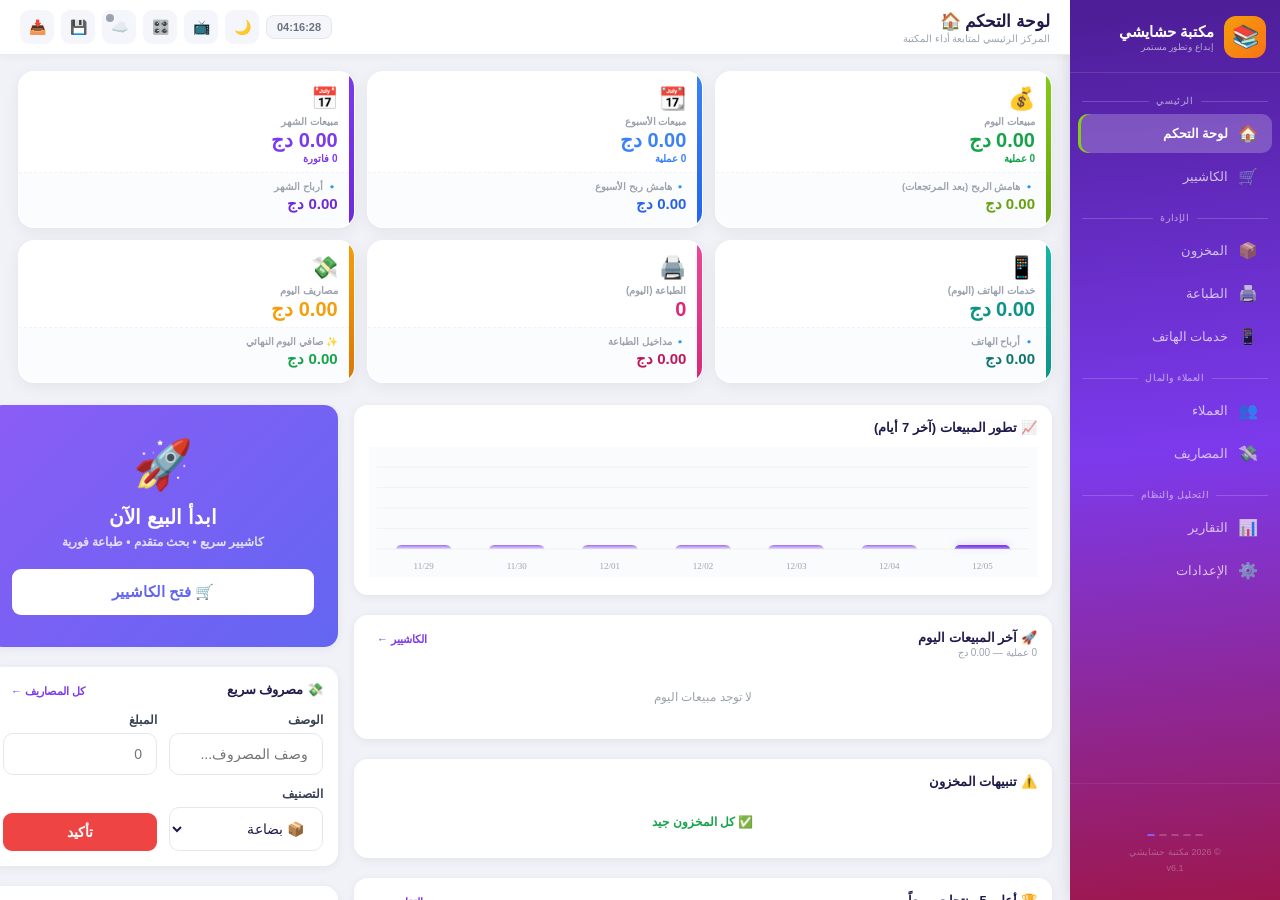
<file: index.html>
<!DOCTYPE html>
<html lang="ar" dir="rtl">
<head>
<meta charset="UTF-8">
<meta name="viewport" content="width=device-width, initial-scale=1.0, maximum-scale=1.0, user-scalable=no">
<title>مكتبة حشايشي - v6.1</title>
<style>
*,*::before,*::after{margin:0;padding:0;box-sizing:border-box;}
body{font-family:'Segoe UI',Tahoma,Arial,sans-serif;background:#f0f2f8;display:flex;height:100vh;overflow:hidden;direction:rtl;font-size:14px;color:#1e1b4b;}
body.dark-mode{background:#0f172a;color:#f8fafc;}
body.dark-mode .card,body.dark-mode .stat-card,body.dark-mode .inv-toolbar{background:#1e293b;border-color:#334155;}
body.dark-mode .input,body.dark-mode select,body.dark-mode .search-drop,body.dark-mode .modal{background:#1e293b;border-color:#334155;color:#f8fafc;}
body.dark-mode .input:focus{background:#0f172a;border-color:#7c3aed;}
body.dark-mode th{background:#0f172a;color:#94a3b8;border-color:#334155;}
body.dark-mode td{color:#cbd5e1;border-color:#1e293b;}
body.dark-mode tr:hover td{background:rgba(255,255,255,0.02);}
body.dark-mode .btn-gray{background:#334155;color:#f8fafc;border-color:#475569;}
body.dark-mode .topbar{background:#1e293b;border-color:#334155;}
body.dark-mode .topbar h1{color:#f8fafc;}
body.dark-mode .icon-btn,body.dark-mode .time-badge{background:rgba(30,41,59,0.8);color:#cbd5e1;}
body.dark-mode .sale-row,body.dark-mode .exp-row,body.dark-mode .cli-card{background:rgba(15,23,42,0.5);}
body.dark-mode .pt-btn,body.dark-mode .op-btn,body.dark-mode .ct-btn,body.dark-mode .pay-chip{background:#1e293b;border-color:#334155;color:#cbd5e1;}
body.dark-mode .pt-btn.sel,body.dark-mode .op-btn.sel,body.dark-mode .ct-btn.sel,body.dark-mode .pay-chip.sel{background:rgba(124,58,237,0.15);border-color:#7c3aed;}
body.dark-mode .cart-sum{background:rgba(124,58,237,0.05);}
body.dark-mode .qty-ctrl,body.dark-mode .qty-btn,body.dark-mode .tabs{background:#0f172a;border-color:#334155;color:#f8fafc;}
body.dark-mode .danger-zone{background:rgba(69,10,10,0.3);border-color:#7f1d1d;}
body.dark-mode .cat-chip{background:#334155;color:#e2e8f0;}
body.dark-mode .sidebar{background:linear-gradient(175deg,#1e1b4b,#312e81);}
body.dark-mode .inv-stat-card{background:#1e293b;border-color:#334155;}
body.dark-mode .modern-table-wrap{background:#1e293b;border-color:#334155;}
body.dark-mode .stock-bar-bg{background:#334155;}
body.dark-mode .cashier-top-bar{background:#1e293b;}
body.dark-mode .inv-prod-card{background:#1e293b;border-color:#334155;}
body.dark-mode .inv-detail-box{background:#0f172a;}
body.dark-mode .dash-combo-card{background:#1e293b;box-shadow:0 4px 16px rgba(0,0,0,.2);}
body.dark-mode .dcc-bottom{background:rgba(15,23,42,0.5);}
body.dark-mode .dcc-top{border-bottom-color:#334155;}
body.dark-mode .pt-name,body.dark-mode .on,body.dark-mode .ct-name{color:#f8fafc;}
body.dark-mode #cash-change-wrap{background:rgba(5,46,22,0.4)!important;border-color:#166534!important;}
body.dark-mode #change-display{background:#0f172a!important;border-color:#166534!important;}
body.dark-mode #cash-change-wrap .label{color:#86efac!important;}
body.dark-mode .summary-box{background:#1e293b;border-color:#334155;}
body.dark-mode .summary-box-purple{background:#1e293b;border-color:#334155;color:#cbd5e1;}
body.dark-mode .summary-box-purple .summary-row{color:#94a3b8;}
body.dark-mode .summary-box-purple .summary-val{color:#a78bfa;}
body.dark-mode #pc-result{background:#0f172a;border-color:#334155;}
body.dark-mode #pc-name{color:#f8fafc;}
body.dark-mode .cli-name{color:#f1f5f9 !important;}
body.dark-mode .cli-card{background:rgba(30,41,59,0.8);border:1px solid rgba(148,163,184,.15);}
body.dark-mode .cli-av{background:rgba(124,58,237,.25);color:#c4b5fd;}
body.dark-mode .cashier-stat-box{background:#1e293b;border-color:#334155;}

.sidebar{width:210px;flex-shrink:0;background:linear-gradient(175deg,#4c1d95,#7c3aed,#9d174d);display:flex;flex-direction:column;padding:16px 0 10px;height:100vh;overflow-y:auto;overflow-x:hidden;box-shadow:4px 0 20px rgba(0,0,0,.2);}
.logo{display:flex;align-items:center;gap:10px;color:#fff;font-weight:800;font-size:15px;margin-bottom:8px;padding:0 14px 14px;border-bottom:1px solid rgba(255,255,255,.12);flex-shrink:0;}
.logo-icon{background:linear-gradient(135deg,#f59e0b,#f97316);border-radius:12px;width:42px;height:42px;display:flex;align-items:center;justify-content:center;font-size:22px;flex-shrink:0;}
.logo-text{display:flex;flex-direction:column;}
.logo-text span:first-child{font-size:15px;font-weight:800;}
.logo-text span:last-child{font-size:9px;opacity:.6;font-weight:400;margin-top:1px;}
.nav-divider{display:flex;align-items:center;gap:7px;padding:10px 12px 4px;margin:5px 0 2px;flex-shrink:0;}
.nav-divider::before,.nav-divider::after{content:'';flex:1;height:1px;background:rgba(255,255,255,.18);border-radius:1px;}
.nav-divider span{font-size:8.5px;color:rgba(255,255,255,.45);font-weight:700;letter-spacing:.6px;white-space:nowrap;}
.nav-item{display:flex;align-items:center;gap:10px;padding:10px 14px;border-radius:10px;cursor:pointer;color:rgba(255,255,255,.7);margin:2px 8px;transition:.2s;font-weight:500;font-size:12.5px;flex-shrink:0;}
.nav-item:hover{background:rgba(255,255,255,.15);color:#fff;}
.nav-item.active{background:rgba(255,255,255,.22);color:#fff;font-weight:700;box-shadow:inset 3px 0 0 #84cc16;}
.nav-icon{font-size:16px;width:20px;text-align:center;}
.sidebar-sparkline{display:flex;align-items:flex-end;justify-content:center;gap:4px;height:30px;margin:8px 0;flex-shrink:0;}
.spark-bar{width:8px;background:rgba(255,255,255,0.2);border-radius:4px 4px 0 0;transition:.3s;}
.spark-bar.today{background:#8b5cf6;}
.sidebar-footer{margin-top:auto;text-align:center;color:rgba(255,255,255,.3);font-size:9px;padding:14px;border-top:1px solid rgba(255,255,255,.08);line-height:1.8;flex-shrink:0;}
.mobile-close-sidebar{display:none;}

.dash-combo-card{background:rgba(255,255,255,0.72);backdrop-filter:blur(16px) saturate(180%);-webkit-backdrop-filter:blur(16px) saturate(180%);border:1px solid rgba(255,255,255,0.45);border-radius:18px;padding:0;box-shadow:0 8px 32px rgba(31,38,135,.08),0 1.5px 4px rgba(255,255,255,.7) inset;overflow:hidden;position:relative;cursor:default;display:flex;flex-direction:column;transition:transform .2s,box-shadow .2s;}
.dash-combo-card:hover{transform:translateY(-3px);box-shadow:0 16px 40px rgba(31,38,135,.13);}

.prod-thumb{width:38px;height:38px;border-radius:9px;object-fit:cover;border:1.5px solid #e5e7eb;flex-shrink:0;background:#f8fafc;}
.img-upload-wrap{border:2px dashed #c4b5fd;border-radius:14px;padding:16px;text-align:center;cursor:pointer;transition:.2s;background:#faf5ff;position:relative;overflow:hidden;}
.img-upload-wrap:hover{border-color:#7c3aed;background:#ede9fe;}
.img-preview{width:100%;max-height:100px;object-fit:contain;border-radius:10px;display:none;margin-top:8px;}
#video-wrapper video{max-height:140px;object-fit:cover;}
#c-cam{transition:.3s;}
#bc-gen-canvas{display:block;margin:14px auto 0;border-radius:10px;border:1px solid #e5e7eb;max-width:100%;}
.search-drop-item .sdi-img{width:30px;height:30px;border-radius:7px;object-fit:cover;border:1px solid #e5e7eb;flex-shrink:0;}
.search-drop-item .sdi-placeholder{width:30px;height:30px;border-radius:7px;background:#ede9fe;display:flex;align-items:center;justify-content:center;font-size:16px;flex-shrink:0;}

/* ── Expiry badges ── */
.expiry-ok{background:#dcfce7;color:#16a34a;display:inline-flex;align-items:center;padding:2px 7px;border-radius:12px;font-size:10px;font-weight:800;}
.expiry-soon{background:#fef3c7;color:#d97706;display:inline-flex;align-items:center;padding:2px 7px;border-radius:12px;font-size:10px;font-weight:800;}
.expiry-expired{background:#fee2e2;color:#dc2626;display:inline-flex;align-items:center;padding:2px 7px;border-radius:12px;font-size:10px;font-weight:800;}

/* ── F2 shortcut hint ── */
.f2-hint{font-size:10px;color:#9ca3af;text-align:center;margin-top:6px;font-weight:600;}

.main{flex:1;display:flex;flex-direction:column;overflow:hidden;min-width:0;}
.topbar{background:#fff;padding:10px 20px;display:flex;align-items:center;justify-content:space-between;border-bottom:1px solid #e8eaf0;flex-shrink:0;box-shadow:0 2px 8px rgba(0,0,0,.04);}
.topbar h1{font-size:17px;font-weight:800;color:#1e1b4b;}
.topbar p{font-size:10px;color:#9ca3af;margin-top:1px;}
.topbar-r{display:flex;gap:7px;align-items:center;}
.icon-btn{width:34px;height:34px;border-radius:9px;background:#f4f6fb;border:none;cursor:pointer;font-size:14px;display:flex;align-items:center;justify-content:center;transition:.2s;color:#374151;position:relative;}
.icon-btn:hover{background:#ede9fe;color:#7c3aed;}
.time-badge{font-size:11px;font-weight:600;color:#6b7280;background:#f4f6fb;padding:5px 10px;border-radius:8px;border:1px solid #e5e7eb;}
.sync-dot{width:8px;height:8px;border-radius:50%;background:#9ca3af;display:inline-block;position:absolute;top:4px;left:4px;transition:.4s;}
.sync-dot.ok{background:#16a34a;}
.sync-dot.busy{background:#f59e0b;animation:sdp .7s infinite;}
.sync-dot.err{background:#dc2626;}
@keyframes sdp{0%,100%{opacity:1}50%{opacity:.3}}
.page{display:none;flex:1;overflow-y:auto;overflow-x:hidden;padding:16px 18px;flex-direction:column;gap:12px;}
.page.active{display:flex;animation:fadeIn .3s ease;}
@keyframes fadeIn{from{opacity:0;transform:translateY(5px)}to{opacity:1;transform:translateY(0)}}
.card{background:#fff;border-radius:14px;padding:15px;box-shadow:0 2px 10px rgba(0,0,0,.06);}
.card-head{display:flex;justify-content:space-between;align-items:flex-start;margin-bottom:12px;}
.card-title{font-size:13px;font-weight:700;color:inherit;}
.card-sub{font-size:10px;color:#9ca3af;margin-top:2px;}
.see-all{font-size:11px;color:#7c3aed;cursor:pointer;font-weight:600;padding:3px 8px;border-radius:6px;transition:.2s;}
.see-all:hover{background:#ede9fe;}

.dash-grid{display:grid;grid-template-columns:repeat(3,1fr);gap:12px;margin-bottom:10px;}
.dash-combo-card{background:#fff;border-radius:16px;padding:0;box-shadow:0 4px 16px rgba(0,0,0,.06);overflow:hidden;position:relative;cursor:default;display:flex;flex-direction:column;}
.dash-combo-card::before{content:'';position:absolute;top:0;right:0;width:5px;height:100%;border-radius:0 16px 16px 0;}
.dcc-green::before{background:linear-gradient(180deg,#84cc16,#65a30d);}
.dcc-blue::before{background:linear-gradient(180deg,#3b82f6,#2563eb);}
.dcc-purple::before{background:linear-gradient(180deg,#7c3aed,#6d28d9);}
.dcc-orange::before{background:linear-gradient(180deg,#f59e0b,#d97706);}
.dcc-teal::before{background:linear-gradient(180deg,#14b8a6,#0d9488);}
.dcc-pink::before{background:linear-gradient(180deg,#ec4899,#db2777);}
.dcc-red::before{background:linear-gradient(180deg,#ef4444,#dc2626);}
.dcc-top{padding:14px 16px 8px;border-bottom:1px dashed #f0f2f8;flex:1;}
.dcc-bottom{padding:8px 16px 14px;background:rgba(248,250,252,0.6);}
.dcc-label{font-size:10px;color:#9ca3af;font-weight:600;margin-bottom:3px;}
.dcc-val{font-size:20px;font-weight:900;color:inherit;line-height:1;}
.dcc-sub{font-size:10px;font-weight:700;margin-top:3px;}
.dcc-profit-label{font-size:9.5px;color:#9ca3af;font-weight:600;margin-bottom:3px;}
.dcc-profit-val{font-size:15px;font-weight:800;}
.dcc-icon{font-size:22px;margin-bottom:4px;}

.btn{padding:10px 16px;border-radius:9px;border:none;font-size:13px;font-weight:700;cursor:pointer;transition:all .2s;display:inline-flex;align-items:center;gap:5px;font-family:inherit;white-space:nowrap;justify-content:center;}
.btn:active{transform:scale(0.95);}
.btn-p{background:#7c3aed;color:#fff;}.btn-p:hover{background:#6d28d9;}
.btn-g{background:#84cc16;color:#fff;}.btn-g:hover{background:#65a30d;}
.btn-r{background:#ef4444;color:#fff;}.btn-r:hover{background:#dc2626;}
.btn-blue{background:#3b82f6;color:#fff;}.btn-blue:hover{background:#2563eb;}
.btn-out{background:#fff;color:#7c3aed;border:1.5px solid #7c3aed;}.btn-out:hover{background:#ede9fe;}
.btn-gray{background:#f4f6fb;color:#374151;border:1px solid #e5e7eb;}.btn-gray:hover{background:#e5e7eb;}
.btn-sm{padding:6px 12px;font-size:12px;}
.btn-full{width:100%;}

.label{display:block;font-size:12px;font-weight:600;color:#374151;margin-bottom:6px;}
.input{width:100%;padding:12px 14px;border:1.5px solid #e5e7eb;border-radius:10px;font-size:14px;font-family:inherit;outline:none;transition:.2s;direction:rtl;background:#fff;color:inherit;}
.input:focus{border-color:#7c3aed;box-shadow:0 0 0 3px rgba(124,58,237,.1);}
.fg{margin-bottom:14px;}
.frow{display:grid;grid-template-columns:1fr 1fr;gap:12px;}
.frow3{display:grid;grid-template-columns:1fr 1fr 1fr;gap:12px;}
.two-col{display:grid;grid-template-columns:1fr 350px;gap:16px;align-items:start;}

.inv-stats-grid{display:grid;grid-template-columns:repeat(5,1fr);gap:12px;margin-bottom:14px;}
.inv-stat-card{background:#fff;border-radius:16px;padding:18px;box-shadow:0 4px 16px rgba(0,0,0,.05);border:2px solid transparent;cursor:pointer;transition:all .25s;position:relative;overflow:hidden;}
.inv-stat-card::before{content:'';position:absolute;top:0;right:0;width:5px;height:100%;}
.inv-stat-all::before{background:#7c3aed;}
.inv-stat-ok::before{background:#16a34a;}
.inv-stat-low::before{background:#f59e0b;}
.inv-stat-out::before{background:#ef4444;}
.inv-stat-card:hover,.inv-stat-card.active-filter{transform:translateY(-3px);box-shadow:0 8px 24px rgba(0,0,0,.1);}
.inv-stat-card.active-filter{border-width:2px;}
.inv-stat-all.active-filter{border-color:#7c3aed;background:#faf5ff;}
.inv-stat-ok.active-filter{border-color:#16a34a;background:#f0fdf4;}
.inv-stat-low.active-filter{border-color:#f59e0b;background:#fffbeb;}
.inv-stat-out.active-filter{border-color:#ef4444;background:#fff5f5;}
.inv-stat-val{font-size:28px;font-weight:900;line-height:1;margin-bottom:6px;}
.inv-stat-lbl{font-size:11px;color:#64748b;font-weight:700;}
.inv-stat-all .inv-stat-val{color:#7c3aed;}
.inv-stat-ok .inv-stat-val{color:#16a34a;}
.inv-stat-low .inv-stat-val{color:#f59e0b;}
.inv-stat-out .inv-stat-val{color:#ef4444;}
.inv-toolbar{display:flex;gap:12px;align-items:center;flex-wrap:wrap;background:#fff;padding:14px;border-radius:14px;box-shadow:0 2px 10px rgba(0,0,0,.04);margin-bottom:12px;}

.modern-table-wrap{overflow-x:auto;overflow-y:auto;max-height:calc(100vh - 280px);border-radius:14px;box-shadow:0 4px 15px rgba(0,0,0,.03);background:#fff;border:1px solid #e5e7eb;}
.modern-table{width:100%;border-collapse:separate;border-spacing:0;min-width:860px;}
.modern-table th{position:sticky;top:0;z-index:10;background:#f8fafc;padding:12px 16px;font-size:11px;font-weight:800;color:#475569;letter-spacing:0.5px;border-bottom:2px solid #e2e8f0;text-align:right;}
.modern-table td{padding:12px 16px;font-size:12.5px;border-bottom:1px solid #f1f5f9;vertical-align:middle;transition:background .2s;}
.modern-table tr:hover td{background:#f8fafc;}
.modern-table tr:last-child td{border-bottom:none;}
.action-btn-circle{width:30px;height:30px;border-radius:50%;display:flex;align-items:center;justify-content:center;border:none;cursor:pointer;transition:.2s;font-size:13px;}
.action-btn-circle.cart{background:#f0fdf4;color:#16a34a;}
.action-btn-circle.cart:hover{background:#16a34a;color:#fff;transform:scale(1.1);}
.action-btn-circle.edit{background:#f4f6fb;color:#3b82f6;}
.action-btn-circle.edit:hover{background:#3b82f6;color:#fff;transform:scale(1.1);}
.action-btn-circle.del{background:#fef2f2;color:#ef4444;}
.action-btn-circle.del:hover{background:#ef4444;color:#fff;transform:scale(1.1);}
.action-btn-circle.bc{background:#fff8e1;color:#d97706;}
.action-btn-circle.bc:hover{background:#d97706;color:#fff;transform:scale(1.1);}
.stock-bar-bg{width:70px;height:5px;background:#e2e8f0;border-radius:3px;overflow:hidden;margin-top:5px;}
.stock-bar-fill{height:100%;border-radius:3px;transition:width .3s ease;}
.stock-fill-ok{background:#16a34a;}
.stock-fill-low{background:#f59e0b;}
.stock-fill-out{background:#ef4444;}
.badge-pro{display:inline-flex;align-items:center;padding:3px 8px;border-radius:20px;font-size:10.5px;font-weight:800;}
.badge-ok{background:#dcfce7;color:#16a34a;}
.badge-low{background:#fef3c7;color:#d97706;}
.badge-out{background:#fee2e2;color:#dc2626;}
.inv-mobile-card{display:none;flex-direction:column;gap:10px;}
.inv-prod-card{background:#fff;border-radius:14px;padding:14px;box-shadow:0 2px 10px rgba(0,0,0,.06);border:1.5px solid #f0f2f8;}
.inv-prod-card-header{display:flex;align-items:center;justify-content:space-between;margin-bottom:10px;}
.inv-prod-name{font-size:14px;font-weight:800;color:inherit;}
.inv-prod-cat{font-size:10px;color:#9ca3af;margin-top:2px;}
.inv-prod-price{font-size:18px;font-weight:900;color:#7c3aed;}
.inv-prod-details{display:grid;grid-template-columns:1fr 1fr;gap:8px;margin-bottom:10px;}
.inv-detail-box{background:#f8fafc;border-radius:10px;padding:8px 10px;}
.inv-detail-lbl{font-size:9px;color:#9ca3af;font-weight:600;margin-bottom:2px;}
.inv-detail-val{font-size:14px;font-weight:800;color:inherit;}
.inv-qty-edit-btn{width:100%;background:#f4f6fb;border:1px solid #e5e7eb;border-radius:12px;padding:10px;text-align:center;font-size:16px;font-weight:900;color:#374151;cursor:pointer;transition:.2s;}
.inv-qty-edit-btn:hover{background:#ede9fe;border-color:#7c3aed;color:#7c3aed;}
.inv-card-actions{display:flex;gap:8px;margin-top:10px;}

.set-content{display:none;}
.set-content.active{display:grid;grid-template-columns:1fr 350px;gap:16px;align-items:start;}

.cashier-top-bar{display:flex;gap:12px;align-items:center;background:#fff;padding:12px 16px;border-radius:14px;box-shadow:0 2px 10px rgba(0,0,0,.04);margin-bottom:12px;flex-wrap:wrap;}
.cashier-search-wrap{flex:1;min-width:250px;display:flex;gap:8px;position:relative;}
.cart-wrap-desktop{display:flex;flex-direction:column;height:calc(100vh - 170px);position:sticky;top:0;}
#cart-list-desktop{overflow-y:auto;flex:1;min-height:0;display:flex;flex-direction:column;}
.cart-item{display:flex;align-items:center;gap:8px;padding:10px 0;border-bottom:1px solid #f0f2f8;}
.cart-item:first-child{border-bottom:none;}
.ci-info{flex:1;min-width:0;}
.ci-name{font-size:13px;font-weight:700;color:inherit;white-space:nowrap;overflow:hidden;text-overflow:ellipsis;}
.ci-unit{font-size:11px;color:#9ca3af;}
.ci-price{font-size:14px;font-weight:800;color:#7c3aed;white-space:nowrap;}
.qty-ctrl{display:flex;align-items:center;gap:4px;flex-shrink:0;background:#f8fafc;padding:4px;border-radius:10px;border:1px solid #e5e7eb;}
.qty-btn{width:28px;height:28px;border-radius:8px;border:none;background:#fff;cursor:pointer;font-size:14px;font-weight:700;display:flex;align-items:center;justify-content:center;transition:.15s;box-shadow:0 1px 3px rgba(0,0,0,.06);}
.qty-btn:hover{color:#7c3aed;}
.qty-n{width:28px;text-align:center;font-size:14px;font-weight:800;}
.cart-total-big{background:linear-gradient(135deg,#7c3aed,#6366f1);border-radius:16px;padding:20px;margin:10px 0;text-align:center;color:#fff;}
.cart-total-big-label{font-size:12px;opacity:.8;font-weight:600;margin-bottom:4px;}
.cart-total-big-num{font-size:42px;font-weight:900;letter-spacing:-1px;line-height:1;}
.cart-total-big-sub{font-size:11px;opacity:.7;margin-top:6px;}
.cashier-stats-bottom{display:grid;grid-template-columns:repeat(4,1fr);gap:10px;margin-top:10px;}
.cashier-stat-box{background:#f8fafc;border-radius:12px;padding:12px;text-align:center;border:1px solid #e5e7eb;}
.csb-val{font-size:20px;font-weight:900;color:#7c3aed;}
.csb-lbl{font-size:10px;color:#9ca3af;font-weight:600;margin-top:3px;}

.pay-chips{display:flex;gap:8px;margin-bottom:12px;}
.pay-chip{flex:1;padding:14px;border-radius:12px;border:2px solid #e5e7eb;background:#fff;cursor:pointer;text-align:center;transition:.2s;font-size:13px;font-weight:800;color:#374151;}
.pay-chip:hover{border-color:#c4b5fd;background:#faf5ff;}
.pay-chip.sel{border-color:#7c3aed;background:#ede9fe;color:#7c3aed;}

.tag{display:inline-flex;align-items:center;gap:3px;padding:4px 10px;border-radius:20px;font-size:11px;font-weight:700;}
.tg{background:#dcfce7;color:#16a34a;}
.tr{background:#fee2e2;color:#dc2626;}
.tb{background:#dbeafe;color:#2563eb;}
.to{background:#ffedd5;color:#ea580c;}
.tp{background:#ede9fe;color:#7c3aed;}
.tgr{background:#f3f4f6;color:#6b7280;}
.search-drop{position:absolute;z-index:100;background:#fff;border:1.5px solid #e5e7eb;border-radius:10px;overflow:hidden;box-shadow:0 8px 24px rgba(0,0,0,.1);width:100%;top:100%;margin-top:4px;max-height:260px;overflow-y:auto;}
.search-drop-item{padding:12px;cursor:pointer;display:flex;justify-content:space-between;align-items:center;border-bottom:1px solid #f0f2f8;transition:.15s;}
.search-drop-item:hover{background:#faf5ff;padding-right:16px;}
.tabs{display:flex;gap:6px;margin-bottom:16px;background:#f4f6fb;padding:6px;border-radius:12px;}
.tab-btn{flex:1;padding:12px;border-radius:10px;border:none;font-size:13px;font-weight:700;cursor:pointer;color:#6b7280;transition:.2s;font-family:inherit;background:transparent;}
.tab-btn.active{background:#fff;color:#7c3aed;box-shadow:0 2px 8px rgba(0,0,0,.08);}

.print-grid{display:grid;grid-template-columns:repeat(3,1fr);gap:12px;margin-bottom:20px;}
.pt-btn{padding:20px 10px;border-radius:16px;border:1.5px solid #e5e7eb;background:#fff;cursor:pointer;text-align:center;transition:.2s;}
.pt-btn:hover{border-color:#c4b5fd;background:#faf5ff;transform:translateY(-2px);}
.pt-btn.sel{border-color:#7c3aed;background:#faf5ff;box-shadow:0 0 0 3px rgba(124,58,237,.1);}
.pt-icon{font-size:32px;margin-bottom:10px;display:block;}
.pt-name{font-size:12px;font-weight:800;color:#1e1b4b;line-height:1.4;}
.pt-price{font-size:13px;color:#7c3aed;font-weight:800;margin-top:6px;}
.op-grid{display:grid;grid-template-columns:repeat(3,1fr);gap:12px;margin-bottom:20px;}
.op-btn{padding:20px 10px;border-radius:16px;border:1.5px solid #e5e7eb;background:#fff;cursor:pointer;text-align:center;transition:.2s;}
.op-btn:hover{border-color:#84cc16;background:#f0fdf4;transform:translateY(-2px);}
.op-btn.sel{border-color:#84cc16;background:#f0fdf4;box-shadow:0 0 0 3px rgba(132,204,22,.1);}
.oi-dot{width:36px;height:36px;border-radius:50%;margin:0 auto 10px;box-shadow:0 4px 10px rgba(0,0,0,0.1);}
.oi-djezzy{background:linear-gradient(135deg,#ef4444,#dc2626);}
.oi-mobilis{background:linear-gradient(135deg,#84cc16,#65a30d);}
.oi-ooredoo{background:linear-gradient(135deg,#3b82f6,#2563eb);}
.on{font-size:13px;font-weight:800;color:#1e1b4b;}
.card-grid{display:grid;grid-template-columns:repeat(2,1fr);gap:12px;margin-bottom:20px;}
.ct-btn{padding:16px;border-radius:16px;border:1.5px solid #e5e7eb;background:#fff;cursor:pointer;text-align:center;transition:.2s;}
.ct-btn:hover,.ct-btn.sel{border-color:#84cc16;background:#f0fdf4;transform:translateY(-2px);}
.ct-name{font-size:13px;font-weight:800;color:#1e1b4b;}
.ct-price{font-size:20px;font-weight:900;color:#7c3aed;margin:6px 0;}
.ct-profit{font-size:11px;color:#16a34a;font-weight:700;background:#dcfce7;display:inline-block;padding:4px 10px;border-radius:20px;}
.summary-box{background:linear-gradient(135deg,#f0fdf4,#dcfce7);border-radius:16px;padding:20px;margin:20px 0;border:1px solid #bbf7d0;display:flex;flex-direction:column;gap:10px;}
.summary-row{display:flex;justify-content:space-between;align-items:center;font-size:14px;font-weight:700;color:#065f46;}
.summary-val{font-size:24px;font-weight:900;color:#10b981;}
.summary-box-purple{background:linear-gradient(135deg,#faf5ff,#f3e8ff);border-color:#e9d5ff;color:#4c1d95;}
.summary-box-purple .summary-row{color:#5b21b6;}
.summary-box-purple .summary-val{color:#7c3aed;}

.cli-header-bar{display:flex;justify-content:space-between;align-items:center;margin-bottom:16px;padding:0 8px;}
.cli-total-debt{text-align:left;}
.cli-total-debt-lbl{font-size:11px;color:#64748b;font-weight:700;}
.cli-total-debt-val{font-size:18px;font-weight:900;color:#dc2626;}
.cli-card{display:flex;align-items:center;justify-content:space-between;padding:16px;border:1.5px solid #f0f2f8;border-radius:16px;cursor:pointer;transition:.2s;margin-bottom:10px;background:#fff;box-shadow:0 2px 8px rgba(0,0,0,0.02);}
.cli-card:hover{border-color:#d8b4fe;background:#faf5ff;transform:translateY(-2px);box-shadow:0 4px 12px rgba(124,58,237,0.08);}
.cli-card-right{display:flex;align-items:center;gap:14px;}
.cli-av{width:48px;height:48px;border-radius:50%;background:linear-gradient(135deg,#c084fc,#db2777);color:#fff;display:flex;align-items:center;justify-content:center;font-weight:800;font-size:20px;flex-shrink:0;box-shadow:0 4px 10px rgba(219,39,119,0.2);}
.cli-name{font-size:15px;font-weight:800;color:#1e1b4b;}
.cli-phone{font-size:11px;color:#94a3b8;margin-top:4px;}
.cli-card-left{text-align:left;}

.modal-ov{display:none;position:fixed;inset:0;background:rgba(15,10,40,.6);z-index:9999;align-items:center;justify-content:center;backdrop-filter:blur(4px);padding:20px;}
.modal-ov.show{display:flex;animation:fadeInModal .2s ease;}
@keyframes fadeInModal{from{opacity:0;transform:scale(0.95)}to{opacity:1;transform:scale(1)}}
.modal{background:#fff;border-radius:20px;padding:24px;width:94%;max-width:440px;box-shadow:0 24px 64px rgba(0,0,0,.3);max-height:90vh;overflow-y:auto;}
.modal-title{font-size:17px;font-weight:800;color:inherit;margin-bottom:18px;display:flex;align-items:center;gap:8px;}
.modal-foot{display:flex;gap:10px;margin-top:20px;}
.toast{position:fixed;bottom:24px;left:50%;transform:translateX(-50%) translateY(80px);background:#1e1b4b;color:#fff;padding:12px 20px;border-radius:12px;font-size:13px;font-weight:600;z-index:99999;transition:.4s cubic-bezier(0.175,0.885,0.32,1.275);opacity:0;pointer-events:none;display:flex;align-items:center;gap:8px;box-shadow:0 8px 24px rgba(0,0,0,.3);}
.toast.show{transform:translateX(-50%) translateY(0);opacity:1;}
.toast.success{background:linear-gradient(135deg,#16a34a,#15803d);}
.toast.error{background:linear-gradient(135deg,#dc2626,#b91c1c);}
.toast.info{background:linear-gradient(135deg,#2563eb,#1d4ed8);}

.cat-chip{display:inline-flex;align-items:center;gap:6px;background:#e2e8f0;color:#334155;padding:8px 14px;border-radius:20px;font-size:13px;font-weight:700;transition:.2s;border:1px solid transparent;}
.cat-chip:hover{background:#cbd5e1;}
.cat-chip .rm-btn{cursor:pointer;color:#ef4444;font-size:12px;padding:2px;border-radius:50%;transition:.2s;}
.danger-zone{background:#fff5f5;border:1.5px dashed #fca5a5;border-radius:12px;padding:14px;margin-top:8px;}
#receipt-print-area{display:none;}

/* ── Print styles ── */
@media print{
  body>*{display:none!important;}
  #receipt-print-area,#report-print-area{display:block!important;width:80mm;font-family:monospace;font-size:12px;padding:10px;}
}

::-webkit-scrollbar{width:5px;height:5px;}
::-webkit-scrollbar-thumb{background:#cbd5e1;border-radius:10px;}
body.dark-mode ::-webkit-scrollbar-thumb{background:#475569;}
::-webkit-scrollbar-track{background:transparent;}

#sidebar-overlay{display:none;position:fixed;inset:0;background:rgba(15,23,42,0.5);backdrop-filter:blur(4px);z-index:900;transition:.3s;opacity:0;}
#sidebar-overlay.show{display:block;opacity:1;}
#menu-btn{display:none;}

@media (min-width:769px){
  #c-cam{display:none!important;}
  #btn-inv-cam{display:none!important;}
}
@media(max-width:768px){
  body{font-size:13px;overflow:auto;height:auto;min-height:100vh;}
  .sidebar{position:fixed!important;right:-270px;top:0;height:100vh;width:260px;z-index:1000;border-radius:24px 0 0 24px;display:flex!important;padding-bottom:30px;}
  .sidebar.open{right:0;box-shadow:-5px 0 30px rgba(0,0,0,.2);}
  .mobile-close-sidebar{display:flex;align-items:center;justify-content:center;position:absolute;left:15px;top:15px;width:30px;height:30px;background:rgba(255,255,255,0.15);border-radius:50%;color:#fff;font-size:12px;font-weight:bold;cursor:pointer;border:none;}
  #menu-btn{display:flex!important;}
  .main{width:100%;min-height:100vh;}
  .topbar{padding:12px;position:sticky;top:0;z-index:500;}
  .page{padding:12px 10px 80px;gap:16px;overflow:visible;flex:none;}
  .dash-grid{grid-template-columns:repeat(2,1fr)!important;gap:10px;}
  .two-col{display:flex!important;flex-direction:column!important;gap:16px!important;}
  .two-col>div{width:100%!important;}
  .set-content.active{display:flex!important;flex-direction:column!important;}
  .modern-table-wrap{display:none!important;}
  .inv-mobile-card{display:flex!important;}
  .inv-stats-grid{grid-template-columns:repeat(2,1fr);gap:10px;}
  .cashier-top-bar{flex-direction:column;align-items:stretch;gap:10px;padding:12px;}
  .cashier-search-wrap{width:100%;min-width:unset;}
  .desktop-cashier-left{order:999;}
  .cart-wrap-desktop{order:1;position:static!important;height:auto!important;max-height:none!important;width:100%;}
  .cashier-stats-bottom{grid-template-columns:repeat(2,1fr);gap:8px;order:2;}
  #c-cam{order:0;width:100%;}
  #cart-list-desktop{max-height:35vh;min-height:180px;}
  .cart-total-big-num{font-size:36px;}
  .cli-header-bar{flex-direction:column;align-items:flex-start;gap:10px;}
  .cli-total-debt{align-self:flex-end;}
}
@media(max-width:400px){
  .dash-grid{grid-template-columns:1fr 1fr!important;}
  .inv-stats-grid{grid-template-columns:1fr 1fr!important;}
  .print-grid{grid-template-columns:repeat(2,1fr);}
  .op-grid{grid-template-columns:repeat(3,1fr);gap:6px;}
  .op-btn{padding:12px 6px;}
}
@keyframes pulse2{0%,100%{transform:scale(1)}50%{transform:scale(1.15);box-shadow:0 0 0 4px rgba(124,58,237,0.2)}}
</style>
<link rel="manifest" href="manifest.json">
<meta name="apple-mobile-web-app-capable" content="yes">
<meta name="apple-mobile-web-app-status-bar-style" content="black-translucent">
<meta name="apple-mobile-web-app-title" content="حشايشي">
<link rel="apple-touch-icon" href="icons/icon-192.png">
<meta name="theme-color" content="#7c3aed">
</head>
<body>
<div id="sidebar-overlay" onclick="closeSidebar()"></div>
<aside class="sidebar" id="sidebar">
  <button class="mobile-close-sidebar" onclick="closeSidebar()">✕</button>
  <div class="logo">
    <div class="logo-icon">📚</div>
    <div class="logo-text"><span>مكتبة حشايشي</span><span>إبداع وتطور مستمر</span></div>
  </div>
  <div class="nav-divider"><span>الرئيسي</span></div>
  <div class="nav-item active" data-page="dashboard"><span class="nav-icon">🏠</span> لوحة التحكم</div>
  <div class="nav-item" data-page="cashier"><span class="nav-icon">🛒</span> الكاشيير</div>
  <div class="nav-divider"><span>الإدارة</span></div>
  <div class="nav-item" data-page="inventory"><span class="nav-icon">📦</span> المخزون</div>
  <div class="nav-item" data-page="print"><span class="nav-icon">🖨️</span> الطباعة</div>
  <div class="nav-item" data-page="telecom"><span class="nav-icon">📱</span> خدمات الهاتف</div>
  <div class="nav-divider"><span>العملاء والمال</span></div>
  <div class="nav-item" data-page="clients"><span class="nav-icon">👥</span> العملاء</div>
  <div class="nav-item" data-page="expenses"><span class="nav-icon">💸</span> المصاريف</div>
  <div class="nav-divider"><span>التحليل والنظام</span></div>
  <div class="nav-item" data-page="reports"><span class="nav-icon">📊</span> التقارير</div>
  <div class="nav-item" data-page="settings"><span class="nav-icon">⚙️</span> الإعدادات</div>
  <div class="sidebar-footer">
    <div class="sidebar-sparkline" id="sidebar-spark"></div>
    © 2026 مكتبة حشايشي<br>v6.1
  </div>
</aside>

<div class="main">
  <div class="topbar">
    <div style="display:flex;align-items:center;gap:12px">
      <button id="menu-btn" onclick="toggleSidebar()" style="background:#f4f6fb;border:1px solid #e5e7eb;font-size:18px;cursor:pointer;width:36px;height:36px;border-radius:10px;color:#374151;display:none;align-items:center;justify-content:center;">☰</button>
      <div><h1 id="pg-title">لوحة التحكم</h1><p id="pg-sub">المركز الرئيسي لمتابعة أداء المكتبة</p></div>
    </div>
    <div class="topbar-r">
      <div class="time-badge" id="clock-badge">--:--:--</div>
      <button class="icon-btn" onclick="toggleTheme()" id="theme-btn" title="تبديل المظهر">🌙</button>
      <button class="icon-btn" onclick="window.open('./display.html','_blank')" title="شاشة الزبون">📺</button>
      <button class="icon-btn" onclick="window.open('./display-admin.html','_blank')" title="لوحة تحكم الشاشة">🎛️</button>
      <button class="icon-btn" onclick="openModal('m-cloud')" title="المزامنة السحابية">☁️<span class="sync-dot" id="sync-dot"></span></button>
      <button class="icon-btn" onclick="exportBackup()" title="نسخة احتياطية">💾</button>
      <button class="icon-btn" onclick="document.getElementById('import-file').click()" title="استيراد">📥</button>
      <input id="import-file" type="file" accept=".json" style="display:none" onchange="importBackup(event)">
    </div>
  </div>

  <!-- DASHBOARD -->
  <div id="pg-dashboard" class="page active">
    <div class="dash-grid" id="dash-stats" data-layout="stats"></div>
    <div class="two-col">
      <div style="display:flex;flex-direction:column;gap:20px">
        <div class="card" id="dash-card-chart" data-layout="chart">
          <div class="card-head"><div class="card-title">📈 تطور المبيعات (آخر 7 أيام)</div></div>
          <canvas id="dash-mini-chart" height="130"></canvas>
        </div>
        <div class="card" id="dash-card-recent" data-layout="sales">
          <div class="card-head">
            <div><div class="card-title">🚀 آخر المبيعات اليوم</div><div id="dash-sales-sub" class="card-sub"></div></div>
            <span class="see-all" onclick="showPage('cashier')">الكاشيير ←</span>
          </div>
          <div id="dash-recent"></div>
        </div>
        <div class="card" id="dash-card-lowstock" data-layout="lowStock">
          <div class="card-head"><div class="card-title">⚠️ تنبيهات المخزون</div></div>
          <div id="dash-low"></div>
        </div>
        <div class="card" id="dash-card-topprods" data-layout="stats">
          <div class="card-head"><div class="card-title">🏆 أعلى 5 منتجات مبيعاً</div><span class="see-all" onclick="showPage('reports')">التقارير ←</span></div>
          <div id="dash-top-prods"></div>
        </div>
      </div>
      <div style="display:flex;flex-direction:column;gap:20px">
        <div class="card" style="background:linear-gradient(135deg,#8b5cf6,#6366f1);color:#fff;text-align:center;padding:32px 24px;border:none">
          <div style="font-size:48px;margin-bottom:12px">🚀</div>
          <div style="font-size:20px;font-weight:900;margin-bottom:6px">ابدأ البيع الآن</div>
          <div style="font-size:12px;opacity:.8;margin-bottom:20px;font-weight:600">كاشيير سريع • بحث متقدم • طباعة فورية</div>
          <button class="btn btn-full" onclick="showPage('cashier')" style="background:#fff;color:#6366f1;font-size:15px;padding:14px">🛒 فتح الكاشيير</button>
        </div>
        <div class="card" id="dash-card-quickexp" data-layout="quickExp">
          <div class="card-head"><div class="card-title">💸 مصروف سريع</div><span class="see-all" onclick="showPage('expenses')">كل المصاريف ←</span></div>
          <div style="display:flex;flex-direction:column;gap:12px">
            <div class="frow">
              <div><div class="label">الوصف</div><input id="qdesc" class="input" placeholder="وصف المصروف..."></div>
              <div><div class="label">المبلغ</div><input id="qamt" type="number" class="input" placeholder="0"></div>
            </div>
            <div class="frow" style="align-items:flex-end">
              <div><div class="label">التصنيف</div>
                <select id="qcat" class="input">
                  <option value="supply">📦 بضاعة</option><option value="rent">🏠 إيجار</option>
                  <option value="electricity">⚡ كهرباء</option><option value="transport">🚗 مواصلات</option>
                  <option value="salary">👷 رواتب</option><option value="other">🗂️ متنوع</option>
                </select>
              </div>
              <button class="btn btn-r" onclick="quickAddExpense()" style="padding:11px;font-size:14px">تأكيد</button>
            </div>
          </div>
        </div>
        <div class="card" id="dash-card-categories" data-layout="categories">
          <div class="card-head"><div class="card-title">📂 إحصائيات الأقسام</div></div>
          <div id="dash-cats"></div>
        </div>
      </div>
    </div>
  </div>

  <!-- CASHIER -->
  <div id="pg-cashier" class="page">
    <div class="cashier-top-bar">
      <div class="cashier-search-wrap">
        <input id="man-search" class="input" placeholder="ابحث باسم المنتج أو الباركود..." oninput="onSearch(this.value)" autocomplete="off">
        <button class="btn btn-p" onclick="addBySearch()">إضافة للسلة</button>
        <div id="search-drop" class="search-drop" style="display:none"></div>
      </div>
      <div style="display:flex;gap:8px;align-items:center;flex-wrap:wrap">
        <button class="btn btn-blue" onclick="openPriceCheck()" style="padding:10px 14px">🔍 كاشف السعر</button>
        <button class="btn btn-out" onclick="openReturnModal()" style="border-color:#ea580c;color:#ea580c;padding:10px 14px">🔄 مرتجع</button>
        <div id="held-carts-wrap" style="display:none;gap:8px;"></div>
      </div>
    </div>
    <div class="card" id="c-cam" style="margin-bottom:0">
      <div class="card-head" style="margin-bottom:8px">
        <div><div class="card-title" style="font-size:12px">📷 الكاميرا</div><div class="card-sub" id="scan-status-text" style="font-size:10px">اضغط للبيع عبر الهاتف</div></div>
        <button class="btn btn-p btn-sm" id="cam-btn" onclick="toggleCamera()" style="font-size:11px;padding:6px 10px">تشغيل</button>
      </div>
      <div id="scan-area" onclick="toggleCamera()" style="cursor:pointer;text-align:center;padding:14px;background:#f8fafc;border-radius:10px;border:2px dashed #c4b5fd;">
        <div style="font-size:26px;margin-bottom:4px">📷</div>
        <div style="font-size:11px;font-weight:800;color:#8b5cf6">انقر لتشغيل الكاميرا</div>
      </div>
      <div id="video-wrapper" style="display:none;position:relative;width:100%;border-radius:10px;overflow:hidden;border:2px solid #7c3aed;margin-top:8px;">
        <video id="scan-video" autoplay playsinline muted style="width:100%;display:block;max-height:140px;object-fit:cover;"></video>
        <div style="position:absolute;top:50%;left:5%;right:5%;height:2px;background:#ef4444;box-shadow:0 0 10px #ef4444,0 0 20px #ef4444;"></div>
      </div>
    </div>
    <div class="two-col cashier-layout">
      <div class="card cart-wrap-desktop">
        <div style="display:flex;justify-content:space-between;align-items:center;margin-bottom:16px">
          <div style="display:flex;align-items:center;gap:8px">
            <div style="font-size:22px;font-weight:900">🛒 السلة</div>
            <span id="cart-badge" style="display:none;background:#ef4444;color:#fff;font-size:12px;padding:4px 12px;border-radius:20px;font-weight:800"></span>
          </div>
          <div style="display:flex;gap:8px">
            <button class="btn btn-out" onclick="holdCart()">⏱️ تعليق</button>
            <button class="btn btn-gray" onclick="clearCart()">🗑️ مسح</button>
          </div>
        </div>
        <div id="cart-list-desktop"></div>
        <div id="cart-empty" style="text-align:center;color:#94a3b8;padding:60px 20px">
          <div style="font-size:64px;opacity:.4">🛒</div>
          <div style="margin-top:16px;font-size:18px;font-weight:800;color:#64748b">السلة فارغة</div>
          <div style="font-size:13px;margin-top:8px;font-weight:600">مرر الباركود أو ابحث عن منتج</div>
        </div>
      </div>
      <div class="desktop-cashier-left" style="display:flex;flex-direction:column;gap:0">
        <div class="card" style="height:100%;display:flex;flex-direction:column;gap:0">
          <div id="cart-sum-section" style="display:none">
            <div style="display:flex;justify-content:space-between;font-size:13px;margin-bottom:8px;align-items:center">
              <span style="color:#64748b;font-weight:600">الأصناف:</span>
              <span id="cart-cnt" style="font-weight:800">0</span>
            </div>
            <div style="display:flex;justify-content:space-between;font-size:13px;margin-bottom:8px;align-items:center">
              <span style="color:#64748b;font-weight:600">المجموع الفرعي:</span>
              <span id="cart-sub" style="font-weight:800">0.00 دج</span>
            </div>
            <div style="display:flex;justify-content:space-between;font-size:13px;margin-bottom:12px;align-items:center">
              <span style="color:#64748b;font-weight:600">تخفيض:</span>
              <input id="disc-in" type="number" class="input" style="width:110px;padding:7px 10px;font-size:13px;text-align:center;font-weight:700" value="0" min="0" oninput="updateCartTotals()">
            </div>
            <div class="cart-total-big" style="margin-bottom:16px">
              <div class="cart-total-big-label">💰 الإجمالي</div>
              <div class="cart-total-big-num" id="cart-tot">0.00 دج</div>
              <div class="cart-total-big-sub" id="cart-tot-sub">0 صنف</div>
            </div>
            <div class="pay-chips">
              <div class="pay-chip sel" onclick="selPay('cash',this)">💵<br><span style="margin-top:6px;display:block">نقداً</span></div>
              <div class="pay-chip" onclick="selPay('card',this)">💳<br><span style="margin-top:6px;display:block">بطاقة</span></div>
              <div class="pay-chip" onclick="selPay('debt',this)">📝<br><span style="margin-top:6px;display:block">دين</span></div>
            </div>
            <input type="hidden" id="pay-method" value="cash">
            <div id="cash-change-wrap" style="background:linear-gradient(135deg,#f0fdf4,#dcfce7);border:1.5px solid #bbf7d0;border-radius:14px;padding:14px;margin-bottom:14px;">
              <div class="label" style="color:#065f46;margin-bottom:8px">💵 المبلغ المُسلَّم</div>
              <input type="number" id="cash-given" class="input" placeholder="0.00" min="0" oninput="calcChange()" style="font-size:18px;font-weight:800;text-align:center;border-color:#86efac;margin-bottom:10px;">
              <div style="display:flex;gap:6px;flex-wrap:wrap;margin-bottom:4px;">
                <button type="button" onclick="setGiven(200)" class="btn btn-gray btn-sm" style="flex:1;min-width:56px">200</button>
                <button type="button" onclick="setGiven(500)" class="btn btn-gray btn-sm" style="flex:1;min-width:56px">500</button>
                <button type="button" onclick="setGiven(1000)" class="btn btn-gray btn-sm" style="flex:1;min-width:56px">1000</button>
                <button type="button" onclick="setGiven(2000)" class="btn btn-gray btn-sm" style="flex:1;min-width:56px">2000</button>
              </div>
              <div id="change-display" style="display:none;margin-top:10px;text-align:center;background:#fff;border-radius:10px;padding:12px;border:2px solid #bbf7d0;">
                <div style="font-size:11px;color:#6b7280;font-weight:700;margin-bottom:4px">الباقي للزبون</div>
                <div id="change-amount" style="font-size:28px;font-weight:900;color:#16a34a">0.00 دج</div>
              </div>
              <div id="change-warn" style="display:none;margin-top:8px;text-align:center;background:#fff7ed;border-radius:10px;padding:10px;border:1.5px solid #fed7aa;">
                <span style="font-size:12px;font-weight:800;color:#ea580c">⚠️ المبلغ غير كافٍ!</span>
              </div>
            </div>
            <div id="cli-sel-wrap" style="display:none" class="fg">
              <div class="label">اختر العميل</div>
              <select id="sale-client" class="input"></select>
              <button class="btn btn-out" style="margin-top:10px;width:100%;padding:12px" onclick="openModal('m-add-client')">+ إضافة عميل جديد</button>
            </div>
            <button class="btn btn-g btn-full" style="font-size:18px;padding:18px;font-weight:900;margin-top:12px" onclick="checkout()">✅ تأكيد البيع</button>
            <div class="f2-hint">اضغط F2 لتأكيد البيع بسرعة</div>
          </div>
          <div id="pay-empty-msg" style="text-align:center;color:#94a3b8;padding:40px 20px;flex:1">
            <div style="font-size:48px;opacity:.3;margin-bottom:12px">💳</div>
            <div style="font-size:15px;font-weight:800;color:#64748b">أضف منتجات للسلة</div>
            <div style="font-size:12px;margin-top:6px;font-weight:600">سيظهر هنا ملخص الدفع</div>
          </div>
        </div>
      </div>
    </div>
    <!-- ✅ إحصائيات اليوم -->
    <div class="cashier-stats-bottom" id="today-sum"></div>
  </div>

  <!-- INVENTORY -->
  <div id="pg-inventory" class="page">
    <div class="inv-stats-grid" id="inv-stats-row"></div>
    <div class="inv-toolbar">
      <div style="flex:1;min-width:200px;display:flex;gap:8px;align-items:center">
        <span style="font-size:20px;color:#9ca3af;">🔍</span>
        <input id="inv-s" class="input" style="flex:1;border:none;box-shadow:none;padding:10px 0;font-size:15px" placeholder="ابحث باسم المنتج أو الباركود..." oninput="renderInv()">
      </div>
      <div style="width:1px;height:30px;background:#e2e8f0;margin:0 8px"></div>
      <select id="inv-cat" class="input" style="width:160px" onchange="renderInv()"></select>
      <button class="btn btn-g" onclick="openAddProd()">➕ إضافة يدوية</button>
      <button class="btn btn-p" id="btn-inv-cam" onclick="startInventoryCamera()">📷 مسح وإضافة</button>
      <button class="btn btn-gray" onclick="exportInvCSV()">📥 CSV</button>
    </div>
    <div class="modern-table-wrap">
      <table class="modern-table">
        <thead><tr><th style="width:120px">الباركود</th><th>المنتج</th><th>القسم</th><th>السعر</th><th>الربح</th><th>الصلاحية</th><th style="width:160px">المخزون</th><th style="text-align:center">إجراءات</th></tr></thead>
        <tbody id="inv-body"></tbody>
      </table>
    </div>
    <div class="inv-mobile-card" id="inv-mobile-cards"></div>
  </div>

  <!-- PRINT -->
  <div id="pg-print" class="page">
    <div class="two-col">
      <div class="card">
        <div class="card-title" style="margin-bottom:20px;font-size:16px">🖨️ نوع الخدمة</div>
        <div class="print-grid" id="print-btns"></div>
        <div class="fg"><div class="label">عدد الصفحات / النسخ</div><input id="pr-qty" type="number" class="input" value="1" min="1" oninput="calcPrint()"></div>
        <div class="fg"><div class="label">ملاحظة (اختياري)</div><input id="pr-note" class="input" placeholder="مثال: ورق مقوى، A3..."></div>
        <div class="summary-box summary-box-purple">
          <div class="summary-row"><span>المجموع المطلوب:</span><span class="summary-val" id="pr-total">0 دج</span></div>
        </div>
        <button class="btn btn-g btn-full" style="font-size:16px;padding:16px;font-weight:900" onclick="recordPrint()">✅ تسجيل العملية</button>
      </div>
      <div style="display:flex;flex-direction:column;gap:16px">
        <div class="card" style="text-align:center;padding:30px">
          <div style="font-size:14px;color:#64748b;font-weight:800;margin-bottom:10px">مداخيل الطباعة والتصوير (اليوم)</div>
          <div id="pr-day-tot" style="font-size:42px;font-weight:900;color:#8b5cf6">0 دج</div>
          <div style="font-size:13px;color:#94a3b8;margin-top:12px;font-weight:700;background:rgba(124,58,237,0.05);display:inline-block;padding:6px 16px;border-radius:20px">إجمالي العمليات: <span id="pr-ops" style="color:#7c3aed;font-weight:900">0</span></div>
        </div>
        <div class="card">
          <div class="card-head"><div class="card-title" style="font-size:15px">📋 سجل اليوم</div></div>
          <div id="pr-list" style="max-height:350px;overflow-y:auto"></div>
        </div>
      </div>
    </div>
  </div>

  <!-- TELECOM -->
  <div id="pg-telecom" class="page">
    <div class="two-col">
      <div class="card" style="padding:20px">
        <div class="tabs" style="margin-bottom:24px">
          <button class="tab-btn active" style="font-size:14px;padding:14px" onclick="switchTel('recharge',this)">📶 شحن الرصيد</button>
          <button class="tab-btn" style="font-size:14px;padding:14px" onclick="switchTel('cards',this)">🃏 بطاقات الإنترنت</button>
        </div>
        <div id="tel-recharge">
          <div class="card-title" style="margin-bottom:16px;font-size:15px">📱 شبكة المتعامل</div>
          <div class="op-grid">
            <div class="op-btn" onclick="selOp('ooredoo',this)"><div class="oi-dot oi-ooredoo"></div><div class="on">Ooredoo</div></div>
            <div class="op-btn" onclick="selOp('mobilis',this)"><div class="oi-dot oi-mobilis"></div><div class="on">Mobilis</div></div>
            <div class="op-btn" onclick="selOp('djezzy',this)"><div class="oi-dot oi-djezzy"></div><div class="on">Djezzy</div></div>
          </div>
          <div class="fg" style="margin-bottom:20px"><div class="label">المبلغ (دج)</div><input id="rch-amt" type="number" class="input" placeholder="مثال: 500" min="0" oninput="calcRch()"></div>
          <div class="summary-box">
            <div class="summary-row"><span>المبلغ:</span><span id="rch-amt-d" style="color:#0f766e;font-size:18px">0 دج</span></div>
            <div class="summary-row"><span>ربحك:</span><span class="summary-val" id="rch-prof-d">0 دج</span></div>
          </div>
          <div style="background:#fffbeb;border-radius:12px;padding:14px;margin-bottom:20px;font-size:13px;color:#92400e;font-weight:700;text-align:center;border:1px solid #fde68a">💡 أقل من 1000 ← 10 دج | 1000 فأكثر ← 20 دج</div>
          <button class="btn btn-g btn-full" style="font-size:16px;padding:16px;font-weight:900" onclick="recordRch()">✅ تأكيد الشحن</button>
        </div>
        <div id="tel-cards" style="display:none">
          <div class="card-title" style="margin-bottom:16px;font-size:15px">🃏 نوع البطاقة</div>
          <div class="card-grid" id="card-btns"></div>
          <div class="fg" style="margin-bottom:20px"><div class="label">عدد البطاقات</div><input id="card-qty" type="number" class="input" value="1" min="1"></div>
          <div style="background:#dcfce7;border-radius:12px;padding:14px;margin-bottom:20px;font-size:14px;color:#065f46;font-weight:800;text-align:center;border:1px solid #bbf7d0">✅ ربح ثابت للبطاقة الواحدة</div>
          <button class="btn btn-g btn-full" style="font-size:16px;padding:16px;font-weight:900" onclick="recordCard()">✅ تسجيل البيع</button>
        </div>
      </div>
      <div style="display:flex;flex-direction:column;gap:16px">
        <div class="card" style="text-align:center;padding:30px">
          <div style="font-size:14px;color:#64748b;font-weight:800;margin-bottom:10px">أرباح الهاتف (اليوم)</div>
          <div id="tel-day-prof" style="font-size:42px;font-weight:900;color:#10b981">0 دج</div>
          <div style="display:grid;grid-template-columns:1fr 1fr;gap:12px;margin-top:20px">
            <div style="padding:16px;background:rgba(124,58,237,0.05);border-radius:16px;border:1px solid rgba(124,58,237,0.1)">
              <div style="font-size:12px;color:#6d28d9;font-weight:800;margin-bottom:6px">الفليكسي</div>
              <div id="tel-r-p" style="font-size:20px;font-weight:900;color:#7c3aed">0 دج</div>
            </div>
            <div style="padding:16px;background:rgba(16,185,129,0.05);border-radius:16px;border:1px solid rgba(16,185,129,0.1)">
              <div style="font-size:12px;color:#065f46;font-weight:800;margin-bottom:6px">البطاقات</div>
              <div id="tel-c-p" style="font-size:20px;font-weight:900;color:#10b981">0 دج</div>
            </div>
          </div>
        </div>
        <div class="card">
          <div class="card-head"><div class="card-title" style="font-size:15px">📋 سجل اليوم</div></div>
          <div id="tel-hist" style="max-height:300px;overflow-y:auto"></div>
        </div>
      </div>
    </div>
  </div>

  <!-- CLIENTS -->
  <div id="pg-clients" class="page">
    <div style="display:flex;gap:12px;margin-bottom:10px">
      <input id="cli-s" class="input" style="flex:1;padding:14px;font-size:15px" placeholder="بحث بالاسم أو الهاتف..." oninput="renderClients()">
      <button class="btn btn-g" style="padding:14px 20px;font-size:14px" onclick="openModal('m-add-client')">➕ عميل جديد</button>
    </div>
    <div class="two-col">
      <div class="card" style="padding:20px;overflow:hidden">
        <div class="cli-header-bar">
          <div><div class="card-title" style="font-size:16px;margin-bottom:4px">👥 دفتر الكريدي</div><div id="cli-cnt" class="card-sub" style="font-size:12px"></div></div>
          <div class="cli-total-debt" id="cli-total-all-debt"></div>
        </div>
        <div id="cli-list" style="padding:4px 0;max-height:calc(100vh - 250px);overflow-y:auto"></div>
      </div>
      <div id="cli-detail" class="card" style="position:sticky;top:0;padding:24px">
        <div style="text-align:center;color:#94a3b8;padding:80px 20px">
          <div style="font-size:72px;opacity:.3;margin-bottom:20px">👤</div>
          <div style="font-size:18px;font-weight:800;color:#64748b">اختر عميلاً من القائمة</div>
          <div style="font-size:13px;font-weight:600;margin-top:8px">لعرض التفاصيل وإدارة الديون</div>
        </div>
      </div>
    </div>
  </div>

  <!-- EXPENSES -->
  <div id="pg-expenses" class="page">
    <div class="two-col">
      <div class="card">
        <div class="card-title" style="margin-bottom:20px">➕ مصروف جديد</div>
        <div class="fg"><div class="label">النوع</div>
          <select id="exp-cat" class="input">
            <option value="rent">🏠 إيجار</option><option value="supply">📦 بضاعة</option>
            <option value="electricity">⚡ كهرباء/ماء</option><option value="transport">🚗 مواصلات</option>
            <option value="salary">👷 رواتب</option><option value="maintenance">🔧 صيانة</option>
            <option value="other">🗂️ متنوع</option>
          </select>
        </div>
        <div class="fg"><div class="label">الوصف *</div><input id="exp-desc" class="input" placeholder="وصف المصروف..."></div>
        <div class="frow">
          <div class="fg"><div class="label">المبلغ (دج) *</div><input id="exp-amt" type="number" class="input" placeholder="0" min="0"></div>
          <div class="fg"><div class="label">التاريخ</div><input id="exp-date" type="date" class="input"></div>
        </div>
        <button class="btn btn-r btn-full" style="padding:14px;margin-top:10px" onclick="addExpense()">💸 تسجيل المصروف</button>
      </div>
      <div style="display:flex;flex-direction:column;gap:20px">
        <div style="display:grid;grid-template-columns:1fr 1fr;gap:16px">
          <div class="dash-combo-card dcc-orange"><div class="dcc-top" style="text-align:center"><div class="dcc-icon">💸</div><div class="dcc-label">مصاريف اليوم</div><div id="exp-today" class="dcc-val" style="color:#f59e0b">0 دج</div></div></div>
          <div class="dash-combo-card dcc-purple"><div class="dcc-top" style="text-align:center"><div class="dcc-icon">📅</div><div class="dcc-label">مصاريف الشهر</div><div id="exp-month" class="dcc-val" style="color:#7c3aed">0 دج</div></div></div>
        </div>
        <div class="card" style="padding:0;overflow:hidden">
          <div class="card-head" style="padding:24px 24px 0">
            <div class="card-title">📋 سجل المصاريف</div>
            <div style="display:flex;gap:8px;align-items:center">
              <select id="exp-filter-month" class="input" style="width:140px;padding:6px 10px;font-size:12px" onchange="renderExp()"><option value="">كل الأشهر</option></select>
              <button class="btn btn-gray btn-sm" onclick="exportExpCSV()">CSV</button>
            </div>
          </div>
          <div id="exp-list" style="max-height:360px;overflow-y:auto;padding:12px"></div>
        </div>
      </div>
    </div>
  </div>

  <!-- REPORTS -->
  <div id="pg-reports" class="page">
    <div class="card">
      <div class="card-head" style="margin-bottom:0">
        <div><div class="card-title" style="font-size:20px">📊 التقارير والتحليلات</div></div>
        <div style="display:flex;gap:8px;flex-wrap:wrap">
          <button class="btn btn-gray btn-sm" onclick="setPeriod('today')">اليوم</button>
          <button class="btn btn-gray btn-sm" onclick="setPeriod('week')">الأسبوع</button>
          <button class="btn btn-gray btn-sm" onclick="setPeriod('month')">الشهر</button>
          <button class="btn btn-p btn-sm" onclick="exportAllCSV()">📥 تصدير CSV</button>
          <button class="btn btn-blue btn-sm" onclick="printReports()">🖨️ طباعة PDF</button>
        </div>
      </div>
      <div class="frow3" style="margin-top:16px;background:rgba(15,23,42,.03);padding:16px;border-radius:16px;border:1px solid rgba(15,23,42,.05)">
        <div class="fg" style="margin:0"><div class="label">من</div><input id="rep-from" type="date" class="input"></div>
        <div class="fg" style="margin:0"><div class="label">إلى</div><input id="rep-to" type="date" class="input"></div>
        <div style="display:flex;align-items:flex-end"><button class="btn btn-p btn-full" onclick="genReport()" style="padding:10px">🔍 عرض التقرير</button></div>
      </div>
    </div>
    <div id="rep-inv-val" style="display:grid;grid-template-columns:repeat(3,1fr);gap:16px;"></div>
    <!-- ✅ مخطط الأرباح الشهرية -->
    <div class="card">
      <div class="card-title" style="margin-bottom:12px">📈 هامش الربح الشهري (آخر 6 أشهر)</div>
      <canvas id="chart-monthly" height="130"></canvas>
    </div>
    <div id="rep-returns-summary" style="display:grid;grid-template-columns:repeat(1,1fr);gap:16px;margin-bottom:16px;"></div>
    <div id="rep-stats" style="display:grid;grid-template-columns:repeat(3,1fr);gap:16px"></div>
    <div style="display:grid;grid-template-columns:1fr 1fr;gap:16px">
      <div class="card"><div class="card-title" style="margin-bottom:16px">📈 المبيعات اليومية</div><canvas id="chart-sales" height="200"></canvas></div>
      <div class="card"><div class="card-title" style="margin-bottom:16px">🥧 توزيع الإيرادات</div><canvas id="chart-pie" height="200"></canvas></div>
    </div>
    <div class="two-col">
      <div class="card" style="padding:0;overflow:hidden">
        <div style="padding:16px 24px 10px;display:flex;align-items:center;gap:12px;flex-wrap:wrap">
          <div class="card-title" style="flex:1">📋 تفاصيل المبيعات</div>
          <!-- ✅ بحث في المبيعات -->
          <input id="rep-sales-search" class="input" style="width:220px;padding:8px 12px;font-size:12px" placeholder="🔍 ابحث في المبيعات..." oninput="filterRepSales()">
        </div>
        <div id="rep-sales" style="overflow-x:auto;padding:0 12px 24px"></div>
      </div>
      <div style="display:flex;flex-direction:column;gap:16px">
        <div class="card"><div class="card-title" style="margin-bottom:12px">📱 تقرير الهاتف</div><div id="rep-tel"></div></div>
        <div class="card"><div class="card-title" style="margin-bottom:12px">🖨️ تقرير الطباعة</div><div id="rep-print"></div></div>
        <div class="card"><div class="card-title" style="margin-bottom:12px">🔄 سجل المرتجعات</div><div id="rep-returns-list" style="max-height:200px;overflow-y:auto"></div></div>
      </div>
    </div>
  </div>

  <!-- SETTINGS -->
  <div id="pg-settings" class="page">
    <div style="display:flex;justify-content:space-between;align-items:center;margin-bottom:20px;flex-wrap:wrap;gap:10px;">
      <div class="tabs" style="margin:0;width:100%;max-width:500px;">
        <button class="tab-btn active" onclick="switchSettings('general',this)">🏪 عام والوصل</button>
        <button class="tab-btn" onclick="switchSettings('prices',this)">💰 الأسعار والأقسام</button>
        <button class="tab-btn" onclick="switchSettings('system',this)">⚙️ إدارة النظام</button>
      </div>
      <button class="btn btn-g" onclick="confirmSaveSettings()" style="padding:12px 24px;font-size:14px;font-weight:900;">💾 حفظ جميع الإعدادات</button>
    </div>
    <div id="set-tab-general" class="set-content active">
      <div style="display:flex;flex-direction:column;gap:20px">
        <div class="card">
          <div class="card-title" style="margin-bottom:16px">🏪 معلومات المحل</div>
          <div class="fg"><div class="label">الاسم التجاري</div><input id="set-name" class="input" placeholder="مكتبة حشايشي"></div>
          <div class="fg"><div class="label">العنوان</div><input id="set-addr" class="input" placeholder="مركز صالح باي، الجزائر"></div>
          <div class="fg"><div class="label">الهاتف</div><input id="set-phone" class="input" placeholder="0555 000 000"></div>
        </div>
        <div class="card">
          <div class="card-title" style="margin-bottom:16px">🖨️ الوصل والطباعة</div>
          <div class="fg">
            <div class="label" style="margin-bottom:10px">سلوك الوصل بعد كل عملية بيع</div>
            <div style="display:flex;flex-direction:column;gap:8px">
              <label style="display:flex;align-items:center;gap:10px;padding:12px 14px;border-radius:10px;border:2px solid #e5e7eb;cursor:pointer;transition:.2s" id="rm-lbl-hide">
                <input type="radio" name="receipt-mode" id="rm-hide" value="hide" style="accent-color:#7c3aed;width:16px;height:16px">
                <div><div style="font-weight:700;font-size:13px">🚫 إخفاء الوصل</div><div style="font-size:11px;color:#9ca3af;margin-top:2px">لا يظهر أي شيء بعد البيع</div></div>
              </label>
              <label style="display:flex;align-items:center;gap:10px;padding:12px 14px;border-radius:10px;border:2px solid #e5e7eb;cursor:pointer;transition:.2s" id="rm-lbl-show">
                <input type="radio" name="receipt-mode" id="rm-show" value="show" style="accent-color:#7c3aed;width:16px;height:16px">
                <div><div style="font-weight:700;font-size:13px">👁️ عرض الوصل فقط</div><div style="font-size:11px;color:#9ca3af;margin-top:2px">يظهر الوصل ويمكن طباعته يدوياً</div></div>
              </label>
              <label style="display:flex;align-items:center;gap:10px;padding:12px 14px;border-radius:10px;border:2px solid #e5e7eb;cursor:pointer;transition:.2s" id="rm-lbl-auto">
                <input type="radio" name="receipt-mode" id="rm-auto" value="auto" style="accent-color:#7c3aed;width:16px;height:16px">
                <div><div style="font-weight:700;font-size:13px">🖨️ طباعة تلقائية</div><div style="font-size:11px;color:#9ca3af;margin-top:2px">يُطبع الوصل مباشرة بعد كل بيع</div></div>
              </label>
            </div>
          </div>
          <div style="margin-top:14px;padding-top:14px;border-top:1px dashed #e5e7eb">
            <div class="fg"><div class="label">رسالة الترحيب</div><textarea id="set-r-head" class="input" rows="2" placeholder="مرحباً بكم..."></textarea></div>
            <div class="fg"><div class="label">رسالة التذييل</div><textarea id="set-r-foot" class="input" rows="2" placeholder="شكراً لزيارتكم..."></textarea></div>
            <button class="btn btn-out btn-full" style="margin-top:4px" onclick="printLastReceiptFromSettings()">🖨️ طباعة آخر وصل</button>
          </div>
        </div>
      </div>
      <div>
        <div style="background:linear-gradient(135deg,#faf5ff,#ede9fe);border-radius:20px;padding:32px;text-align:center;border:1px solid #ddd6fe;">
          <div style="font-size:48px;margin-bottom:12px">🚀</div>
          <div style="font-weight:900;color:#0f172a;font-size:22px">مكتبة حشايشي</div>
          <div style="font-size:12px;color:#8b5cf6;font-weight:800;margin-top:6px;background:rgba(139,92,246,.1);display:inline-block;padding:4px 12px;border-radius:20px">v6.1</div>
          <div style="width:60px;height:4px;background:linear-gradient(90deg,#8b5cf6,#0ea5e9);margin:16px auto;border-radius:4px"></div>
          <div style="font-size:16px;color:#1e293b;font-weight:900;letter-spacing:.5px">HECHAICHI HICHEM</div>
          <div style="font-size:10.5px;color:#94a3b8;margin-top:10px;font-weight:600">© 2026 — جميع الحقوق محفوظة</div>
        </div>
      </div>
    </div>
    <div id="set-tab-prices" class="set-content">
      <div style="display:flex;flex-direction:column;gap:20px">
        <div class="card">
          <div class="card-title" style="margin-bottom:16px">📱 هوامش أرباح الهاتف</div>
          <div class="frow">
            <div class="fg"><div class="label">فليكسي أقل من 1000</div><input id="set-t-low" type="number" class="input" value="10"></div>
            <div class="fg"><div class="label">فليكسي 1000 فأكثر</div><input id="set-t-high" type="number" class="input" value="20"></div>
          </div>
          <div class="fg"><div class="label">ربح البطاقة الواحدة</div><input id="set-t-card" type="number" class="input" value="50"></div>
        </div>
        <div class="card">
          <div class="card-title" style="margin-bottom:16px">🖨️ أسعار خدمات الطباعة</div>
          <div class="fg"><div class="label">اسم الخدمة:السعر في كل سطر</div>
            <textarea id="set-print-types" class="input" rows="6" placeholder="طباعة عادية:10&#10;طباعة ملونة:30" style="direction:ltr;text-align:right"></textarea>
          </div>
        </div>
      </div>
      <div>
        <div class="card">
          <div class="card-title" style="margin-bottom:16px">📂 إدارة الأقسام</div>
          <div style="display:flex;gap:8px">
            <input id="new-cat-input" class="input" placeholder="اسم القسم الجديد...">
            <button class="btn btn-out" onclick="addCategoryUI()">إضافة</button>
          </div>
          <div id="cats-list-ui" style="display:flex;gap:8px;flex-wrap:wrap;margin-top:16px"></div>
        </div>
      </div>
    </div>
    <div id="set-tab-system" class="set-content">
      <div>
        <div class="card">
          <div class="card-title" style="margin-bottom:16px">🧩 ترتيب لوحة التحكم</div>
          <div style="display:flex;flex-direction:column;gap:10px">
            <label style="display:flex;align-items:center;gap:8px;cursor:pointer"><input type="checkbox" id="dl-stats" checked><span style="font-weight:600">الإحصائيات</span></label>
            <label style="display:flex;align-items:center;gap:8px;cursor:pointer"><input type="checkbox" id="dl-chart" checked><span style="font-weight:600">مخطط المبيعات</span></label>
            <label style="display:flex;align-items:center;gap:8px;cursor:pointer"><input type="checkbox" id="dl-sales" checked><span style="font-weight:600">آخر المبيعات</span></label>
            <label style="display:flex;align-items:center;gap:8px;cursor:pointer"><input type="checkbox" id="dl-lowStock" checked><span style="font-weight:600">تنبيهات المخزون</span></label>
            <label style="display:flex;align-items:center;gap:8px;cursor:pointer"><input type="checkbox" id="dl-quickExp" checked><span style="font-weight:600">مصروف سريع</span></label>
            <label style="display:flex;align-items:center;gap:8px;cursor:pointer"><input type="checkbox" id="dl-categories" checked><span style="font-weight:600">إحصائيات الأقسام</span></label>
          </div>
        </div>
        <div class="card" style="margin-top:20px">
          <div class="card-title" style="margin-bottom:16px">⚠️ حد تنبيه المخزون</div>
          <div class="fg"><div class="label">تنبيه عند وصول الكمية إلى:</div><input id="set-low" type="number" class="input" placeholder="5" min="1"></div>
        </div>
      </div>
      <div>
        <div class="card">
          <div class="card-title" style="margin-bottom:12px;color:#ef4444">⚠️ منطقة الخطر</div>
          <div class="danger-zone">
            <div style="font-size:12px;color:#ef4444;margin-bottom:12px;font-weight:800">هذه الإجراءات لا يمكن التراجع عنها</div>
            <button class="btn btn-g btn-full" style="margin-bottom:10px" onclick="restoreAutoBackup()">🔄 استعادة النسخة التلقائية</button>
            <button class="btn btn-r btn-full" onclick="clearAllData()">🗑️ حذف جميع البيانات</button>
          </div>
        </div>
      </div>
    </div>
  </div>
</div>

<!-- MODALS -->
<div id="m-price-check" class="modal-ov" onclick="ovClose(event,this)"><div class="modal" style="text-align:center;max-width:380px;">
  <div class="modal-title" style="justify-content:center;font-size:20px;margin-bottom:20px;">🔍 كاشف السعر</div>
  <button class="btn btn-p btn-full" onclick="startPriceCheckCamera()" style="margin-bottom:16px;padding:16px;font-size:16px;font-weight:900;">📷 فتح الكاميرا</button>
  <div style="display:flex;align-items:center;gap:8px;margin-bottom:12px"><div style="flex:1;height:1px;background:#e5e7eb"></div><span style="font-size:11px;color:#9ca3af;font-weight:600">أو ابحث يدوياً</span><div style="flex:1;height:1px;background:#e5e7eb"></div></div>
  <input type="text" id="pc-input" class="input" placeholder="اسم المنتج أو الباركود..." oninput="onPriceSearch(this.value)" autocomplete="off" style="text-align:center;font-size:14px;padding:12px;margin-bottom:12px;border-width:2px;">
  <div id="pc-result" style="display:none;background:#f8fafc;border-radius:16px;padding:24px;border:2px solid #e5e7eb;">
    <div id="pc-img-wrap" style="display:none;margin-bottom:12px;"><img id="pc-img" style="width:70px;height:70px;border-radius:12px;object-fit:cover;border:2px solid #e5e7eb;"></div>
    <div id="pc-name" style="font-size:20px;font-weight:900;color:#1e1b4b;margin-bottom:12px;"></div>
    <div id="pc-price" style="font-size:42px;font-weight:900;color:#10b981;margin-bottom:12px;"></div>
    <div id="pc-stock" style="font-size:14px;font-weight:800;color:#64748b;background:#e2e8f0;display:inline-block;padding:6px 16px;border-radius:20px;"></div>
  </div>
  <div id="pc-drop" class="search-drop" style="display:none;text-align:right;"></div>
  <div class="modal-foot" style="margin-top:24px;">
    <button class="btn btn-gray btn-full" style="padding:14px;font-size:15px;" onclick="closeModal('m-price-check')">إغلاق</button>
  </div>
</div></div>

<div id="m-new-prod" class="modal-ov" onclick="ovClose(event,this)"><div class="modal">
  <div class="modal-title">📦 منتج جديد</div>
  <div class="fg">
    <div class="label">صورة المنتج (اختياري)</div>
    <div class="img-upload-wrap" onclick="document.getElementById('np-img-input').click()">
      <div id="np-img-placeholder" style="font-size:28px">🖼️<div style="font-size:11px;color:#7c3aed;font-weight:700;margin-top:4px">اضغط لاختيار صورة</div></div>
      <img id="np-img-preview" class="img-preview">
      <input type="file" id="np-img-input" accept="image/*" style="display:none" onchange="previewImg('np')">
    </div>
    <input type="hidden" id="np-img-data">
  </div>
  <div class="fg"><div class="label">الاسم *</div><input id="np-name" class="input" placeholder="اسم المنتج..."></div>
  <div class="fg">
    <div class="label">الباركود (يمكن إدخال أكثر من باركود مفصول بفاصلة)</div>
    <div style="display:flex;gap:8px">
      <input id="np-bc" class="input" placeholder="باركود المنتج..." style="flex:1">
      <button class="btn btn-out btn-sm" onclick="openBarcodeGen('np-bc')" title="مولد الباركود">🏷️</button>
    </div>
  </div>
  <div class="frow">
    <div class="fg"><div class="label">القسم</div><select id="np-cat" class="input"></select></div>
    <div class="fg"><div class="label">الوحدة</div><select id="np-unit" class="input"><option>قطعة</option><option>علبة</option><option>حزمة</option><option>كتاب</option></select></div>
  </div>
  <div class="frow">
    <div class="fg"><div class="label">سعر البيع *</div><input id="np-price" type="number" class="input" placeholder="0" min="0"></div>
    <div class="fg"><div class="label">سعر الشراء</div><input id="np-cost" type="number" class="input" placeholder="0" min="0"></div>
  </div>
  <div class="frow">
    <div class="fg"><div class="label">الكمية</div><input id="np-stock" type="number" class="input" placeholder="0" min="0"></div>
    <div class="fg"><div class="label">تاريخ الصلاحية (اختياري)</div><input id="np-expiry" type="date" class="input"></div>
  </div>
  <div class="modal-foot">
    <button class="btn btn-g" style="flex:1" onclick="saveNewProd(true)">💾 حفظ + سلة</button>
    <button class="btn btn-out" style="flex:1" onclick="saveNewProd(false)">💾 حفظ فقط</button>
  </div>
</div></div>

<div id="m-edit-prod" class="modal-ov" onclick="ovClose(event,this)"><div class="modal">
  <div class="modal-title">✏️ تعديل المنتج</div>
  <input id="ep-id" type="hidden">
  <div class="fg">
    <div class="label">صورة المنتج</div>
    <div class="img-upload-wrap" onclick="document.getElementById('ep-img-input').click()">
      <div id="ep-img-placeholder" style="font-size:24px">🖼️<div style="font-size:11px;color:#7c3aed;font-weight:700;margin-top:4px">اضغط لتغيير الصورة</div></div>
      <img id="ep-img-preview" class="img-preview">
      <input type="file" id="ep-img-input" accept="image/*" style="display:none" onchange="previewImg('ep')">
    </div>
    <input type="hidden" id="ep-img-data">
  </div>
  <div class="fg"><div class="label">الاسم</div><input id="ep-name" class="input"></div>
  <div class="fg">
    <div class="label">الباركود (أكثر من باركود؟ افصل بفاصلة)</div>
    <div style="display:flex;gap:8px">
      <input id="ep-bc" class="input" placeholder="باركود المنتج..." style="flex:1">
      <button class="btn btn-out btn-sm" onclick="openBarcodeGen('ep-bc')" title="مولد الباركود">🏷️</button>
    </div>
  </div>
  <div class="frow">
    <div class="fg"><div class="label">القسم</div><select id="ep-cat" class="input"></select></div>
    <div class="fg"><div class="label">الوحدة</div><select id="ep-unit" class="input"><option>قطعة</option><option>علبة</option><option>حزمة</option><option>كتاب</option></select></div>
  </div>
  <div class="frow">
    <div class="fg"><div class="label">سعر البيع</div><input id="ep-price" type="number" class="input"></div>
    <div class="fg"><div class="label">سعر الشراء</div><input id="ep-cost" type="number" class="input"></div>
  </div>
  <div class="frow">
    <div class="fg"><div class="label">المخزون</div><input id="ep-stock" type="number" class="input"></div>
    <div class="fg"><div class="label">تاريخ الصلاحية</div><input id="ep-expiry" type="date" class="input"></div>
  </div>
  <div class="modal-foot">
    <button class="btn btn-g btn-full" onclick="saveEditProd()">💾 حفظ</button>
    <button class="btn btn-gray" onclick="closeModal('m-edit-prod')">إلغاء</button>
  </div>
</div></div>

<div id="m-bc-gen" class="modal-ov" onclick="ovClose(event,this)"><div class="modal" style="max-width:400px;text-align:center">
  <div class="modal-title" style="justify-content:center">🏷️ مولّد الباركود</div>
  <div class="fg"><div class="label">الرقم أو النص</div>
    <div style="display:flex;gap:8px">
      <input id="bcg-value" class="input" placeholder="أدخل الرقم..." style="text-align:center;font-size:16px;letter-spacing:2px">
      <button class="btn btn-p btn-sm" onclick="generateBarcode()">توليد</button>
    </div>
  </div>
  <div id="bcg-result" style="display:none">
    <canvas id="bc-gen-canvas" style="border-radius:10px;border:1px solid #e5e7eb;max-width:100%;margin:12px auto;display:block;"></canvas>
    <div style="display:flex;gap:8px;margin-top:12px">
      <button class="btn btn-g btn-full" onclick="applyBarcodeToField()">✅ استخدام هذا الباركود</button>
      <button class="btn btn-out btn-sm" onclick="downloadBarcode()">📥 تحميل</button>
    </div>
  </div>
  <div class="modal-foot" style="margin-top:16px">
    <button class="btn btn-gray btn-full" onclick="closeModal('m-bc-gen')">إغلاق</button>
  </div>
</div></div>

<div id="m-cat-change" class="modal-ov" onclick="ovClose(event,this)"><div class="modal" style="max-width:360px">
  <div class="modal-title">📂 تغيير القسم</div>
  <input id="cc-pid" type="hidden">
  <div style="font-size:13px;color:#475569;margin-bottom:14px;font-weight:700">المنتج: <span id="cc-pname" style="color:#8b5cf6;font-weight:900"></span></div>
  <div class="fg"><div class="label">القسم الجديد</div><select id="cc-cat" class="input"></select></div>
  <div class="modal-foot">
    <button class="btn btn-g btn-full" onclick="saveChangeCategory()">✅ نقل</button>
    <button class="btn btn-gray" onclick="closeModal('m-cat-change')">تراجع</button>
  </div>
</div></div>

<div id="m-add-client" class="modal-ov" onclick="ovClose(event,this)"><div class="modal">
  <div class="modal-title">👤 عميل جديد</div>
  <div class="fg"><div class="label">الاسم *</div><input id="ac-name" class="input" placeholder="اسم العميل..."></div>
  <div class="fg"><div class="label">الهاتف</div><input id="ac-phone" class="input" placeholder="0555 000 000"></div>
  <div class="fg"><div class="label">ملاحظة</div><input id="ac-note" class="input" placeholder="اختياري..."></div>
  <div class="modal-foot">
    <button class="btn btn-g btn-full" onclick="saveClient()">💾 حفظ</button>
    <button class="btn btn-gray" onclick="closeModal('m-add-client')">إلغاء</button>
  </div>
</div></div>

<div id="m-pay-debt" class="modal-ov" onclick="ovClose(event,this)"><div class="modal">
  <div class="modal-title">💰 تسجيل دفعة</div>
  <div id="pd-info" style="margin-bottom:16px;padding:16px;background:rgba(139,92,246,.05);border-radius:12px;font-size:13px;border:1px solid rgba(139,92,246,.2)"></div>
  <div class="fg"><div class="label">المبلغ (دج) *</div><input id="pd-amt" type="number" class="input" placeholder="0" min="0"></div>
  <div class="fg"><div class="label">ملاحظة</div><input id="pd-note" class="input" placeholder="اختياري..."></div>
  <input id="pd-cid" type="hidden">
  <div class="modal-foot">
    <button class="btn btn-g btn-full" onclick="savePayDebt()">✅ تأكيد</button>
    <button class="btn btn-gray" onclick="closeModal('m-pay-debt')">إلغاء</button>
  </div>
</div></div>

<div id="m-add-debt-manual" class="modal-ov" onclick="ovClose(event,this)"><div class="modal">
  <div class="modal-title">📝 دين يدوي</div>
  <div id="adm-info" style="margin-bottom:16px;padding:16px;background:rgba(239,68,68,.05);border-radius:12px;font-size:13px;border:1px solid rgba(239,68,68,.2)"></div>
  <div class="fg"><div class="label">المبلغ (دج) *</div><input id="adm-amt" type="number" class="input" placeholder="0" min="0"></div>
  <div class="fg"><div class="label">البيان *</div><input id="adm-desc" class="input" placeholder="ماذا أخذ؟"></div>
  <input id="adm-cid" type="hidden">
  <div class="modal-foot">
    <button class="btn btn-r btn-full" onclick="saveManualDebt()">📝 تسجيل</button>
    <button class="btn btn-gray" onclick="closeModal('m-add-debt-manual')">إلغاء</button>
  </div>
</div></div>

<div id="m-return" class="modal-ov" onclick="ovClose(event,this)"><div class="modal">
  <div class="modal-title">🔄 مرتجع</div>
  <div class="fg"><div class="label">ابحث عن السلعة</div>
    <div style="position:relative">
      <input id="ret-search" class="input" placeholder="اسم أو باركود..." oninput="onRetSearch(this.value)">
      <div id="ret-drop" class="search-drop" style="display:none"></div>
    </div>
  </div>
  <div id="ret-sel-prod" style="display:none;padding:12px;background:rgba(16,185,129,.1);border-radius:12px;margin-bottom:12px;font-weight:800;font-size:13px;color:#065f46;border:1px solid rgba(16,185,129,.3)"></div>
  <input type="hidden" id="ret-pid">
  <div class="frow">
    <div class="fg"><div class="label">الكمية المرتجعة</div><input id="ret-qty" type="number" class="input" value="1" min="1" oninput="calcRet()"></div>
    <div class="fg"><div class="label">المبلغ المسترد للزبون</div><input id="ret-amt" type="number" class="input" placeholder="0"></div>
  </div>
  <div class="fg"><div class="label">سبب المرتجع (اختياري)</div><input id="ret-note" class="input" placeholder="مثال: عيب صنع، خطأ في الفاتورة..."></div>
  <div class="modal-foot">
    <button class="btn btn-out btn-full" style="border-color:#ea580c;color:#ea580c" onclick="confirmReturn()">✅ تأكيد المرتجع</button>
    <button class="btn btn-gray" onclick="closeModal('m-return')">تراجع</button>
  </div>
</div></div>

<div id="m-receipt" class="modal-ov" onclick="ovClose(event,this)"><div class="modal">
  <div class="modal-title">🧾 الوصل</div>
  <div id="receipt-content" style="font-family:monospace;background:#f8fafc;padding:20px;border-radius:16px;font-size:12px;white-space:pre-line;line-height:1.8;border:2px dashed #cbd5e1;color:#0f172a"></div>
  <div id="receipt-print-area" style="display:none"></div>
  <div class="modal-foot">
    <button class="btn btn-p btn-full" onclick="window.print()">🖨️ طباعة</button>
    <button class="btn btn-gray" onclick="closeModal('m-receipt')">إغلاق</button>
  </div>
</div></div>

<div id="m-cloud" class="modal-ov" onclick="ovClose(event,this)"><div class="modal">
  <div class="modal-title">☁️ المزامنة السحابية</div>
  <div id="cloud-status" style="padding:16px;background:rgba(15,23,42,.03);border-radius:16px;margin-bottom:20px;font-size:13px;line-height:1.8;border:1px solid rgba(15,23,42,.05)"></div>
  <div class="fg" style="background:rgba(16,185,129,.05);padding:14px;border-radius:14px;margin-bottom:16px;border:1px solid rgba(16,185,129,.2)">
    <label style="display:flex;align-items:center;gap:10px;cursor:pointer">
      <input type="checkbox" id="auto-sync-chk" onchange="toggleAutoSync()" style="width:18px;height:18px;cursor:pointer;accent-color:#10b981">
      <span style="font-size:13px;font-weight:800;color:#059669">رفع تلقائي بعد كل عملية</span>
    </label>
  </div>
  <div style="display:flex;flex-direction:column;gap:10px">
    <button class="btn btn-p btn-full" style="padding:14px" onclick="doCloudPush()">↑ رفع للسحابة</button>
    <button class="btn btn-g btn-full" style="padding:14px" onclick="doCloudPull()">↓ دمج من السحابة</button>
  </div>
  <button class="btn btn-gray btn-sm btn-full" style="margin-top:12px;padding:10px;font-weight:700" onclick="doCloudPullForce()">🔄 استبدال كلي</button>
  <div class="modal-foot"><button class="btn btn-gray btn-full" style="padding:12px" onclick="closeModal('m-cloud')">إغلاق</button></div>
</div></div>

<div class="toast" id="toast"></div>

<script>
'use strict';
var SB_URL='https://pdjurjkbqnmzpvocqkym.supabase.co';
var SB_KEY='eyJhbGciOiJIUzI1NiIsInR5cCI6IkpXVCJ9.eyJpc3MiOiJzdXBhYmFzZSIsInJlZiI6InBkanVyamticW5tenB2b2Nxa3ltIiwicm9sZSI6ImFub24iLCJpYXQiOjE3NzQwOTY4ODYsImV4cCI6MjA4OTY3Mjg4Nn0.A9gBsv9oH0C0IK9c2TKqJQEeUM-84HTl34wl2VqES8A';
var SB_KEY2='hch_v2';
var DB_KEYS={products:'hch_p',sales:'hch_s',returns:'hch_rt',printSales:'hch_ps',telecomSales:'hch_ts',expenses:'hch_ex',clients:'hch_cl'};
var SETTINGS_KEY='hch_shop_settings_v4',HELD_CARTS_KEY='hch_held_carts',AUTO_SYNC_KEY='hch_autosync';
var INVOICE_KEY='hch_invoice_num'; // ✅ عداد الفاتورة

var CARD_TYPES=[{id:'idoom500',name:'Idoom Fibre',val:'500',price:500},{id:'idoom1000',name:'Idoom Fibre',val:'1000',price:1000},{id:'idoom2000',name:'Idoom Fibre',val:'2000',price:2000},{id:'4g500',name:'4G',val:'500',price:500},{id:'4g1000',name:'4G',val:'1000',price:1000},{id:'4g2000',name:'4G',val:'2000',price:2000}];
var CAT_ICONS={'كراريس':'📓','قرطاسية':'✏️','كتب':'📚','حقائب':'🎒','أدوات رسم':'🎨','إلكترونيات':'⚡','ألعاب':'🧸','عطور و هدايا':'🎁','مستلزمات دينية':'☪️','متنوع':'🗂️'};
var EXP_ICONS={rent:'🏠',supply:'📦',electricity:'⚡',transport:'🚗',salary:'👷',maintenance:'🔧',other:'🗂️'};
var EXP_NAMES={rent:'إيجار',supply:'بضاعة',electricity:'كهرباء',transport:'مواصلات',salary:'رواتب',maintenance:'صيانة',other:'متنوع'};
var PAGE_INFO={dashboard:{title:'لوحة التحكم 🏠',sub:'المركز الرئيسي لمتابعة أداء المكتبة'},cashier:{title:'الكاشيير 🛒',sub:'نقطة البيع — F2 لتأكيد البيع'},inventory:{title:'المخزون 📦',sub:'إدارة المنتجات والكميات'},print:{title:'الطباعة 🖨️',sub:'تسجيل مبيعات الطباعة والتصوير'},telecom:{title:'خدمات الهاتف 📱',sub:'فليكسي وبطاقات الإنترنت'},clients:{title:'العملاء 👥',sub:'إدارة دفتر الكريدي والديون'},expenses:{title:'المصاريف 💸',sub:'تسجيل ومتابعة مصاريف المحل'},reports:{title:'التقارير 📊',sub:'إحصائيات مفصلة عن أداء المكتبة'},settings:{title:'الإعدادات ⚙️',sub:'تخصيص النظام والمحل'}};

var db={products:[],sales:[],returns:[],printSales:[],telecomSales:[],expenses:[],clients:[]};
var cart=[],heldCarts=[],pendingBC='',lastSale=null;
var selPrint=null,selOperator=null,selCard=null;
var scanStream=null,scanBuf='',scanTimer=null,scanRAF=null,scanCount=0,cameraActive=false;
var autoSync=false,lastSyncTS=0,tempCategories=[],audioCtx=null;
var invFilter='all';
var _repSalesCache=[]; // ✅ كاش مبيعات التقرير للبحث

// ============================================================
// ✅ شاشة الزبون
// ============================================================
function pushDisplayCart(){
  var sub=0,i,disc=0;
  for(i=0;i<cart.length;i++) sub+=cart[i].price*cart[i].qty;
  var discEl=$('disc-in');if(discEl)disc=parseFloat(discEl.value)||0;
  var methEl=$('pay-method');
  localStorage.setItem('hashayshi_display_cart',JSON.stringify({
    active:cart.length>0,
    items:cart.map(function(it){return{name:it.name,price:it.price,qty:it.qty};}),
    total:Math.max(0,sub-disc),discount:disc,
    paymentMethod:cart.length>0?(methEl?methEl.value:null):null,
    paid:0,ts:Date.now()
  }));
}
function pushDisplayComplete(total){
  localStorage.setItem('hashayshi_display_complete',JSON.stringify({id:'sale_'+Date.now(),total:total,ts:Date.now()}));
  localStorage.setItem('hashayshi_display_cart',JSON.stringify({active:false,items:[],total:0}));
}

// ============================================================
// ✅ نغمة محسّنة متعددة الأنواع
// ============================================================
function beep(type){
  try{
    if(!audioCtx){var AC=window.AudioContext||window.webkitAudioContext;if(AC)audioCtx=new AC();}
    if(!audioCtx)return;
    if(audioCtx.state==='suspended')audioCtx.resume();
    var now=audioCtx.currentTime;
    if(type==='checkout'){
      // ✅ أربيجيو صاعد احتفالي: C5 E5 G5 C6
      [[523,0],[659,0.12],[784,0.24],[1047,0.38]].forEach(function(n){
        var o=audioCtx.createOscillator(),g=audioCtx.createGain();
        o.connect(g);g.connect(audioCtx.destination);
        o.type='sine';o.frequency.value=n[0];
        g.gain.setValueAtTime(0,now+n[1]);
        g.gain.linearRampToValueAtTime(0.35,now+n[1]+0.03);
        g.gain.exponentialRampToValueAtTime(0.001,now+n[1]+0.3);
        o.start(now+n[1]);o.stop(now+n[1]+0.32);
      });
    } else if(type==='error'){
      // ✅ نغمة خطأ هابطة
      [[380,0],[260,0.2]].forEach(function(n){
        var o=audioCtx.createOscillator(),g=audioCtx.createGain();
        o.connect(g);g.connect(audioCtx.destination);
        o.type='sawtooth';o.frequency.value=n[0];
        g.gain.setValueAtTime(0.28,now+n[1]);
        g.gain.exponentialRampToValueAtTime(0.001,now+n[1]+0.22);
        o.start(now+n[1]);o.stop(now+n[1]+0.24);
      });
    } else if(type==='warning'){
      // ✅ تنبيه مخزون فارغ
      var o=audioCtx.createOscillator(),g=audioCtx.createGain();
      o.connect(g);g.connect(audioCtx.destination);
      o.type='triangle';
      o.frequency.setValueAtTime(880,now);
      o.frequency.setValueAtTime(440,now+0.15);
      o.frequency.setValueAtTime(880,now+0.30);
      g.gain.setValueAtTime(0.35,now);
      g.gain.exponentialRampToValueAtTime(0.001,now+0.45);
      o.start(now);o.stop(now+0.46);
    } else {
      // ✅ صوت مسح باركود: chirp هابط نظيف
      var o=audioCtx.createOscillator(),g=audioCtx.createGain();
      o.connect(g);g.connect(audioCtx.destination);
      o.type='sine';
      o.frequency.setValueAtTime(1400,now);
      o.frequency.exponentialRampToValueAtTime(900,now+0.10);
      g.gain.setValueAtTime(0,now);
      g.gain.linearRampToValueAtTime(0.4,now+0.01);
      g.gain.exponentialRampToValueAtTime(0.001,now+0.16);
      o.start(now);o.stop(now+0.17);
    }
  }catch(e){}
}

// ============================================================
// ✅ عداد الفاتورة
// ============================================================
function getNextInvoiceNum(){
  var n=parseInt(localStorage.getItem(INVOICE_KEY)||'0')+1;
  localStorage.setItem(INVOICE_KEY,n);
  return n;
}

// ============================================================
// ✅ التحقق من المخزون الإجمالي (السلة الحالية + المعلقة)
// ============================================================
function getTotalReservedQty(pid){
  var qty=0;
  for(var i=0;i<cart.length;i++){if(cart[i].pid===pid)qty+=cart[i].qty;}
  for(var j=0;j<heldCarts.length;j++){
    for(var k=0;k<heldCarts[j].items.length;k++){
      if(heldCarts[j].items[k].pid===pid)qty+=heldCarts[j].items[k].qty;
    }
  }
  return qty;
}

// ============================================================
// ✅ طباعة باركود المنتج
// ============================================================
function printBarcodeLabel(id){
  var p=db.products.find(function(x){return x.id===id;});
  if(!p)return;
  var bc=(p.barcode&&p.barcode.indexOf('MANUAL')<0)?p.barcode.split(',')[0].trim():'';
  if(!bc){toast('هذا المنتج ليس له باركود رقمي ❌','error');return;}
  var canvas=document.createElement('canvas');
  canvas.width=320;canvas.height=90;
  var ctx=canvas.getContext('2d');
  ctx.fillStyle='#ffffff';ctx.fillRect(0,0,320,90);
  var bars=encodeCode128Visual(bc);
  var barW=Math.max(1,Math.floor(280/bars.length));var x=20;
  for(var i=0;i<bars.length;i++){ctx.fillStyle=bars[i]?'#000':'#fff';ctx.fillRect(x,10,barW,55);x+=barW;}
  ctx.fillStyle='#000';ctx.font='bold 11px monospace';ctx.textAlign='center';ctx.fillText(bc,160,78);
  ctx.font='bold 10px Arial';ctx.fillText(p.name,160,90);
  var img=canvas.toDataURL();
  var w=window.open('','_blank','width=420,height=320');
  if(!w){toast('السماح بالنوافذ المنبثقة ❌','error');return;}
  w.document.write('<html dir="rtl"><head><title>باركود</title><style>body{font-family:Arial;text-align:center;padding:24px;background:#fff}h3{margin:0 0 8px;font-size:14px;color:#1e1b4b}img{border:1px solid #e5e7eb;border-radius:8px;max-width:300px}p{font-size:18px;font-weight:900;color:#7c3aed;margin:8px 0 0}@media print{button{display:none}}</style></head><body>');
  w.document.write('<h3>'+p.name+'</h3><img src="'+img+'"><p>'+fmt(p.price)+'</p>');
  w.document.write('<br><button onclick="window.print()" style="margin-top:12px;padding:10px 24px;background:#7c3aed;color:#fff;border:none;border-radius:8px;font-size:14px;cursor:pointer">🖨️ طباعة</button>');
  w.document.write('</body></html>');
  w.document.close();
}

// ============================================================
// ✅ طباعة PDF للتقارير
// ============================================================
function printReports(){
  var from=$('rep-from').value||today(),to=$('rep-to').value||today();
  var sales=[],tel=[],print=[],exp=[],returns=[],i;
  for(i=0;i<db.sales.length;i++){if(db.sales[i].dateStr>=from&&db.sales[i].dateStr<=to)sales.push(db.sales[i]);}
  for(i=0;i<db.returns.length;i++){if(db.returns[i].dateStr>=from&&db.returns[i].dateStr<=to)returns.push(db.returns[i]);}
  for(i=0;i<db.telecomSales.length;i++){if(db.telecomSales[i].dateStr>=from&&db.telecomSales[i].dateStr<=to)tel.push(db.telecomSales[i]);}
  for(i=0;i<db.printSales.length;i++){if(db.printSales[i].dateStr>=from&&db.printSales[i].dateStr<=to)print.push(db.printSales[i]);}
  for(i=0;i<db.expenses.length;i++){if(db.expenses[i].date>=from&&db.expenses[i].date<=to)exp.push(db.expenses[i]);}
  var rev=0,telP=0,printP=0,expT=0,retT=0;
  for(i=0;i<sales.length;i++)rev+=sales[i].total;
  for(i=0;i<tel.length;i++)telP+=tel[i].profit;
  for(i=0;i<print.length;i++)printP+=print[i].total;
  for(i=0;i<exp.length;i++)expT+=exp[i].amount;
  for(i=0;i<returns.length;i++)retT+=returns[i].amount||0;
  var margin=calcDailyMargin(sales,returns);
  var net=margin+telP+printP-expT;
  var salesRows='';
  var mm2={cash:'💵 نقداً',card:'💳 بطاقة',debt:'📝 دين'};
  for(i=sales.length-1;i>=0;i--){
    var sv=sales[i];
    salesRows+='<tr><td>'+sv.date+'</td><td>'+truncateItems(sv.items,3)+'</td><td>'+(mm2[sv.method]||sv.method)+'</td><td style="color:#7c3aed;font-weight:700">'+fmt(sv.total)+'</td></tr>';
  }
  var w=window.open('','_blank','width=900,height=700');
  if(!w){toast('السماح بالنوافذ المنبثقة ❌','error');return;}
  w.document.write('<!DOCTYPE html><html dir="rtl"><head><meta charset="UTF-8"><title>تقرير '+shopSettings.name+'</title><style>');
  w.document.write('body{font-family:Arial,sans-serif;direction:rtl;padding:24px;color:#0f172a;font-size:13px}');
  w.document.write('h1{color:#7c3aed;border-bottom:3px solid #7c3aed;padding-bottom:10px}h2{color:#334155;font-size:15px;margin:20px 0 10px}');
  w.document.write('.stats{display:grid;grid-template-columns:repeat(4,1fr);gap:12px;margin-bottom:20px}');
  w.document.write('.stat{background:#f8fafc;border-radius:10px;padding:14px;text-align:center;border:1px solid #e2e8f0}');
  w.document.write('.stat-val{font-size:20px;font-weight:900;color:#7c3aed}.stat-lbl{font-size:11px;color:#64748b;margin-top:4px}');
  w.document.write('table{width:100%;border-collapse:collapse;margin-top:8px}th{background:#7c3aed;color:#fff;padding:8px 12px;text-align:right;font-size:11px}');
  w.document.write('td{padding:8px 12px;border-bottom:1px solid #f0f2f8;font-size:12px}tr:nth-child(even){background:#f8fafc}');
  w.document.write('.net{font-size:18px;font-weight:900;color:'+(net>=0?'#16a34a':'#ef4444')+';background:'+(net>=0?'#f0fdf4':'#fff5f5')+';padding:16px;border-radius:10px;text-align:center;margin-top:20px}');
  w.document.write('@media print{button{display:none!important}}');
  w.document.write('</style></head><body>');
  w.document.write('<h1>📊 '+shopSettings.name+' — تقرير الفترة</h1>');
  w.document.write('<p style="color:#64748b;font-weight:700">من: '+from+' &nbsp;|&nbsp; إلى: '+to+' &nbsp;|&nbsp; طُبع: '+new Date().toLocaleDateString('ar-DZ')+'</p>');
  w.document.write('<div class="stats">');
  w.document.write('<div class="stat"><div class="stat-val">'+fmt(rev)+'</div><div class="stat-lbl">إجمالي المبيعات</div></div>');
  w.document.write('<div class="stat"><div class="stat-val">'+fmt(margin)+'</div><div class="stat-lbl">هامش الربح</div></div>');
  w.document.write('<div class="stat"><div class="stat-val">'+fmt(telP+printP)+'</div><div class="stat-lbl">أرباح الخدمات</div></div>');
  w.document.write('<div class="stat"><div class="stat-val" style="color:#ef4444">'+fmt(expT)+'</div><div class="stat-lbl">المصاريف</div></div>');
  w.document.write('</div>');
  w.document.write('<h2>📋 تفاصيل المبيعات ('+sales.length+' عملية)</h2>');
  w.document.write('<table><thead><tr><th>التاريخ</th><th>المنتجات</th><th>الدفع</th><th>المبلغ</th></tr></thead><tbody>'+salesRows+'</tbody></table>');
  if(returns.length){
    var retRows='';
    for(i=0;i<returns.length;i++){retRows+='<tr><td>'+returns[i].date+'</td><td>'+returns[i].productName+' × '+returns[i].quantity+'</td><td style="color:#dc2626;font-weight:700">-'+fmt(returns[i].amount)+'</td></tr>';}
    w.document.write('<h2>🔄 المرتجعات</h2><table><thead><tr><th>التاريخ</th><th>المنتج</th><th>المبلغ</th></tr></thead><tbody>'+retRows+'</tbody></table>');
  }
  w.document.write('<div class="net">✨ صافي الفترة النهائي: '+fmt(net)+'</div>');
  w.document.write('<br><button onclick="window.print()" style="background:#7c3aed;color:#fff;border:none;padding:12px 28px;border-radius:8px;font-size:14px;cursor:pointer;font-weight:700">🖨️ طباعة / حفظ PDF</button>');
  w.document.write('</body></html>');
  w.document.close();
}

// ============================================================
// ✅ البحث في مبيعات التقرير
// ============================================================
function filterRepSales(){
  var q=($('rep-sales-search')?$('rep-sales-search').value.trim().toLowerCase():'');
  if(!_repSalesCache.length){$('rep-sales-search').value='';return;}
  var mm2={cash:'💵 نقداً',card:'💳 بطاقة',debt:'📝 دين'};
  var filtered=q?_repSalesCache.filter(function(sv){
    var inItems=sv.items.some(function(it){return it.name.toLowerCase().indexOf(q)>=0;});
    var inMethod=(mm2[sv.method]||'').indexOf(q)>=0;
    var inDate=sv.date.indexOf(q)>=0||sv.dateStr.indexOf(q)>=0;
    var inTotal=String(sv.total).indexOf(q)>=0;
    return inItems||inMethod||inDate||inTotal;
  }):_repSalesCache;
  var sH=buildSalesTable(filtered,mm2);
  $('rep-sales').innerHTML=sH;
}
function buildSalesTable(sales,mm2){
  if(!mm2)mm2={cash:'💵 نقداً',card:'💳 بطاقة',debt:'📝 دين'};
  if(!sales.length)return '<div style="color:#9ca3af;font-size:12px;padding:16px">لا توجد مبيعات مطابقة</div>';
  var sH='<table style="width:100%;border-collapse:collapse;min-width:400px"><thead><tr>';
  sH+='<th style="text-align:right;font-size:10px;color:#9ca3af;font-weight:700;padding:10px 12px;border-bottom:2px solid #f0f2f8;background:#f8fafc">رقم الفاتورة</th>';
  sH+='<th style="text-align:right;font-size:10px;color:#9ca3af;font-weight:700;padding:10px 12px;border-bottom:2px solid #f0f2f8;background:#f8fafc">التاريخ</th>';
  sH+='<th style="text-align:right;font-size:10px;color:#9ca3af;font-weight:700;padding:10px 12px;border-bottom:2px solid #f0f2f8;background:#f8fafc">المنتجات</th>';
  sH+='<th style="text-align:right;font-size:10px;color:#9ca3af;font-weight:700;padding:10px 12px;border-bottom:2px solid #f0f2f8;background:#f8fafc">الدفع</th>';
  sH+='<th style="text-align:right;font-size:10px;color:#9ca3af;font-weight:700;padding:10px 12px;border-bottom:2px solid #f0f2f8;background:#f8fafc">المبلغ</th>';
  sH+='<th style="text-align:center;font-size:10px;color:#9ca3af;font-weight:700;padding:10px 12px;border-bottom:2px solid #f0f2f8;background:#f8fafc">حذف</th>';
  sH+='</tr></thead><tbody>';
  for(var i=sales.length-1;i>=0;i--){
    var sv=sales[i];
    sH+='<tr>';
    sH+='<td style="padding:10px 12px;font-size:10px;color:#7c3aed;font-weight:800;border-bottom:1px solid #f7f8fb">#'+(sv.invoiceNum||'—')+'</td>';
    sH+='<td style="padding:10px 12px;font-size:10px;white-space:nowrap;color:#64748b;border-bottom:1px solid #f7f8fb">'+sv.date+'</td>';
    sH+='<td style="padding:10px 12px;font-size:11.5px;max-width:200px;overflow:hidden;text-overflow:ellipsis;white-space:nowrap;font-weight:600;border-bottom:1px solid #f7f8fb">'+truncateItems(sv.items,3)+'</td>';
    sH+='<td style="padding:10px 12px;font-size:12px;border-bottom:1px solid #f7f8fb">'+(mm2[sv.method]||sv.method)+'</td>';
    sH+='<td style="padding:10px 12px;font-weight:800;color:#7c3aed;font-size:13px;border-bottom:1px solid #f7f8fb">'+fmt(sv.total)+'</td>';
    sH+='<td style="padding:10px 12px;text-align:center;border-bottom:1px solid #f7f8fb"><button onclick="deleteSaleFromReport(\''+sv.id+'\')" style="background:#fee2e2;border:none;border-radius:6px;width:26px;height:26px;cursor:pointer;color:#dc2626;font-size:12px">🗑</button></td>';
    sH+='</tr>';
  }
  sH+='</tbody></table>';
  return sH;
}

// ✅ حذف مبيعة من التقرير
function deleteSaleFromReport(id){
  var sv=db.sales.find(function(s){return s.id===id;});
  if(!sv)return;
  var confirm_msg='حذف هذه المبيعة نهائياً؟\n'+truncateItems(sv.items,3)+'\n'+fmt(sv.total)+'\nتاريخ: '+sv.date;
  if(!confirm(confirm_msg))return;
  // إعادة المخزون
  for(var i=0;i<sv.items.length;i++){
    var p=db.products.find(function(x){return x.id===sv.items[i].pid;});
    if(p)p.stock=(p.stock||0)+sv.items[i].qty;
  }
  saveDB('products');
  db.sales=db.sales.filter(function(s){return s.id!==id;});
  saveDB('sales');
  toast('تم حذف المبيعة وإعادة المخزون ✅','info');
  genReport();
  autoPush();
}

// ============================================================
// ✅ مخطط الأرباح الشهرية
// ============================================================
function getMonthlyProfitData(){
  var months={},now=new Date();
  for(var m=5;m>=0;m--){
    var d=new Date(now.getFullYear(),now.getMonth()-m,1);
    var key=d.getFullYear()+'-'+String(d.getMonth()+1).padStart(2,'0');
    months[key]={sales:[],returns:[]};
  }
  db.sales.forEach(function(s){var mk=s.dateStr?s.dateStr.slice(0,7):null;if(mk&&months[mk])months[mk].sales.push(s);});
  db.returns.forEach(function(r){var mk=r.dateStr?r.dateStr.slice(0,7):null;if(mk&&months[mk])months[mk].returns.push(r);});
  var labels=[],vals=[];
  Object.keys(months).forEach(function(k){
    labels.push(k.slice(5)+'/'+k.slice(2,4));
    vals.push(calcDailyMargin(months[k].sales,months[k].returns));
  });
  return{labels:labels,vals:vals};
}
function drawMonthlyChart(){
  var canvas=$('chart-monthly');if(!canvas)return;
  var data=getMonthlyProfitData();
  canvas.width=canvas.parentElement.clientWidth||600;
  canvas.height=130;
  drawBarChart(canvas.getContext('2d'),canvas.width,canvas.height,data.labels,data.vals,'#10b981');
}

// ============================================================
// ✅ صلاحية المنتج
// ============================================================
function expiryBadge(expDate){
  if(!expDate)return '';
  var now=new Date();now.setHours(0,0,0,0);
  var exp=new Date(expDate);
  var diff=Math.round((exp-now)/(1000*60*60*24));
  if(diff<0)return '<span class="expiry-expired">⚠️ منتهي</span>';
  if(diff<=30)return '<span class="expiry-soon">⏰ '+diff+' يوم</span>';
  return '<span class="expiry-ok">✅ صالح</span>';
}

// ============================================================
function $(id){return document.getElementById(id);}
function today(){return new Date().toISOString().slice(0,10);}
function nowStr(){return new Date().toLocaleString('ar-DZ');}
function genId(){return Date.now().toString(36)+Math.random().toString(36).slice(2,5);}
function fmt(n){return Number(n||0).toFixed(2)+' دج';}
function rechargeProfit(amt){return amt<1000?(shopSettings.flexyProfitLow||10):(shopSettings.flexyProfitHigh||20);}
function normalizeBC(code){if(code==null)return '';return String(code).replace(/[\s\r\n\t\u200b\u200c\u200d\ufeff]/g,'');}
function truncateItems(items,max){max=max||2;var n=items.slice(0,max).map(function(it){return it.name+(it.qty>1?' ×'+it.qty:'');}).join(' • ');if(items.length>max)n+=' +('+( items.length-max)+')';return n;}
function toast(msg,type,dur){var t=$('toast');t.className='toast show '+(type||'');t.innerHTML=(type==='success'?'✅ ':type==='error'?'❌ ':type==='info'?'ℹ️ ':'🔔 ')+msg;setTimeout(function(){t.className='toast';},dur||2500);}
function updateClock(){var now=new Date(),p=function(n){return n.toString().padStart(2,'0');};var el=$('clock-badge');if(el)el.textContent=p(now.getHours())+':'+p(now.getMinutes())+':'+p(now.getSeconds());}
function openModal(id){$(id).classList.add('show');}
function closeModal(id){$(id).classList.remove('show');}
function ovClose(e,el){if(e.target===el)el.classList.remove('show');}

function toggleSidebar(){var sb=$('sidebar'),ov=$('sidebar-overlay');if(sb.classList.contains('open'))closeSidebar();else{sb.classList.add('open');ov.classList.add('show');}}
function closeSidebar(){var sb=$('sidebar'),ov=$('sidebar-overlay');if(sb)sb.classList.remove('open');if(ov)ov.classList.remove('show');}
document.querySelectorAll('.nav-item').forEach(function(el){el.addEventListener('click',function(){var id=el.getAttribute('data-page');if(id)showPage(id);});});

function showPage(id){
  closeSidebar();
  document.querySelectorAll('.page').forEach(function(p){p.classList.remove('active');});
  document.querySelectorAll('.nav-item').forEach(function(n){n.classList.remove('active');});
  var pg=$('pg-'+id);if(!pg)return;
  pg.classList.add('active');
  var nav=document.querySelector('[data-page="'+id+'"]');if(nav)nav.classList.add('active');
  var info=PAGE_INFO[id]||{title:id,sub:''};
  $('pg-title').textContent=info.title;$('pg-sub').textContent=info.sub;
  if(id!=='cashier'&&typeof stopCamera==='function')stopCamera();
  setTimeout(function(){
    if(id==='dashboard')renderDash();
    if(id==='inventory')renderInv();
    if(id==='clients')renderClients();
    if(id==='expenses')renderExp();
    if(id==='print')renderPrint();
    if(id==='telecom')renderTel();
    if(id==='reports'){genReport();drawMonthlyChart();}
    if(id==='cashier'){renderTodaySum();renderHeldCarts();showPay();}
    if(id==='settings')renderSettings();
  },50);
}

function applyDashboardLayout(){var lay=shopSettings.dashLayout;document.querySelectorAll('[data-layout]').forEach(function(el){var k=el.getAttribute('data-layout');el.style.display=lay[k]?'':'none';});}
function renderSidebarSparkline(){var data=getSalesForDays(5),keys=Object.keys(data),max=1;keys.forEach(function(k){if(data[k]>max)max=data[k];});var html='';keys.forEach(function(k,idx){var h=(data[k]/max)*100;if(h<15&&data[k]>0)h=15;if(h===0)h=4;var cls=(idx===keys.length-1)?'spark-bar today':'spark-bar';html+='<div class="'+cls+'" style="height:'+h+'%" title="'+k+': '+fmt(data[k])+'"></div>';});var sp=$('sidebar-spark');if(sp)sp.innerHTML=html;}

function loadDB(){var k;for(k in DB_KEYS){if(DB_KEYS.hasOwnProperty(k)){var raw=localStorage.getItem(DB_KEYS[k]);if(raw){try{db[k]=JSON.parse(raw);}catch(e){}}}}}
function saveDB(k){localStorage.setItem(DB_KEYS[k],JSON.stringify(db[k]));}
function exportBackup(){var blob=new Blob([JSON.stringify(db,null,2)],{type:'application/json'});var url=URL.createObjectURL(blob);var a=document.createElement('a');a.href=url;a.download='hashishi_backup_'+today()+'.json';a.click();URL.revokeObjectURL(url);toast('تم التصدير بنجاح ✅','success');}
function importBackup(e){var file=e.target.files[0];if(!file)return;var r=new FileReader();r.onload=function(ev){try{var d=JSON.parse(ev.target.result);if(confirm('استيراد النسخة الاحتياطية؟ سيتم استبدال البيانات الحالية.')){db=d;var k;for(k in DB_KEYS){if(DB_KEYS.hasOwnProperty(k))saveDB(k);}showPage('dashboard');toast('تم الاستيراد بنجاح ✅','success');}}catch(err){toast('الملف تالف أو غير مدعوم ❌','error');}};r.readAsText(file);e.target.value='';}
function exportInvCSV(){var rows=[['الباركود','الاسم','القسم','البيع','الشراء','المخزون','الصلاحية']],i;for(i=0;i<db.products.length;i++){var p=db.products[i];var bc=(p.barcode&&p.barcode.indexOf('MANUAL')<0)?p.barcode:'';rows.push([bc,p.name,p.category||'',p.price,p.cost||0,p.stock||0,p.expiry||'']);}downloadCSV(rows,'inventory_'+today()+'.csv');}
function exportExpCSV(){var rows=[['التاريخ','التصنيف','الوصف','المبلغ']],i;for(i=0;i<db.expenses.length;i++){var e=db.expenses[i];rows.push([e.date,e.category,e.desc,e.amount]);}downloadCSV(rows,'expenses_'+today()+'.csv');}
function exportAllCSV(){var rows=[['النوع','التاريخ','التفاصيل','المبلغ']],i;for(i=0;i<db.sales.length;i++){var s=db.sales[i];rows.push(['مبيعات',s.dateStr,s.items.map(function(it){return it.name+'×'+it.qty;}).join('|'),s.total]);}for(i=0;i<db.returns.length;i++){var r=db.returns[i];rows.push(['مرتجع',r.dateStr,r.productName+' ×'+r.quantity,'-'+r.amount]);}for(i=0;i<db.telecomSales.length;i++){var t=db.telecomSales[i];rows.push(['هاتف',t.dateStr,t.type==='recharge'?'شحن '+t.operator:'بطاقة '+t.cardName,t.profit]);}for(i=0;i<db.printSales.length;i++){var ps=db.printSales[i];rows.push(['طباعة',ps.dateStr,ps.typeName+'×'+ps.qty,ps.total]);}for(i=0;i<db.expenses.length;i++){var ex=db.expenses[i];rows.push(['مصروف',ex.date,ex.desc,-ex.amount]);}downloadCSV(rows,'full_report_'+today()+'.csv');}
function downloadCSV(rows,name){var csv='\ufeff'+rows.map(function(r){return r.map(function(c){return '"'+String(c).replace(/"/g,'""')+'"';}).join(',');}).join('\n');var blob=new Blob([csv],{type:'text/csv;charset=utf-8'});var url=URL.createObjectURL(blob);var a=document.createElement('a');a.href=url;a.download=name;a.click();URL.revokeObjectURL(url);}

var shopSettings={name:'مكتبة حشايشي',address:'مركز صالح باي • الجزائر',phone:'',lowStockAlert:5,receiptMode:'show',receiptHeader:'مرحباً بكم في مكتبة حشايشي',receiptFooter:'البضاعة المباعة لا ترد ولا تستبدل بعد 3 أيام\nشكراً لزيارتكم!',flexyProfitLow:10,flexyProfitHigh:20,cardProfit:50,darkMode:false,categories:['كراريس','قرطاسية','كتب','حقائب','أدوات رسم','إلكترونيات','ألعاب','عطور و هدايا','مستلزمات دينية','متنوع'],dashLayout:{stats:true,chart:true,sales:true,lowStock:true,quickExp:true,categories:true},printTypes:[{id:'bw',name:'طباعة عادية',icon:'🖨️',price:10},{id:'color',name:'طباعة ملونة',icon:'🎨',price:30},{id:'copy',name:'تصوير عادي',icon:'📄',price:10},{id:'copy_c',name:'تصوير ملون',icon:'🖌️',price:30},{id:'scan',name:'مسح ضوئي',icon:'🔍',price:50},{id:'laminate',name:'تغليف',icon:'✨',price:100},{id:'photo',name:'صور',icon:'🖼️',price:100},{id:'id_card',name:'بطاقة تعريف',icon:'🪪',price:15},{id:'binding',name:'تجليد',icon:'📚',price:200}]};

function loadSettings(){var raw=localStorage.getItem(SETTINGS_KEY);if(raw){try{Object.assign(shopSettings,JSON.parse(raw));}catch(e){}}if(!shopSettings.dashLayout)shopSettings.dashLayout={stats:true,chart:true,sales:true,lowStock:true,quickExp:true,categories:true};var held=localStorage.getItem(HELD_CARTS_KEY);if(held){try{heldCarts=JSON.parse(held);}catch(e){}}}
function confirmSaveSettings(){if(confirm('هل أنت متأكد من حفظ الإعدادات؟'))saveSettings();}
function saveSettings(){shopSettings.name=$('set-name').value.trim()||'مكتبة حشايشي';shopSettings.address=$('set-addr').value.trim()||'مركز صالح باي • الجزائر';shopSettings.phone=$('set-phone').value.trim();shopSettings.lowStockAlert=parseInt($('set-low').value)||5;shopSettings.receiptHeader=$('set-r-head').value.trim();shopSettings.receiptFooter=$('set-r-foot').value.trim();shopSettings.flexyProfitLow=parseFloat($('set-t-low').value)||10;shopSettings.flexyProfitHigh=parseFloat($('set-t-high').value)||20;shopSettings.cardProfit=parseFloat($('set-t-card').value)||50;var rm=document.querySelector('input[name="receipt-mode"]:checked');shopSettings.receiptMode=rm?rm.value:'show';shopSettings.categories=tempCategories.slice();shopSettings.dashLayout={stats:$('dl-stats').checked,chart:$('dl-chart').checked,sales:$('dl-sales').checked,lowStock:$('dl-lowStock').checked,quickExp:$('dl-quickExp').checked,categories:$('dl-categories').checked};var ptRaw=$('set-print-types').value.split('\n'),newPt=[],oldIcons={};(shopSettings.printTypes||[]).forEach(function(pt){oldIcons[pt.name.trim()]=pt.icon;});for(var i=0;i<ptRaw.length;i++){var parts=ptRaw[i].split(':');if(parts.length>=2){var nName=parts[0].trim();newPt.push({id:'pt_'+i,name:nName,price:parseFloat(parts[1])||0,icon:oldIcons[nName]||'🖨️'});}}if(newPt.length)shopSettings.printTypes=newPt;localStorage.setItem(SETTINGS_KEY,JSON.stringify(shopSettings));populateCategories();initPrint();renderDash();updateReceiptModeUI();toast('تم حفظ الإعدادات ✅','success');}
function switchSettings(tabId,btn){document.querySelectorAll('#pg-settings .tab-btn').forEach(function(b){b.classList.remove('active');});btn.classList.add('active');document.querySelectorAll('.set-content').forEach(function(c){c.classList.remove('active');});$('set-tab-'+tabId).classList.add('active');}
function renderSettings(){$('set-name').value=shopSettings.name;$('set-addr').value=shopSettings.address;$('set-phone').value=shopSettings.phone||'';$('set-low').value=shopSettings.lowStockAlert||5;$('set-r-head').value=shopSettings.receiptHeader||'';$('set-r-foot').value=shopSettings.receiptFooter||'';$('set-t-low').value=shopSettings.flexyProfitLow||10;$('set-t-high').value=shopSettings.flexyProfitHigh||20;$('set-t-card').value=shopSettings.cardProfit||50;var lay=shopSettings.dashLayout;$('dl-stats').checked=lay.stats;$('dl-chart').checked=lay.chart;$('dl-sales').checked=lay.sales;$('dl-lowStock').checked=lay.lowStock;$('dl-quickExp').checked=lay.quickExp;$('dl-categories').checked=lay.categories;var mode=shopSettings.receiptMode||'show';var rmEl=$('rm-'+mode);if(rmEl)rmEl.checked=true;updateReceiptModeUI();tempCategories=(shopSettings.categories||[]).slice();renderCategoriesUI();var pts=(shopSettings.printTypes||[]).map(function(p){return p.name+':'+p.price;}).join('\n');$('set-print-types').value=pts;}
function toggleTheme(){shopSettings.darkMode=!shopSettings.darkMode;localStorage.setItem(SETTINGS_KEY,JSON.stringify(shopSettings));applyTheme();}
function applyTheme(){var btn=$('theme-btn');if(shopSettings.darkMode){document.body.classList.add('dark-mode');if(btn)btn.textContent='☀️';}else{document.body.classList.remove('dark-mode');if(btn)btn.textContent='🌙';}}
function renderCategoriesUI(){var wrap=$('cats-list-ui');if(!wrap)return;var html='';tempCategories.forEach(function(c,idx){html+='<div class="cat-chip"><span>'+c+'</span><span class="rm-btn" onclick="removeCategoryUI('+idx+')">✕</span></div>';});wrap.innerHTML=html||'<div style="color:#9ca3af;font-size:12px;">لا توجد أقسام</div>';}
function addCategoryUI(){var v=$('new-cat-input').value.trim();if(!v)return;if(tempCategories.indexOf(v)>-1){toast('القسم موجود مسبقاً ❌','error');return;}tempCategories.push(v);$('new-cat-input').value='';renderCategoriesUI();}
function removeCategoryUI(idx){tempCategories.splice(idx,1);renderCategoriesUI();}
function populateCategories(){var cats=shopSettings.categories||[];var opts=cats.map(function(c){return '<option value="'+c+'">'+c+'</option>';}).join('');if($('np-cat'))$('np-cat').innerHTML=opts;if($('ep-cat'))$('ep-cat').innerHTML=opts;if($('cc-cat'))$('cc-cat').innerHTML=opts;if($('inv-cat'))$('inv-cat').innerHTML='<option value="">تصفية بكل الأقسام</option>'+opts;}
function restoreAutoBackup(){var raw=localStorage.getItem('hch_auto_backup');if(!raw){toast('لا توجد نسخة تلقائية محفوظة ❌','error');return;}try{var bk=JSON.parse(raw);var d=bk.date||'غير معروف';if(!confirm('استعادة النسخة التلقائية المحفوظة بتاريخ:\n'+d+'\n\nسيتم استبدال البيانات الحالية. متأكد؟'))return;db=bk.db;var k;for(k in DB_KEYS){if(DB_KEYS.hasOwnProperty(k))saveDB(k);}showPage('dashboard');toast('تم استعادة النسخة التلقائية ✅','success',4000);}catch(e){toast('النسخة تالفة ❌','error');}}
function clearAllData(){if(!confirm('سيتم حذف جميع البيانات المحلية نهائياً؟'))return;if(!confirm('تأكيد نهائي؟'))return;var k;for(k in DB_KEYS){if(DB_KEYS.hasOwnProperty(k))localStorage.removeItem(DB_KEYS[k]);}db={products:[],sales:[],returns:[],printSales:[],telecomSales:[],expenses:[],clients:[]};cart=[];heldCarts=[];localStorage.removeItem(HELD_CARTS_KEY);renderCartList();updateCartTotals();renderHeldCarts();toast('تم تفريغ النظام ✅','info');showPage('dashboard');}

function sbGet(k,cb){fetch(SB_URL+'/rest/v1/app_data?key=eq.'+encodeURIComponent(k),{headers:{'apikey':SB_KEY,'Authorization':'Bearer '+SB_KEY}}).then(function(r){return r.json();}).then(function(d){cb(d&&d.length>0?d[0].value:null);}).catch(function(){cb(null);});}
function sbSet(k,v,cb){fetch(SB_URL+'/rest/v1/app_data',{method:'POST',headers:{'apikey':SB_KEY,'Authorization':'Bearer '+SB_KEY,'Content-Type':'application/json','Prefer':'resolution=merge-duplicates'},body:JSON.stringify({key:k,value:v})}).then(function(){if(cb)cb(true);}).catch(function(){if(cb)cb(false);});}
function mergeArr(a1,a2){var map={},i,k;for(i=0;i<(a1||[]).length;i++){if(a1[i]&&a1[i].id)map[a1[i].id]=a1[i];}for(i=0;i<(a2||[]).length;i++){if(a2[i]&&a2[i].id)map[a2[i].id]=a2[i];}var res=[];for(k in map){if(map.hasOwnProperty(k))res.push(map[k]);}return res;}
function mergeClients(a1,a2){var map={},i,j;for(i=0;i<(a1||[]).length;i++){if(a1[i]&&a1[i].id)map[a1[i].id]=JSON.parse(JSON.stringify(a1[i]));}for(i=0;i<(a2||[]).length;i++){var c=a2[i];if(!c||!c.id)continue;if(map[c.id]){var ex=map[c.id],dk={},pk={};for(j=0;j<(ex.debts||[]).length;j++)dk[ex.debts[j].date+'|'+ex.debts[j].amount]=true;for(j=0;j<(c.debts||[]).length;j++){var dKey=c.debts[j].date+'|'+c.debts[j].amount;if(!dk[dKey]){ex.debts=ex.debts||[];ex.debts.push(c.debts[j]);}}for(j=0;j<(ex.payments||[]).length;j++)pk[ex.payments[j].date+'|'+ex.payments[j].amount]=true;for(j=0;j<(c.payments||[]).length;j++){var pKey=c.payments[j].date+'|'+c.payments[j].amount;if(!pk[pKey]){ex.payments=ex.payments||[];ex.payments.push(c.payments[j]);}}var td=0,tp=0;for(j=0;j<(ex.debts||[]).length;j++)td+=(ex.debts[j].amount||0);for(j=0;j<(ex.payments||[]).length;j++)tp+=(ex.payments[j].amount||0);ex.totalDebt=Math.max(0,td-tp);}else{var nc=JSON.parse(JSON.stringify(c)),ntd=0,ntp=0,j2;for(j2=0;j2<(nc.debts||[]).length;j2++)ntd+=(nc.debts[j2].amount||0);for(j2=0;j2<(nc.payments||[]).length;j2++)ntp+=(nc.payments[j2].amount||0);nc.totalDebt=Math.max(0,ntd-ntp);map[c.id]=nc;}}var res=[],k2;for(k2 in map){if(map.hasOwnProperty(k2))res.push(map[k2]);}return res;}
function mergeDB(local,cloud){return{products:mergeArr(local.products,cloud.products),sales:mergeArr(local.sales,cloud.sales),returns:mergeArr(local.returns,cloud.returns),printSales:mergeArr(local.printSales,cloud.printSales),telecomSales:mergeArr(local.telecomSales,cloud.telecomSales),expenses:mergeArr(local.expenses,cloud.expenses),clients:mergeClients(local.clients,cloud.clients)};}
function setSyncDot(s){var d=$('sync-dot');if(d)d.className='sync-dot '+(s||'');}
function cloudPush(silent){setSyncDot('busy');var payload={products:db.products,sales:db.sales,returns:db.returns,printSales:db.printSales,telecomSales:db.telecomSales,expenses:db.expenses,clients:db.clients,ts:Date.now()};sbSet(SB_KEY2,payload,function(ok){if(ok){lastSyncTS=Date.now();setSyncDot('ok');if(!silent)toast('تم الرفع إلى السحابة ✅','success');updateCloudStatus();}else{setSyncDot('err');if(!silent)toast('فشل الاتصال بالإنترنت ❌','error');}});}
function cloudPull(force,cb){setSyncDot('busy');sbGet(SB_KEY2,function(data){if(!data){setSyncDot('err');toast('لا توجد بيانات سحابية','error');if(cb)cb(false);return;}if(force){db.products=data.products||[];db.sales=data.sales||[];db.returns=data.returns||[];db.printSales=data.printSales||[];db.telecomSales=data.telecomSales||[];db.expenses=data.expenses||[];db.clients=data.clients||[];}else{var m=mergeDB(db,data);db.products=m.products;db.sales=m.sales;db.returns=m.returns;db.printSales=m.printSales;db.telecomSales=m.telecomSales;db.expenses=m.expenses;db.clients=m.clients;}var k;for(k in DB_KEYS){if(DB_KEYS.hasOwnProperty(k))saveDB(k);}lastSyncTS=Date.now();setSyncDot('ok');updateCloudStatus();if(cb)cb(true);});}
function doCloudPush(){cloudPush(false);}
function doCloudPull(){cloudPull(false,function(ok){if(ok){toast('تم الدمج بنجاح! ✅','success');var a=document.querySelector('.nav-item.active');if(a)showPage(a.dataset.page);}});}
function doCloudPullForce(){if(!confirm('سيتم حذف البيانات المحلية واستبدالها بالسحابة. متأكد؟'))return;cloudPull(true,function(ok){if(ok){toast('تم الاستبدال الكلي ✅','info');var a=document.querySelector('.nav-item.active');if(a)showPage(a.dataset.page);}});}
function toggleAutoSync(){autoSync=$('auto-sync-chk').checked;localStorage.setItem(AUTO_SYNC_KEY,autoSync?'1':'0');updateCloudStatus();}
function autoPush(){if(autoSync)cloudPush(true);}
function updateCloudStatus(){var el=$('cloud-status');if(!el)return;var t=lastSyncTS?new Date(lastSyncTS).toLocaleString('ar-DZ'):'لم يتم بعد';el.innerHTML='<div>⏰ آخر مزامنة: <strong>'+t+'</strong></div><div style="margin-top:6px">🔄 الرفع التلقائي: <strong style="color:'+(autoSync?'#16a34a':'#dc2626')+'">'+(autoSync?'مفعّل ✅':'معطّل ❌')+'</strong></div><div style="margin-top:6px">📦 '+db.products.length+' منتج | 🛒 '+db.sales.length+' بيعة</div>';if($('auto-sync-chk'))$('auto-sync-chk').checked=autoSync;}

// ============================================================
// addToCart — ✅ تحقق شامل (سلة + سلال معلقة)
// ============================================================
function addToCart(prod,qty){
  qty=qty||1;
  var totalAlreadyReserved=getTotalReservedQty(prod.id);
  if(prod.stock!==undefined&&(totalAlreadyReserved+qty)>prod.stock){
    beep('error');
    var heldQty=totalAlreadyReserved;
    for(var ci=0;ci<cart.length;ci++){if(cart[ci].pid===prod.id)heldQty-=cart[ci].qty;}
    var msg='❌ المخزون لا يكفي! (متوفر: '+(prod.stock||0)+')';
    if(heldQty>0)msg+=' — '+ heldQty+' محجوز في سلة معلقة';
    toast(msg,'error',3000);return;
  }
  beep();
  var found=false;
  for(var j=0;j<cart.length;j++){if(cart[j].pid===prod.id){cart[j].qty+=qty;found=true;break;}}
  if(!found)cart.push({pid:prod.id,name:prod.name,price:prod.price,unit:prod.unit||'قطعة',qty:qty});
  // ✅ تنبيه عند وصول المخزون للنفاد
  var newTotal=getTotalReservedQty(prod.id);
  if(prod.stock!==undefined&&prod.stock>0&&newTotal>=prod.stock){
    beep('warning');
    setTimeout(function(){toast('⚠️ آخر وحدة من: '+prod.name,'info',3500);},300);
  }
  renderCartList();updateCartTotals();
  pushDisplayCart();
}

function changeQty(pid,d){
  for(var i=0;i<cart.length;i++){
    if(cart[i].pid===pid){
      if(d>0){
        var prod=null;for(var k=0;k<db.products.length;k++){if(db.products[k].id===pid){prod=db.products[k];break;}}
        if(prod){
          var totalRes=getTotalReservedQty(pid);
          if((totalRes+d)>(prod.stock||0)){beep('error');toast('❌ تجاوزت المخزون الفعلي!','error');return;}
        }
      }
      cart[i].qty+=d;if(cart[i].qty<=0)cart.splice(i,1);break;
    }
  }
  renderCartList();updateCartTotals();pushDisplayCart();
}
function removeFromCart(pid){cart=cart.filter(function(it){return it.pid!==pid;});renderCartList();updateCartTotals();pushDisplayCart();}
function clearCart(){if(cart.length&&!confirm('تفريغ السلة؟'))return;cart=[];renderCartList();updateCartTotals();pushDisplayCart();}

function renderCartList(){var listEl=$('cart-list-desktop');if(!listEl)return;if(!cart.length){listEl.innerHTML='';return;}var html='';for(var i=0;i<cart.length;i++){var it=cart[i],total=it.price*it.qty;html+='<div class="cart-item"><div class="ci-info"><div class="ci-name">'+it.name+'</div><div class="ci-unit">'+fmt(it.price)+' / '+it.unit+'</div></div><div class="qty-ctrl"><button class="qty-btn" onclick="changeQty(\''+it.pid+'\',-1)">−</button><span class="qty-n">'+it.qty+'</span><button class="qty-btn" onclick="changeQty(\''+it.pid+'\',1)">+</button></div><div class="ci-price">'+fmt(total)+'</div><button onclick="removeFromCart(\''+it.pid+'\')" style="background:none;border:none;cursor:pointer;color:#dc2626;font-size:16px;padding:0 4px;flex-shrink:0">✕</button></div>';}listEl.innerHTML=html;}
function updateCartTotals(){
  var emptyEl=$('cart-empty'),sumEl=$('cart-sum-section'),badge=$('cart-badge'),payEmpty=$('pay-empty-msg');
  var isEmpty=cart.length===0;
  emptyEl.style.display=isEmpty?'block':'none';
  sumEl.style.display=isEmpty?'none':'block';
  if(payEmpty)payEmpty.style.display=isEmpty?'block':'none';
  if(isEmpty){badge.style.display='none';
    if($('cash-given'))$('cash-given').value='';
    if($('change-display'))$('change-display').style.display='none';
    if($('change-warn'))$('change-warn').style.display='none';
    return;}
  var totalQty=0,sub=0;
  for(var i=0;i<cart.length;i++){totalQty+=cart[i].qty;sub+=cart[i].price*cart[i].qty;}
  badge.style.display='inline-block';badge.textContent=totalQty;
  var disc=parseFloat($('disc-in').value)||0,total=Math.max(0,sub-disc);
  $('cart-cnt').textContent=cart.length+' صنف ('+totalQty+' وحدة)';
  $('cart-sub').textContent=fmt(sub);
  $('cart-tot').textContent=fmt(total);
  $('cart-tot-sub').textContent=cart.length+' صنف / '+totalQty+' وحدة';
  if(typeof calcChange==='function')calcChange();
}
function showPay(){var sel=$('sale-client');if(!sel)return;sel.innerHTML='<option value="">اختر العميل...</option>';for(var i=0;i<db.clients.length;i++){var c=db.clients[i];sel.innerHTML+='<option value="'+c.id+'">'+c.name+(c.totalDebt?' — دين: '+fmt(c.totalDebt):'')+' </option>';}document.querySelectorAll('.pay-chip').forEach(function(ch){ch.classList.remove('sel');});document.querySelectorAll('.pay-chip')[0].classList.add('sel');$('pay-method').value='cash';$('cli-sel-wrap').style.display='none';var cw=$('cash-change-wrap');if(cw)cw.style.display='block';}

function selPay(method,el){
  document.querySelectorAll('.pay-chip').forEach(function(ch){ch.classList.remove('sel');});
  el.classList.add('sel');$('pay-method').value=method;
  $('cli-sel-wrap').style.display=method==='debt'?'block':'none';
  var cw=$('cash-change-wrap');if(cw)cw.style.display=method==='cash'?'block':'none';
  // ✅ إعادة ضبط حاسبة الباقي عند تغيير طريقة الدفع
  if($('cash-given'))$('cash-given').value='';
  if($('change-display'))$('change-display').style.display='none';
  if($('change-warn'))$('change-warn').style.display='none';
  pushDisplayCart();
}
function calcChange(){
  var given=parseFloat($('cash-given').value)||0;
  var sub=0;for(var i=0;i<cart.length;i++)sub+=cart[i].price*cart[i].qty;
  var disc=parseFloat($('disc-in').value)||0,total=Math.max(0,sub-disc);
  if(!given){$('change-display').style.display='none';$('change-warn').style.display='none';return;}
  var change=given-total;
  if(change<0){$('change-display').style.display='none';$('change-warn').style.display='block';}
  else{$('change-warn').style.display='none';$('change-display').style.display='block';$('change-amount').textContent=change.toFixed(2)+' دج';$('change-amount').style.color=change===0?'#6b7280':'#16a34a';}
}
function setGiven(val){var gi=$('cash-given');if(gi){gi.value=val;calcChange();}}
function holdCart(){if(!cart.length)return;var name=prompt('اسم الزبون للتمييز:','زبون '+(heldCarts.length+1));if(name===null)return;heldCarts.push({id:genId(),name:name||'بدون اسم',items:JSON.parse(JSON.stringify(cart))});localStorage.setItem(HELD_CARTS_KEY,JSON.stringify(heldCarts));cart=[];renderCartList();updateCartTotals();renderHeldCarts();pushDisplayCart();toast('تم تعليق الفاتورة ⏱️','info');}
function resumeCart(id){if(cart.length&&!confirm('سلتك الحالية ستُمسح. هل تريد الاسترجاع؟'))return;var idx=-1;for(var i=0;i<heldCarts.length;i++){if(heldCarts[i].id===id){idx=i;break;}}if(idx>-1){cart=heldCarts[idx].items;heldCarts.splice(idx,1);localStorage.setItem(HELD_CARTS_KEY,JSON.stringify(heldCarts));renderCartList();updateCartTotals();renderHeldCarts();pushDisplayCart();toast('تم استرجاع الفاتورة ✅','success');}}
function renderHeldCarts(){var wrap=$('held-carts-wrap');if(!wrap)return;if(!heldCarts.length){wrap.style.display='none';return;}wrap.style.display='flex';var h='';for(var i=0;i<heldCarts.length;i++){h+='<button class="btn btn-out btn-sm" onclick="resumeCart(\''+heldCarts[i].id+'\')">⏱ '+heldCarts[i].name+'</button>';}wrap.innerHTML=h;}
function onSearch(q){var drop=$('search-drop');if(!q||q.length<1){drop.style.display='none';return;}var ql=q.toLowerCase(),html='',cnt=0,i;for(i=0;i<db.products.length&&cnt<10;i++){var p=db.products[i];var bcMatch=false;if(p.barcode){var bcs=p.barcode.split(',');for(var bi=0;bi<bcs.length;bi++){if(normalizeBC(bcs[bi]).indexOf(normalizeBC(q))>=0){bcMatch=true;break;}}}if(p.name.toLowerCase().indexOf(ql)>=0||p.category&&p.category.toLowerCase().indexOf(ql)>=0||bcMatch){var sc=p.stock<=0?'#dc2626':p.stock<=5?'#ea580c':'#16a34a';var imgHtml=p.image?'<img class="sdi-img" src="'+p.image+'" style="width:30px;height:30px;border-radius:7px;object-fit:cover;border:1px solid #e5e7eb;flex-shrink:0">':'<div class="sdi-placeholder" style="width:30px;height:30px;border-radius:7px;background:#ede9fe;display:flex;align-items:center;justify-content:center;font-size:14px;flex-shrink:0">'+(CAT_ICONS[p.category]||'📦')+'</div>';html+='<div class="search-drop-item" onclick="addProdById(\''+p.id+'\')" style="display:flex;align-items:center;gap:10px"><div>'+imgHtml+'</div><div style="flex:1;min-width:0"><div style="font-size:12px;font-weight:700;overflow:hidden;text-overflow:ellipsis;white-space:nowrap">'+p.name+'</div><div style="font-size:10px;color:#9ca3af">'+(CAT_ICONS[p.category]||'📦')+' '+p.category+'</div></div><div style="text-align:left;flex-shrink:0"><div style="font-size:13px;font-weight:800;color:#7c3aed">'+fmt(p.price)+'</div><div style="font-size:10px;font-weight:700;color:'+sc+'">'+p.stock+'</div></div></div>';cnt++;}}drop.innerHTML=html||'<div style="padding:12px;text-align:center;color:#9ca3af;font-size:12px">لا توجد نتائج</div>';drop.style.display='block';}
document.addEventListener('click',function(e){if(!e.target.closest('#man-search')&&!e.target.closest('#search-drop')){var d=$('search-drop');if(d)d.style.display='none';}if(!e.target.closest('#pc-input')&&!e.target.closest('#pc-drop')){var d2=$('pc-drop');if(d2)d2.style.display='none';}});
function addProdById(id){for(var i=0;i<db.products.length;i++){if(db.products[i].id===id){addToCart(db.products[i]);scanCount++;break;}}$('man-search').value='';$('search-drop').style.display='none';}
function addBySearch(){var q=$('man-search').value.trim();if(!q)return;var byBC=findProductByBarcode(q);if(byBC){addToCart(byBC);$('man-search').value='';$('search-drop').style.display='none';return;}var ql=q.toLowerCase(),res=[],i;for(i=0;i<db.products.length;i++){if(db.products[i].name.toLowerCase().indexOf(ql)>=0)res.push(db.products[i]);}if(res.length===1){addToCart(res[0]);$('man-search').value='';$('search-drop').style.display='none';}else{toast('صنف غير مسجل في المخزون ❌','error');beep('error');}}

// ============================================================
// ✅ initScanner — F2 لتأكيد البيع
// ============================================================
function initScanner(){
  document.addEventListener('keydown',function(e){
    // ✅ F2 لتأكيد البيع
    if(e.key==='F2'){
      e.preventDefault();
      if($('pg-cashier').classList.contains('active')&&cart.length>0){checkout();return;}
    }
    var active=document.activeElement;
    var isInput=active&&(active.tagName==='INPUT'||active.tagName==='TEXTAREA'||active.tagName==='SELECT');
    if(isInput&&active.id!=='man-search'&&active.id!=='pc-input')return;
    var inCashier=$('pg-cashier').classList.contains('active');
    var inPriceCheck=$('m-price-check').classList.contains('show');
    var inInv=$('pg-inventory').classList.contains('active');
    var inNewProd=$('m-new-prod').classList.contains('show');
    if(!inCashier&&!inPriceCheck&&!inInv)return;
    if(e.key==='Enter'){
      if(scanBuf.length>1){
        var code=normalizeBC(scanBuf);
        if(inPriceCheck&&active.id==='pc-input'){checkPriceByCode(code);$('pc-input').value='';$('pc-drop').style.display='none';}
        else if(inCashier&&active.id==='man-search'){$('man-search').value='';$('search-drop').style.display='none';handleBC(code);}
        else if(inCashier&&!inPriceCheck){handleBC(code);}
        else if(inInv&&!inNewProd&&!document.querySelector('.modal-ov.show')){var exists=findProductByBarcode(code);if(exists){showEditProd(exists.id);toast('المنتج مسجل مسبقاً ✏️','info');}else{openNewProdModal(code);toast('منتج جديد 📦','success');}}
      }
      scanBuf='';clearTimeout(scanTimer);
    }else if(e.key.length===1&&!e.ctrlKey&&!e.altKey){scanBuf+=e.key;clearTimeout(scanTimer);scanTimer=setTimeout(function(){scanBuf='';},400);}
  });
}
function handleBC(code){code=normalizeBC(code);if(!code)return;var prod=findProductByBarcode(code);if(prod){addToCart(prod);scanCount++;scanFeedback(true,prod.name);}else{beep('error');scanFeedback(false,'صنف غير مسجل في المخزون');}}
function findProductByBarcode(code){var i,bc,strippedCode,strippedBC;code=normalizeBC(code);if(!code)return null;for(i=0;i<db.products.length;i++){var barcodes=(db.products[i].barcode||'').split(',');for(var bi=0;bi<barcodes.length;bi++){bc=normalizeBC(barcodes[bi]);if(bc&&bc===code)return db.products[i];}}strippedCode=code.replace(/^0+/,'');if(!strippedCode)return null;for(i=0;i<db.products.length;i++){var barcodes2=(db.products[i].barcode||'').split(',');for(var bi2=0;bi2<barcodes2.length;bi2++){bc=normalizeBC(barcodes2[bi2]);if(!bc||bc.indexOf('MANUAL')===0)continue;strippedBC=bc.replace(/^0+/,'');if(strippedBC&&strippedBC===strippedCode)return db.products[i];}}return null;}
function scanFeedback(ok,msg){if(ok)toast('تم إضافة: '+msg,'success',1800);else toast(msg,'error',2000);if(cameraActive){var v=$('video-wrapper');if(v){v.style.borderColor=ok?'#84cc16':'#f59e0b';setTimeout(function(){v.style.borderColor='#7c3aed';},800);}}var st=$('scan-status-text');if(st)st.textContent=ok?'✅ '+msg:'❓ منتج غير مسجل';setTimeout(function(){var st2=$('scan-status-text');if(st2)st2.textContent=cameraActive?'📷 الكاميرا نشطة — مسح مستمر':'للبيع السريع عبر الهاتف';},2000);}
function toggleCamera(){if(cameraActive)stopCamera();else startCamera();}
function startCamera(){if(cameraActive)return;if(!('BarcodeDetector' in window)){toast('الكاميرا تحتاج Chrome أو Edge ❌','error',3500);return;}navigator.mediaDevices.getUserMedia({video:{facingMode:'environment',width:{ideal:1280},height:{ideal:720}}}).catch(function(){return navigator.mediaDevices.getUserMedia({video:{facingMode:'environment'}});}).then(function(stream){scanStream=stream;cameraActive=true;var v=$('scan-video'),vw=$('video-wrapper');v.srcObject=stream;vw.style.display='block';v.play();$('scan-area').style.display='none';$('cam-btn').textContent='■ إيقاف';$('cam-btn').className='btn btn-r btn-sm';$('scan-status-text').textContent='📷 الكاميرا نشطة';var camCard=$('c-cam');if(camCard)camCard.scrollIntoView({behavior:'smooth',block:'start'});var det=new BarcodeDetector({formats:['ean_13','ean_8','code_128','code_39','code_93','qr_code','upc_a','upc_e','itf','codabar']});var lastCode='',lastTime=0;function scan(){if(!scanStream)return;scanRAF=requestAnimationFrame(scan);if(v.readyState<2)return;det.detect(v).then(function(codes){if(!codes.length)return;var code=normalizeBC(codes[0].rawValue),now=Date.now();if(document.querySelector('.modal-ov.show'))return;if(code.length<4)return;if((now-lastTime)<1500)return;lastCode=code;lastTime=now;handleBC(code);}).catch(function(){});}scan();}).catch(function(err){toast('لا يمكن الوصول للكاميرا: '+err.message,'error');});}
function stopCamera(){if(scanRAF){cancelAnimationFrame(scanRAF);scanRAF=null;}if(scanStream){scanStream.getTracks().forEach(function(t){t.stop();});scanStream=null;}cameraActive=false;var v=$('scan-video'),vw=$('video-wrapper');if(v)v.srcObject=null;if(vw)vw.style.display='none';var area=$('scan-area');if(area)area.style.display='block';var btn=$('cam-btn');if(btn){btn.textContent='تشغيل';btn.className='btn btn-p btn-sm';}var st=$('scan-status-text');if(st)st.textContent='للبيع السريع عبر الهاتف';}

function openPriceCheck(){$('pc-input').value='';$('pc-result').style.display='none';$('pc-drop').style.display='none';openModal('m-price-check');setTimeout(function(){$('pc-input').focus();},100);}
function onPriceSearch(q){var drop=$('pc-drop');if(!q||q.length<1){drop.style.display='none';return;}var ql=q.toLowerCase(),html='',cnt=0;for(var i=0;i<db.products.length&&cnt<5;i++){var p=db.products[i];if(p.name.toLowerCase().indexOf(ql)>=0||(p.barcode&&normalizeBC(p.barcode).indexOf(normalizeBC(q))>=0)){html+='<div class="search-drop-item" onclick="showPriceResult(\''+p.id+'\')">'+p.name+'</div>';cnt++;}}drop.innerHTML=html;drop.style.display=cnt?'block':'none';}
function checkPriceByCode(code){var p=findProductByBarcode(code);if(p)showPriceResult(p.id);else toast('صنف غير مسجل ❌','error');}
function showPriceResult(id){var p=db.products.find(function(x){return x.id===id;});if(!p)return;$('pc-name').textContent=p.name;$('pc-price').textContent=fmt(p.price);var sText=p.stock<=0?'نفذ من المخزون ⚠️':'الكمية: '+p.stock+' '+(p.unit||'');$('pc-stock').textContent=sText;$('pc-stock').style.color=p.stock<=0?'#dc2626':'#64748b';$('pc-stock').style.background=p.stock<=0?'#fee2e2':'#e2e8f0';var imgWrap=$('pc-img-wrap'),imgEl=$('pc-img');if(imgWrap&&imgEl){if(p.image){imgEl.src=p.image;imgWrap.style.display='block';}else{imgWrap.style.display='none';}}$('pc-result').style.display='block';$('pc-input').value='';$('pc-drop').style.display='none';beep();}

var invScanStream=null,invScanRAF=null,isPriceCheckCam=false;
function startInventoryCamera(){openFullScreenCamera(false);}
function startPriceCheckCamera(){openFullScreenCamera(true);}
function openFullScreenCamera(isPriceCheck){if(!('BarcodeDetector' in window)){toast('متصفحك لا يدعم الكاميرا ❌','error');return;}isPriceCheckCam=isPriceCheck;var overlay=document.createElement('div');overlay.id='inv-cam-overlay';overlay.style.cssText='position:fixed;inset:0;background:rgba(15,23,42,0.95);z-index:99999;display:flex;flex-direction:column;align-items:center;justify-content:center;backdrop-filter:blur(5px);';var titleTxt=isPriceCheck?'🔍 كاشف السعر<br><span style="font-size:13px;font-weight:600;color:#94a3b8;margin-top:8px;display:block">وجّه الكاميرا نحو الباركود</span>':'📦 إضافة منتج للمخزون<br><span style="font-size:13px;font-weight:600;color:#94a3b8;margin-top:8px;display:block">وجّه الكاميرا نحو باركود المنتج</span>';var title=document.createElement('div');title.style.cssText='color:#fff;font-size:18px;font-weight:900;margin-bottom:20px;text-align:center;';title.innerHTML=titleTxt;var vidWrap=document.createElement('div');vidWrap.style.cssText='position:relative;width:90%;max-width:400px;border-radius:20px;overflow:hidden;border:4px solid #7c3aed;box-shadow:0 10px 30px rgba(124,58,237,0.3);margin-bottom:24px;';var vid=document.createElement('video');vid.autoplay=true;vid.playsInline=true;vid.muted=true;vid.style.cssText='width:100%;display:block;';var scanLine=document.createElement('div');scanLine.style.cssText='position:absolute;top:50%;left:10%;right:10%;height:2px;background:#ef4444;box-shadow:0 0 10px #ef4444;';vidWrap.appendChild(vid);vidWrap.appendChild(scanLine);var closeBtn=document.createElement('button');closeBtn.className='btn btn-gray';closeBtn.style.cssText='padding:14px 30px;font-size:16px;border-radius:12px;font-weight:800;';closeBtn.textContent='✕ إلغاء المسح';closeBtn.onclick=function(){stopFullScreenCamera();};overlay.appendChild(title);overlay.appendChild(vidWrap);overlay.appendChild(closeBtn);document.body.appendChild(overlay);navigator.mediaDevices.getUserMedia({video:{facingMode:'environment',width:{ideal:1280},height:{ideal:720}}}).catch(function(){return navigator.mediaDevices.getUserMedia({video:{facingMode:'environment'}});}).then(function(stream){invScanStream=stream;vid.srcObject=stream;var det=new BarcodeDetector({formats:['ean_13','ean_8','code_128','code_39','upc_a','upc_e']});function scanInv(){if(!invScanStream)return;invScanRAF=requestAnimationFrame(scanInv);if(vid.readyState<2)return;det.detect(vid).then(function(codes){if(!codes.length)return;var code=normalizeBC(codes[0].rawValue);if(code.length<4)return;stopFullScreenCamera();if(isPriceCheckCam){checkPriceByCode(code);}else{beep();var exists=findProductByBarcode(code);if(exists){toast('هذا المنتج مسجل مسبقاً! ✏️','info',3000);showEditProd(exists.id);}else{toast('تم التقاط باركود جديد ✅','success');openNewProdModal(code);}}}).catch(function(){});}scanInv();}).catch(function(){stopFullScreenCamera();toast('تعذر فتح الكاميرا ❌','error');});}
function stopFullScreenCamera(){if(invScanRAF){cancelAnimationFrame(invScanRAF);invScanRAF=null;}if(invScanStream){invScanStream.getTracks().forEach(function(t){t.stop();});invScanStream=null;}var overlay=$('inv-cam-overlay');if(overlay)overlay.remove();}

function openNewProdModal(bc,prefill){pendingBC=bc||('MANUAL-'+Date.now());$('np-bc').value=(bc&&bc.indexOf('MANUAL')<0)?bc:'';$('np-name').value=prefill||'';$('np-price').value='';$('np-cost').value='';$('np-stock').value='0';$('np-unit').value='قطعة';$('np-expiry').value='';openModal('m-new-prod');setTimeout(function(){$('np-name').focus();},100);}
function openAddProd(){openNewProdModal(null);}
function saveNewProd(addC){
  var name=$('np-name').value.trim(),price=parseFloat($('np-price').value)||0;
  if(!name||price<=0){toast('أدخل الاسم وسعر البيع ❌','error');return;}
  var manualBC=$('np-bc').value.trim(),finalBC=manualBC?normalizeBC(manualBC):pendingBC;
  if(manualBC){var bcList=manualBC.split(',').map(function(b){return normalizeBC(b.trim());}).filter(Boolean);for(var bi=0;bi<bcList.length;bi++){var dup=findProductByBarcode(bcList[bi]);if(dup){toast('الباركود مسجل مسبقاً لـ: '+dup.name+' ❌','error');return;}}finalBC=bcList.join(',');}
  var imgData=$('np-img-data').value||'';
  var p={id:genId(),barcode:finalBC,name:name,category:$('np-cat').value,unit:$('np-unit').value,price:price,cost:parseFloat($('np-cost').value)||0,stock:parseInt($('np-stock').value)||0,image:imgData,expiry:$('np-expiry').value||'',createdAt:today()};
  db.products.push(p);saveDB('products');
  closeModal('m-new-prod');pendingBC='';$('np-img-data').value='';$('np-img-preview').style.display='none';$('np-img-placeholder').style.display='block';
  if(addC)addToCart(p);renderInv();toast('تم حفظ: '+name+(addC?' ✚ سلة':''),'success');autoPush();
}
function showEditProd(id){var p=null,i;for(i=0;i<db.products.length;i++){if(db.products[i].id===id){p=db.products[i];break;}}if(!p)return;$('ep-id').value=p.id;$('ep-name').value=p.name;$('ep-cat').value=p.category||'متنوع';$('ep-unit').value=p.unit||'قطعة';$('ep-price').value=p.price;$('ep-cost').value=p.cost||0;$('ep-stock').value=p.stock||0;$('ep-expiry').value=p.expiry||'';var bcVal=(p.barcode&&p.barcode.indexOf('MANUAL')<0)?p.barcode:'';$('ep-bc').value=bcVal;if(p.image){$('ep-img-data').value=p.image;$('ep-img-preview').src=p.image;$('ep-img-preview').style.display='block';$('ep-img-placeholder').style.display='none';}else{$('ep-img-data').value='';$('ep-img-preview').style.display='none';$('ep-img-placeholder').style.display='block';}openModal('m-edit-prod');}
function saveEditProd(){var id=$('ep-id').value,p=null,i;for(i=0;i<db.products.length;i++){if(db.products[i].id===id){p=db.products[i];break;}}if(!p)return;p.name=$('ep-name').value;p.category=$('ep-cat').value;p.unit=$('ep-unit').value;p.price=parseFloat($('ep-price').value)||0;p.cost=parseFloat($('ep-cost').value)||0;p.stock=parseInt($('ep-stock').value)||0;p.expiry=$('ep-expiry').value||'';var newBC=$('ep-bc').value.trim();if(newBC){var bcList=newBC.split(',').map(function(b){return normalizeBC(b.trim());}).filter(Boolean);p.barcode=bcList.join(',');}var imgData=$('ep-img-data').value;if(imgData)p.image=imgData;saveDB('products');closeModal('m-edit-prod');renderInv();toast('تم التعديل ✅','success');autoPush();}
function delProd(id){if(!confirm('حذف المنتج نهائياً؟'))return;db.products=db.products.filter(function(p){return p.id!==id;});saveDB('products');renderInv();toast('تم الحذف','info');autoPush();}
function addToCartFromInv(id){var p=null,i;for(i=0;i<db.products.length;i++){if(db.products[i].id===id){p=db.products[i];break;}}if(!p)return;addToCart(p);toast('✅ '+p.name+' — أُضيف للسلة','success');}
function quickChangeCat(id){var p=null,i;for(i=0;i<db.products.length;i++){if(db.products[i].id===id){p=db.products[i];break;}}if(!p)return;$('cc-pid').value=id;$('cc-pname').textContent=p.name;$('cc-cat').value=p.category||'متنوع';openModal('m-cat-change');}
function saveChangeCategory(){var id=$('cc-pid').value,p=null,i;for(i=0;i<db.products.length;i++){if(db.products[i].id===id){p=db.products[i];break;}}if(!p)return;var old=p.category,nw=$('cc-cat').value;p.category=nw;saveDB('products');closeModal('m-cat-change');renderInv();toast('تم النقل: '+old+' ← '+nw,'success');autoPush();}
function editStockPrompt(id){var p=db.products.find(function(x){return x.id===id;});if(!p)return;var val=prompt('أدخل الكمية الحالية:\n'+p.name,p.stock||0);if(val===null||val.trim()==='')return;var num=parseInt(val);if(isNaN(num)||num<0){toast('كمية غير صالحة ❌','error');return;}p.stock=num;saveDB('products');renderInv();autoPush();toast('تم تحديث الكمية ✅','success');}

function setInvFilter(f){invFilter=f;document.querySelectorAll('.inv-stat-card').forEach(function(el){el.classList.remove('active-filter');});var btn=document.querySelector('.inv-stat-card[data-filter="'+f+'"]');if(btn)btn.classList.add('active-filter');renderInv();}
function renderInv(){
  var s=($('inv-s')?$('inv-s').value:'').toLowerCase(),cat=($('inv-cat')?$('inv-cat').value:'');
  var alertLimit=shopSettings.lowStockAlert||5;
  var allProds=db.products.filter(function(p){var matchN=p.name.toLowerCase().indexOf(s)>=0;var matchB=p.barcode&&p.barcode.toLowerCase().indexOf(s)>=0;if(s&&!matchN&&!matchB)return false;if(cat&&p.category!==cat)return false;return true;});
  var total=allProds.length,outOf=allProds.filter(function(p){return p.stock<=0;}).length,low=allProds.filter(function(p){return p.stock>0&&p.stock<=alertLimit;}).length,healthy=total-outOf-low;
  var invValue=0;for(var vi=0;vi<allProds.length;vi++){invValue+=((allProds[vi].price||0)*(allProds[vi].stock||0));}
  var statsEl=$('inv-stats-row');
  if(statsEl){statsEl.innerHTML='<div class="inv-stat-card inv-stat-all'+(invFilter==='all'?' active-filter':'')+'" data-filter="all" onclick="setInvFilter(\'all\')"><div class="inv-stat-val">'+total+'</div><div class="inv-stat-lbl">📦 إجمالي المنتجات</div></div><div class="inv-stat-card inv-stat-ok'+(invFilter==='ok'?' active-filter':'')+'" data-filter="ok" onclick="setInvFilter(\'ok\')"><div class="inv-stat-val">'+healthy+'</div><div class="inv-stat-lbl">✅ مخزون جيد</div></div><div class="inv-stat-card inv-stat-low'+(invFilter==='low'?' active-filter':'')+'" data-filter="low" onclick="setInvFilter(\'low\')"><div class="inv-stat-val">'+low+'</div><div class="inv-stat-lbl">⚠️ قارب على النفاذ</div></div><div class="inv-stat-card inv-stat-out'+(invFilter==='out'?' active-filter':'')+'" data-filter="out" onclick="setInvFilter(\'out\')"><div class="inv-stat-val">'+outOf+'</div><div class="inv-stat-lbl">❌ نفذ من المخزون</div></div><div class="inv-stat-card" style="border-right:5px solid #f59e0b;cursor:default"><div class="inv-stat-val" style="color:#d97706;font-size:18px">'+(invValue>=1000000?(invValue/1000000).toFixed(1)+'م':invValue>=1000?(invValue/1000).toFixed(1)+'ك':invValue.toLocaleString('ar-DZ'))+'</div><div class="inv-stat-lbl">💰 قيمة المخزون (دج)</div></div>';}
  var filtered=allProds.filter(function(p){if(invFilter==='ok')return p.stock>alertLimit;if(invFilter==='low')return p.stock>0&&p.stock<=alertLimit;if(invFilter==='out')return p.stock<=0;return true;});
  var html='',i,p;
  for(i=0;i<filtered.length;i++){
    p=filtered[i];
    var maxV=50,stockPct=Math.min(100,Math.max(0,(p.stock/maxV)*100));
    var bCls=p.stock<=0?'badge-out':p.stock<=alertLimit?'badge-low':'badge-ok';
    var barCls=p.stock<=0?'stock-fill-out':p.stock<=alertLimit?'stock-fill-low':'stock-fill-ok';
    var sl=p.stock<=0?'نفذ ⚠️':p.stock+' '+(p.unit||'قطعة');
    var profitAmt=p.cost?(p.price-p.cost):0;
    var profitPct=p.cost?((profitAmt/p.cost)*100).toFixed(0)+'%':'—';
    var profitHtml=p.cost?'<div style="font-weight:900;font-size:14px;color:#10b981">'+fmt(profitAmt)+'</div><div style="font-size:10px;color:#9ca3af;font-weight:700">('+profitPct+')</div>':'<span style="color:#9ca3af">—</span>';
    var bcView=(p.barcode&&p.barcode.indexOf('MANUAL')<0)?p.barcode.replace(/,/g,' | '):'—';
    var imgCell=p.image?'<img src="'+p.image+'" style="width:38px;height:38px;border-radius:9px;object-fit:cover;border:1.5px solid #e5e7eb;flex-shrink:0">':'<div style="width:38px;height:38px;border-radius:9px;background:#f1f5f9;display:flex;align-items:center;justify-content:center;font-size:18px;flex-shrink:0">'+(CAT_ICONS[p.category]||'📦')+'</div>';
    var expBadge=expiryBadge(p.expiry);
    html+='<tr><td style="font-family:monospace;color:#9ca3af;letter-spacing:1px;font-size:10px">'+bcView+'</td>';
    html+='<td><div style="display:flex;align-items:center;gap:10px">'+imgCell+'<div><div style="font-weight:800;font-size:13.5px;margin-bottom:2px">'+p.name+'</div><div style="font-size:10px;color:#94a3b8">'+(p.unit||'')+'</div></div></div></td>';
    html+='<td><span style="display:inline-flex;align-items:center;gap:5px;background:#f1f5f9;padding:4px 8px;border-radius:6px;font-size:11px;font-weight:600;color:#475569">'+(CAT_ICONS[p.category]||'📦')+' '+(p.category||'—')+'</span></td>';
    html+='<td><div style="font-weight:800;color:#7c3aed;font-size:14px">'+fmt(p.price)+'</div>'+(p.cost?'<div style="font-size:10px;color:#94a3b8;text-decoration:line-through">'+fmt(p.cost)+'</div>':'')+'</td>';
    html+='<td>'+profitHtml+'</td>';
    html+='<td>'+(expBadge||'<span style="color:#9ca3af;font-size:10px">—</span>')+'</td>';
    html+='<td><div class="badge-pro '+bCls+'">'+sl+'</div><div class="stock-bar-bg"><div class="stock-bar-fill '+barCls+'" style="width:'+stockPct+'%"></div></div></td>';
    html+='<td><div style="display:flex;gap:6px;justify-content:center;align-items:center">';
    html+='<button class="action-btn-circle cart" onclick="addToCartFromInv(\''+p.id+'\')" title="سلة">🛒</button>';
    html+='<button class="action-btn-circle bc" onclick="printBarcodeLabel(\''+p.id+'\')" title="طباعة باركود">🏷️</button>';
    html+='<button class="action-btn-circle edit" onclick="showEditProd(\''+p.id+'\')" title="تعديل">✏️</button>';
    html+='<button class="action-btn-circle del" onclick="delProd(\''+p.id+'\')" title="حذف">🗑️</button>';
    html+='</div></td></tr>';
  }
  var invBody=$('inv-body');if(invBody)invBody.innerHTML=html||'<tr><td colspan="8" style="text-align:center;padding:40px;color:#9ca3af;font-size:14px;font-weight:600"><div style="font-size:30px;margin-bottom:10px">📦</div>لا توجد منتجات مطابقة</td></tr>';
  var mobileWrap=$('inv-mobile-cards');if(!mobileWrap)return;var mHtml='';
  for(i=0;i<filtered.length;i++){
    p=filtered[i];
    var bClass=p.stock<=0?'badge-out':p.stock<=alertLimit?'badge-low':'badge-ok';
    var cardBorder=p.stock<=0?'#fee2e2':p.stock<=alertLimit?'#fef3c7':'#f0f2f8';
    var profitAmt2=p.cost?(p.price-p.cost):0;var profitPct2=p.cost?((profitAmt2/p.cost)*100).toFixed(0)+'%':'—';
    var profitHtml2=p.cost?fmt(profitAmt2)+' <span style="font-size:10px;opacity:.7">('+profitPct2+')</span>':'—';
    var mImgHtml=p.image?'<img src="'+p.image+'" style="width:52px;height:52px;border-radius:12px;object-fit:cover;border:2px solid #e5e7eb;flex-shrink:0">':'';
    var mExpBadge=expiryBadge(p.expiry);
    mHtml+='<div class="inv-prod-card" style="border-color:'+cardBorder+'"><div class="inv-prod-card-header"><div style="display:flex;align-items:center;gap:10px">'+(mImgHtml||'')+'<div><div class="inv-prod-name">'+p.name+'</div><div class="inv-prod-cat">'+(CAT_ICONS[p.category]||'📦')+' '+(p.category||'متنوع')+'</div>'+(mExpBadge?'<div style="margin-top:4px">'+mExpBadge+'</div>':'')+'</div></div><div class="badge-pro '+bClass+'">'+(p.stock<=0?'نفذ':p.stock+' '+(p.unit||''))+'</div></div><div class="inv-prod-details"><div class="inv-detail-box"><div class="inv-detail-lbl">سعر البيع</div><div class="inv-detail-val" style="color:#7c3aed">'+fmt(p.price)+'</div></div><div class="inv-detail-box"><div class="inv-detail-lbl">الربح</div><div class="inv-detail-val" style="color:#10b981">'+profitHtml2+'</div></div></div><button class="inv-qty-edit-btn" onclick="editStockPrompt(\''+p.id+'\')">الكمية: '+(p.stock||0)+' ✏️</button><div class="inv-card-actions"><button class="btn btn-g btn-full btn-sm" onclick="addToCartFromInv(\''+p.id+'\')">🛒 سلة</button><button class="btn btn-out btn-sm" style="flex:1" onclick="showEditProd(\''+p.id+'\')">✏️</button><button class="btn btn-gray btn-sm" onclick="printBarcodeLabel(\''+p.id+'\')">🏷️</button><button class="btn btn-r btn-sm" onclick="delProd(\''+p.id+'\')">🗑️</button></div></div>';
  }
  mobileWrap.innerHTML=mHtml||'<div style="text-align:center;padding:40px;color:#9ca3af;font-size:14px;font-weight:600"><div style="font-size:40px;margin-bottom:10px">📦</div>لا توجد منتجات</div>';
}

// ============================================================
// checkout — ✅ مع رقم الفاتورة + نغمة احتفالية
// ============================================================
function checkout(){
  if(!cart.length){toast('السلة فارغة ❌','error');return;}
  var method=$('pay-method').value,clientId='',disc=parseFloat($('disc-in').value)||0,sub=0,i;
  for(i=0;i<cart.length;i++)sub+=cart[i].price*cart[i].qty;
  var total=Math.max(0,sub-disc);
  if(method==='debt'){
    clientId=$('sale-client').value;
    if(!clientId){toast('اختر العميل ❌','error');return;}
    var cli=null,j;
    for(j=0;j<db.clients.length;j++){if(db.clients[j].id===clientId){cli=db.clients[j];break;}}
    if(cli){cli.debts=cli.debts||[];cli.debts.push({date:nowStr(),amount:total,items:cart.map(function(it){return it.name+'×'+it.qty;}).join('، ')});var td2=0,tp2=0,jj;for(jj=0;jj<cli.debts.length;jj++)td2+=cli.debts[jj].amount||0;for(jj=0;jj<(cli.payments||[]).length;jj++)tp2+=cli.payments[jj].amount||0;cli.totalDebt=Math.max(0,td2-tp2);saveDB('clients');}
  }
  for(i=0;i<cart.length;i++){var p=null,k;for(k=0;k<db.products.length;k++){if(db.products[k].id===cart[i].pid){p=db.products[k];break;}}if(p&&p.stock!==undefined)p.stock=Math.max(0,(p.stock||0)-cart[i].qty);}
  saveDB('products');
  var invNum=getNextInvoiceNum();
  var sale={id:genId(),invoiceNum:invNum,date:nowStr(),dateStr:today(),items:JSON.parse(JSON.stringify(cart)),subtotal:sub,discount:disc,total:total,method:method,clientId:clientId};
  db.sales.push(sale);saveDB('sales');
  lastSale=sale;
  beep('checkout');
  pushDisplayComplete(total);
  showReceipt(sale);
  cart=[];$('disc-in').value='0';
  document.querySelectorAll('.pay-chip').forEach(function(ch){ch.classList.remove('sel');});
  var firstChip=document.querySelector('.pay-chip');if(firstChip)firstChip.classList.add('sel');
  $('pay-method').value='cash';$('cli-sel-wrap').style.display='none';
  if($('cash-given'))$('cash-given').value='';
  if($('change-display'))$('change-display').style.display='none';
  if($('change-warn'))$('change-warn').style.display='none';
  if($('cash-change-wrap'))$('cash-change-wrap').style.display='block';
  renderCartList();updateCartTotals();renderTodaySum();
  toast('تم البيع #'+invNum+' — '+fmt(total)+' ✅','success');autoPush();
}

function renderTodaySum(){
  var td=today(),ts=[],i;
  for(i=0;i<db.sales.length;i++){if(db.sales[i].dateStr===td)ts.push(db.sales[i]);}
  var tot=0,items=0;for(i=0;i<ts.length;i++){tot+=ts[i].total;for(var j=0;j<ts[i].items.length;j++)items+=ts[i].items[j].qty;}
  var returnsToday=db.returns.filter(function(r){return r.dateStr===td;});
  var returnsTotal=returnsToday.reduce(function(sum,r){return sum+r.amount;},0);
  var el=$('today-sum');if(!el)return;
  el.innerHTML='<div class="cashier-stat-box"><div class="csb-val">'+ts.length+'</div><div class="csb-lbl">فاتورة</div></div>'
    +'<div class="cashier-stat-box"><div class="csb-val">'+items+'</div><div class="csb-lbl">قطعة مباعة</div></div>'
    +'<div class="cashier-stat-box" style="background:rgba(16,185,129,.08);border-color:rgba(16,185,129,.2)"><div class="csb-val" style="color:#10b981">'+tot.toLocaleString('ar-DZ')+'</div><div class="csb-lbl">دج (مبيعات)</div></div>'
    +(returnsTotal>0?'<div class="cashier-stat-box" style="background:rgba(239,68,68,.08);border-color:rgba(239,68,68,.2)"><div class="csb-val" style="color:#ef4444">'+returnsTotal.toLocaleString('ar-DZ')+'</div><div class="csb-lbl">مرتجعات اليوم</div></div>':'');
}
function printLastReceipt(){if(lastSale)showReceipt(lastSale);else toast('لا يوجد وصل سابق ❌','error');}
function buildReceiptLines(sale){
  var mm={cash:'نقداً',card:'بطاقة بنكية',debt:'دين (آجل)'};
  var lines=['════════════════════════'];
  if(shopSettings.receiptHeader){shopSettings.receiptHeader.split('\n').forEach(function(l){lines.push('  '+l);});}
  else{lines.push('    '+shopSettings.name);lines.push('  '+shopSettings.address);}
  lines.push('════════════════════════');
  lines.push('📅 '+sale.date);
  if(sale.invoiceNum)lines.push('🧾 رقم الفاتورة: #'+sale.invoiceNum);
  if(shopSettings.phone)lines.push('📞 '+shopSettings.phone);
  lines.push('');
  for(var i=0;i<sale.items.length;i++){lines.push(sale.items[i].name);lines.push('  '+sale.items[i].qty+' × '+fmt(sale.items[i].price)+' = '+fmt(sale.items[i].price*sale.items[i].qty));}
  lines.push('');lines.push('────────────────────────');
  if(sale.discount>0){lines.push('المجموع:   '+fmt(sale.subtotal));lines.push('تخفيض:     '+fmt(sale.discount));}
  lines.push('الإجمالي:  '+fmt(sale.total));
  lines.push('الدفع:     '+(mm[sale.method]||sale.method));
  lines.push('');lines.push('════════════════════════');
  if(shopSettings.receiptFooter){shopSettings.receiptFooter.split('\n').forEach(function(l){lines.push('  '+l);});}
  else{lines.push('     شكراً لزيارتكم!  ');}
  lines.push('════════════════════════');
  return lines;
}
function showReceipt(sale){
  var lines=buildReceiptLines(sale);
  $('receipt-content').textContent=lines.join('\n');
  $('receipt-print-area').innerHTML='<div style="font-family:monospace;font-size:12px;white-space:pre-line">'+lines.join('\n')+'</div>';
  var mode=shopSettings.receiptMode||'show';
  if(mode==='hide'){return;}
  else if(mode==='auto'){
    openModal('m-receipt');
    setTimeout(function(){
      var area=$('receipt-print-area');
      if(area){var w=window.open('','_blank','width=400,height=600');if(w){w.document.write('<html dir="rtl"><body style="font-family:monospace;font-size:13px;padding:10px">'+area.innerHTML+'</body></html>');w.document.close();w.focus();w.print();w.close();}}
      setTimeout(function(){closeModal('m-receipt');},300);
    },200);
  } else {openModal('m-receipt');}
}
function updateReceiptModeUI(){
  var labels=['hide','show','auto'],mode=shopSettings.receiptMode||'show';
  labels.forEach(function(m){var lbl=$('rm-lbl-'+m);if(lbl){lbl.style.borderColor=m===mode?'#7c3aed':'#e5e7eb';lbl.style.background=m===mode?'#faf5ff':'';} });
  document.querySelectorAll('input[name="receipt-mode"]').forEach(function(r){r.onchange=function(){shopSettings.receiptMode=this.value;updateReceiptModeUI();};});
}
function openReturnModal(){$('ret-search').value='';$('ret-drop').style.display='none';$('ret-sel-prod').style.display='none';$('ret-pid').value='';$('ret-qty').value='1';$('ret-amt').value='';$('ret-note').value='';openModal('m-return');setTimeout(function(){$('ret-search').focus();},100);}
function onRetSearch(q){var drop=$('ret-drop');if(!q||q.length<1){drop.style.display='none';return;}var ql=q.toLowerCase(),html='',cnt=0,i;for(i=0;i<db.products.length&&cnt<5;i++){var p=db.products[i];if(p.name.toLowerCase().indexOf(ql)>=0||(p.barcode&&normalizeBC(p.barcode).indexOf(normalizeBC(q))>=0)){html+='<div class="search-drop-item" onclick="selRetProd(\''+p.id+'\')">'+p.name+' <strong style="color:#7c3aed">('+fmt(p.price)+')</strong></div>';cnt++;}}drop.innerHTML=html;drop.style.display=cnt?'block':'none';}
function selRetProd(id){var p=null,i;for(i=0;i<db.products.length;i++){if(db.products[i].id===id){p=db.products[i];break;}}if(!p)return;$('ret-pid').value=p.id;$('ret-sel-prod').innerHTML='✅ '+p.name+' — '+fmt(p.price);$('ret-sel-prod').style.display='block';$('ret-drop').style.display='none';$('ret-search').value='';$('ret-amt').value=p.price;}
function calcRet(){var pid=$('ret-pid').value;if(!pid)return;var p=null,i;for(i=0;i<db.products.length;i++){if(db.products[i].id===pid){p=db.products[i];break;}}if(!p)return;$('ret-amt').value=p.price*(parseInt($('ret-qty').value)||1);}
function confirmReturn(){
  var pid=$('ret-pid').value,qty=parseInt($('ret-qty').value)||1,amt=parseFloat($('ret-amt').value)||0,reason=$('ret-note').value.trim();
  if(!pid||qty<=0||amt<=0){toast('اختر المنتج وحدد الكمية والمبلغ ❌','error');return;}
  var prod=db.products.find(function(p){return p.id===pid;});if(!prod)return;
  prod.stock=(prod.stock||0)+qty;saveDB('products');
  db.returns.push({id:genId(),date:nowStr(),dateStr:today(),productId:pid,productName:prod.name,quantity:qty,amount:amt,reason:reason,createdAt:nowStr()});
  saveDB('returns');closeModal('m-return');
  toast('تم تسجيل المرتجع: '+fmt(amt)+' ✅','success',3000);
  renderDash();renderInv();renderTodaySum();autoPush();
}

function initPrint(){var arr=shopSettings.printTypes||[],html='',i;for(i=0;i<arr.length;i++){var pt=arr[i];html+='<div class="pt-btn" onclick="selPrintType(\''+pt.id+'\',this)"><span class="pt-icon">'+(pt.icon||'🖨️')+'</span><div class="pt-name">'+pt.name+'</div><div class="pt-price">'+pt.price+' دج</div></div>';}$('print-btns').innerHTML=html;}
function selPrintType(id,el){document.querySelectorAll('.pt-btn').forEach(function(b){b.classList.remove('sel');});el.classList.add('sel');var arr=shopSettings.printTypes||[];for(var i=0;i<arr.length;i++){if(arr[i].id===id){selPrint=arr[i];break;}}calcPrint();}
function calcPrint(){if(!selPrint){$('pr-total').textContent='0 دج';return;}$('pr-total').textContent=fmt(selPrint.price*(parseInt($('pr-qty').value)||1));}
function recordPrint(){if(!selPrint){toast('اختر نوع الخدمة ❌','error');return;}var qty=parseInt($('pr-qty').value)||1,total=selPrint.price*qty;db.printSales.push({id:genId(),date:nowStr(),dateStr:today(),type:selPrint.id,typeName:selPrint.name,icon:selPrint.icon||'🖨️',qty:qty,pricePerUnit:selPrint.price,total:total,note:$('pr-note').value});saveDB('printSales');$('pr-qty').value='1';$('pr-note').value='';$('pr-total').textContent='0 دج';document.querySelectorAll('.pt-btn').forEach(function(b){b.classList.remove('sel');});selPrint=null;renderPrint();toast('تم التسجيل: '+fmt(total)+' ✅','success');autoPush();}
function renderPrint(){var td=today(),ts=[],i;for(i=0;i<db.printSales.length;i++){if(db.printSales[i].dateStr===td)ts.push(db.printSales[i]);}var tot=0;for(i=0;i<ts.length;i++)tot+=ts[i].total;$('pr-day-tot').textContent=fmt(tot);$('pr-ops').textContent=ts.length;var html='';for(i=ts.length-1;i>=0;i--){var s=ts[i];html+='<div style="display:flex;align-items:center;gap:10px;padding:10px 0;border-bottom:1px solid #f0f2f8"><div style="width:36px;height:36px;border-radius:10px;background:#ede9fe;display:flex;align-items:center;justify-content:center;font-size:18px;flex-shrink:0">'+(s.icon||'🖨️')+'</div><div style="flex:1"><div style="font-weight:700;font-size:13px">'+s.typeName+' × '+s.qty+'</div><div style="font-size:10px;color:#9ca3af">'+s.date+(s.note?' • '+s.note:'')+'</div></div><div style="font-weight:700;color:#7c3aed;font-size:13px">'+fmt(s.total)+'</div></div>';}$('pr-list').innerHTML=html||'<div style="text-align:center;color:#9ca3af;padding:16px">لا توجد عمليات اليوم</div>';}

function switchTel(tab,el){document.querySelectorAll('.tab-btn').forEach(function(b){b.classList.remove('active');});el.classList.add('active');$('tel-recharge').style.display=tab==='recharge'?'block':'none';$('tel-cards').style.display=tab==='cards'?'block':'none';}
function initTelecom(){var html='',i;for(i=0;i<CARD_TYPES.length;i++){var ct=CARD_TYPES[i];html+='<div class="ct-btn" onclick="selCardType(\''+ct.id+'\',this)"><div class="ct-name">'+ct.name+'</div><div class="ct-price">'+ct.val+' دج</div><div class="ct-profit">ربح: '+(shopSettings.cardProfit||50)+' دج</div></div>';}$('card-btns').innerHTML=html;}
function selOp(name,el){document.querySelectorAll('.op-btn').forEach(function(b){b.classList.remove('sel');});el.classList.add('sel');selOperator=name;calcRch();}
function calcRch(){var amt=parseFloat($('rch-amt').value)||0;$('rch-amt-d').textContent=fmt(amt);$('rch-prof-d').textContent=fmt(rechargeProfit(amt));}
function recordRch(){if(!selOperator){toast('اختر شبكة المتعامل ❌','error');return;}var amt=parseFloat($('rch-amt').value)||0;if(amt<=0){toast('أدخل مبلغ الشحن ❌','error');return;}var profit=rechargeProfit(amt);db.telecomSales.push({id:genId(),date:nowStr(),dateStr:today(),type:'recharge',operator:selOperator,amount:amt,profit:profit});saveDB('telecomSales');$('rch-amt').value='';$('rch-amt-d').textContent='0 دج';$('rch-prof-d').textContent='0 دج';document.querySelectorAll('.op-btn').forEach(function(b){b.classList.remove('sel');});selOperator=null;renderTel();toast('شحن '+fmt(amt)+' — ربح: '+fmt(profit)+' ✅','success',3000);autoPush();}
function selCardType(id,el){document.querySelectorAll('.ct-btn').forEach(function(b){b.classList.remove('sel');});el.classList.add('sel');for(var i=0;i<CARD_TYPES.length;i++){if(CARD_TYPES[i].id===id){selCard=CARD_TYPES[i];break;}}}
function recordCard(){if(!selCard){toast('اختر نوع البطاقة ❌','error');return;}var qty=parseInt($('card-qty').value)||1,profit=(shopSettings.cardProfit||50)*qty;db.telecomSales.push({id:genId(),date:nowStr(),dateStr:today(),type:'card',cardId:selCard.id,cardName:selCard.name,cardVal:selCard.val,qty:qty,amount:selCard.price*qty,profit:profit});saveDB('telecomSales');$('card-qty').value='1';document.querySelectorAll('.ct-btn').forEach(function(b){b.classList.remove('sel');});selCard=null;renderTel();toast(qty+' بطاقة — ربح: '+fmt(profit)+' ✅','success',3000);autoPush();}
function renderTel(){var td=today(),ts=[],i;for(i=0;i<db.telecomSales.length;i++){if(db.telecomSales[i].dateStr===td)ts.push(db.telecomSales[i]);}var rP=0,cP=0;for(i=0;i<ts.length;i++){if(ts[i].type==='recharge')rP+=ts[i].profit;else cP+=ts[i].profit;}$('tel-day-prof').textContent=fmt(rP+cP);$('tel-r-p').textContent=fmt(rP);$('tel-c-p').textContent=fmt(cP);var OPM={djezzy:'🔴',mobilis:'🟢',ooredoo:'🔵'},html='';for(i=ts.length-1;i>=0;i--){var s=ts[i];if(s.type==='recharge'){html+='<div style="display:flex;align-items:center;gap:10px;padding:10px 0;border-bottom:1px solid #f0f2f8"><div style="width:36px;height:36px;border-radius:10px;background:#faf5ff;display:flex;align-items:center;justify-content:center;font-size:18px;flex-shrink:0">'+(OPM[s.operator]||'📱')+'</div><div style="flex:1"><div style="font-weight:700;font-size:13px">شحن '+s.operator+' — '+fmt(s.amount)+'</div><div style="font-size:10px;color:#9ca3af">'+s.date+'</div></div><span class="tag tg">+'+fmt(s.profit)+'</span></div>';}else{html+='<div style="display:flex;align-items:center;gap:10px;padding:10px 0;border-bottom:1px solid #f0f2f8"><div style="width:36px;height:36px;border-radius:10px;background:#f0fdf4;display:flex;align-items:center;justify-content:center;font-size:18px;flex-shrink:0">🃏</div><div style="flex:1"><div style="font-weight:700;font-size:13px">'+s.cardName+' '+s.cardVal+' × '+s.qty+'</div><div style="font-size:10px;color:#9ca3af">'+s.date+'</div></div><span class="tag tg">+'+fmt(s.profit)+'</span></div>';}}$('tel-hist').innerHTML=html||'<div style="text-align:center;color:#9ca3af;padding:16px">لا توجد عمليات اليوم</div>';}

function saveClient(){var name=$('ac-name').value.trim();if(!name){toast('أدخل اسم العميل ❌','error');return;}var c={id:genId(),name:name,phone:$('ac-phone').value.trim(),note:$('ac-note').value.trim(),totalDebt:0,debts:[],payments:[],createdAt:today()};db.clients.push(c);saveDB('clients');closeModal('m-add-client');$('ac-name').value='';$('ac-phone').value='';$('ac-note').value='';renderClients();toast('تم إضافة: '+name+' ✅','success');autoPush();}
function renderClients(){var q=($('cli-s').value||'').toLowerCase(),html='',cnt=0,totalAllDebt=0,i;for(i=0;i<db.clients.length;i++){var c=db.clients[i];if(c.totalDebt>0)totalAllDebt+=c.totalDebt;if(q&&c.name.toLowerCase().indexOf(q)<0&&!(c.phone&&c.phone.indexOf(q)>=0))continue;cnt++;var av=c.name.charAt(0);html+='<div class="cli-card" onclick="showCliDetail(\''+c.id+'\')">'+'<div class="cli-card-right"><div class="cli-av">'+av+'</div><div><div class="cli-name">'+c.name+'</div><div class="cli-phone">'+(c.phone||'بدون هاتف')+'</div></div></div>'+'<div class="cli-card-left">'+(c.totalDebt>0?'<span class="tag tr">دين: '+fmt(c.totalDebt)+'</span>':'<span class="tag tg">رصيد نظيف</span>')+'</div></div>';}$('cli-cnt').textContent=cnt+' عميل';$('cli-list').innerHTML=html||'<div style="text-align:center;color:#9ca3af;padding:24px">لا يوجد عملاء</div>';var totalEl=$('cli-total-all-debt');if(totalEl){totalEl.innerHTML='<div class="cli-total-debt-lbl">إجمالي ديون الزبائن</div><div class="cli-total-debt-val">'+fmt(totalAllDebt)+'</div>';}}
function showCliDetail(id){var c=null,i;for(i=0;i<db.clients.length;i++){if(db.clients[i].id===id){c=db.clients[i];break;}}if(!c)return;var dH='',pH='',j;for(j=(c.debts||[]).length-1;j>=0;j--){var d=c.debts[j];dH+='<div style="padding:8px 0;border-bottom:1px solid #f0f2f8;font-size:11px"><div style="font-weight:700;color:#dc2626;font-size:14px">'+fmt(d.amount)+'</div><div style="color:#9ca3af">'+d.date+'</div><div style="color:#6b7280;font-size:10px;margin-top:2px">'+d.items+'</div></div>';}for(j=(c.payments||[]).length-1;j>=0;j--){var p=c.payments[j];pH+='<div style="padding:7px 0;border-bottom:1px solid #f0f2f8;font-size:11px"><span style="font-weight:700;color:#16a34a;font-size:14px">+'+fmt(p.amount)+'</span> <span style="color:#9ca3af">'+p.date+'</span>'+(p.note?'<div style="color:#6b7280;font-size:10px;margin-top:2px">'+p.note+'</div>':'')+'</div>';}var waBtn=c.phone?'<a href="https://wa.me/213'+c.phone.replace(/^0/,'')+'" target="_blank" class="btn btn-full" style="background:#25D366;color:#fff;text-decoration:none;margin-top:8px;padding:11px;font-size:14px">💬 مطالبة عبر واتساب</a>':'';$('cli-detail').innerHTML='<div style="display:flex;align-items:center;gap:14px;margin-bottom:20px"><div class="cli-av" style="width:52px;height:52px;font-size:22px">'+c.name.charAt(0)+'</div><div><div style="font-size:17px;font-weight:800">'+c.name+'</div><div style="font-size:11px;color:#9ca3af">'+(c.phone||'بدون هاتف')+'</div></div></div><div style="display:grid;grid-template-columns:1fr 1fr;gap:10px;margin-bottom:18px"><div style="text-align:center;padding:12px;background:#fee2e2;border-radius:12px"><div style="font-size:10px;color:#dc2626;font-weight:700">إجمالي الدين</div><div style="font-size:18px;font-weight:900;color:#dc2626">'+fmt(c.totalDebt||0)+'</div></div><div style="text-align:center;padding:12px;background:#dcfce7;border-radius:12px"><div style="font-size:10px;color:#16a34a;font-weight:700">عمليات الشراء</div><div style="font-size:18px;font-weight:900;color:#16a34a">'+(c.debts||[]).length+'</div></div></div><div style="display:grid;grid-template-columns:1fr 1fr;gap:8px;margin-bottom:10px">'+(c.totalDebt>0?'<button class="btn btn-g btn-full" style="padding:14px;font-size:14px" onclick="openPayDebt(\''+c.id+'\')">💰 تسجيل دفعة</button>':'<div></div>')+'<button class="btn btn-r btn-full" style="padding:14px;font-size:14px" onclick="openAddDebtManual(\''+c.id+'\')">📝 إضافة دين</button></div><button class="btn btn-gray btn-full" style="padding:14px;margin-bottom:14px;font-size:14px" onclick="printClientStatement(\''+c.id+'\')">🖨️ طباعة كشف الحساب</button>'+waBtn+'<div style="font-size:14px;font-weight:800;margin-bottom:8px;margin-top:20px;color:#334155">سجل الديون</div><div style="max-height:160px;overflow-y:auto">'+(dH||'<div style="color:#9ca3af;font-size:11px;padding:8px">لا توجد ديون مسجلة</div>')+'</div>'+(pH?'<div style="font-size:14px;font-weight:800;margin:16px 0 8px;color:#334155">المدفوعات السابقة</div><div style="max-height:120px;overflow-y:auto">'+pH+'</div>':'')+'<div style="margin-top:20px;padding-top:16px;border-top:1px dashed #e2e8f0"><button class="btn btn-out btn-full" style="border-color:#ef4444;color:#ef4444;padding:12px" onclick="deleteCli(\''+c.id+'\')">🗑️ حذف العميل نهائياً</button></div>';}
function openPayDebt(id){var c=null,i;for(i=0;i<db.clients.length;i++){if(db.clients[i].id===id){c=db.clients[i];break;}}if(!c)return;$('pd-info').innerHTML='<strong>'+c.name+'</strong> — الدين: <strong style="color:#dc2626">'+fmt(c.totalDebt)+'</strong>';$('pd-cid').value=id;$('pd-amt').value='';$('pd-note').value='';openModal('m-pay-debt');}
function savePayDebt(){var id=$('pd-cid').value,c=null,i;for(i=0;i<db.clients.length;i++){if(db.clients[i].id===id){c=db.clients[i];break;}}if(!c)return;var amt=parseFloat($('pd-amt').value)||0;if(amt<=0){toast('أدخل المبلغ ❌','error');return;}c.payments=c.payments||[];c.payments.push({date:nowStr(),amount:amt,note:$('pd-note').value});var td2=0,tp2=0,j;for(j=0;j<(c.debts||[]).length;j++)td2+=c.debts[j].amount||0;for(j=0;j<(c.payments||[]).length;j++)tp2+=c.payments[j].amount||0;c.totalDebt=Math.max(0,td2-tp2);saveDB('clients');closeModal('m-pay-debt');renderClients();showCliDetail(id);toast('دفعة: '+fmt(amt)+' ✅','success');autoPush();}
function openAddDebtManual(id){var c=null,i;for(i=0;i<db.clients.length;i++){if(db.clients[i].id===id){c=db.clients[i];break;}}if(!c)return;$('adm-info').innerHTML='<strong>'+c.name+'</strong> — الدين الحالي: <strong style="color:#dc2626">'+fmt(c.totalDebt)+'</strong>';$('adm-cid').value=id;$('adm-amt').value='';$('adm-desc').value='';openModal('m-add-debt-manual');setTimeout(function(){$('adm-amt').focus();},100);}
function saveManualDebt(){var id=$('adm-cid').value,c=null,i;for(i=0;i<db.clients.length;i++){if(db.clients[i].id===id){c=db.clients[i];break;}}if(!c)return;var amt=parseFloat($('adm-amt').value)||0,desc=$('adm-desc').value.trim();if(amt<=0){toast('أدخل المبلغ ❌','error');return;}if(!desc){toast('أدخل بيان الدين ❌','error');return;}c.debts=c.debts||[];c.debts.push({date:nowStr(),amount:amt,items:desc});var td2=0,tp2=0,j;for(j=0;j<(c.debts||[]).length;j++)td2+=c.debts[j].amount||0;for(j=0;j<(c.payments||[]).length;j++)tp2+=c.payments[j].amount||0;c.totalDebt=Math.max(0,td2-tp2);saveDB('clients');closeModal('m-add-debt-manual');renderClients();showCliDetail(id);toast('دين '+fmt(amt)+' مضاف ✅','success');autoPush();}
function deleteCli(id){var c=db.clients.find(function(x){return x.id===id;});if(!c)return;if(c.totalDebt>0){toast('لا يمكن حذف عميل عليه ديون لم تُسدد ❌','error',4000);return;}if(!confirm('هذا العميل ليس عليه ديون. هل أنت متأكد من حذفه نهائياً؟'))return;db.clients=db.clients.filter(function(x){return x.id!==id;});saveDB('clients');$('cli-detail').innerHTML='<div style="text-align:center;color:#94a3b8;padding:80px 20px"><div style="font-size:72px;opacity:.3;margin-bottom:20px">👤</div><div style="font-size:18px;font-weight:800;color:#64748b">اختر عميلاً من القائمة</div></div>';renderClients();autoPush();toast('تم حذف العميل بنجاح ✅','success');}
function printClientStatement(id){var c=null,i;for(i=0;i<db.clients.length;i++){if(db.clients[i].id===id){c=db.clients[i];break;}}if(!c)return;var lines=[];lines.push('════════════════════════');lines.push('    كشف حساب العميل');lines.push('════════════════════════');lines.push('👤 '+c.name);if(c.phone)lines.push('📞 '+c.phone);lines.push('📅 '+nowStr());lines.push('────────────────────────');lines.push('📋 الديون:');(c.debts||[]).forEach(function(d){lines.push(' - '+d.date.split(',')[0]+' : '+fmt(d.amount));if(d.items)lines.push('   ('+d.items+')');});lines.push('────────────────────────');lines.push('💳 الدفعات:');(c.payments||[]).forEach(function(p){lines.push(' + '+p.date.split(',')[0]+' : '+fmt(p.amount));});lines.push('════════════════════════');lines.push('🔴 الرصيد المتبقي:');lines.push('      '+fmt(c.totalDebt));lines.push('════════════════════════');$('receipt-content').textContent=lines.join('\n');$('receipt-print-area').innerHTML='<div style="font-family:monospace;font-size:12px;white-space:pre-line">'+lines.join('\n')+'</div>';openModal('m-receipt');}

function addExpense(){var desc=$('exp-desc').value.trim(),amt=parseFloat($('exp-amt').value)||0;if(!desc||amt<=0){toast('أدخل الوصف والمبلغ ❌','error');return;}db.expenses.push({id:genId(),category:$('exp-cat').value,desc:desc,amount:amt,date:$('exp-date').value||today(),createdAt:nowStr()});saveDB('expenses');$('exp-desc').value='';$('exp-amt').value='';renderExp();toast('مصروف: '+fmt(amt)+' ✅','success');autoPush();}
function quickAddExpense(){var desc=$('qdesc').value.trim(),amt=parseFloat($('qamt').value)||0,cat=$('qcat').value;if(!desc||amt<=0){toast('أدخل الوصف والمبلغ ❌','error');return;}db.expenses.push({id:genId(),category:cat,desc:desc,amount:amt,date:today(),createdAt:nowStr()});saveDB('expenses');$('qdesc').value='';$('qamt').value='';toast('💸 مصروف: '+fmt(amt)+' ✅','success');autoPush();renderDash();}
function buildExpMonthFilter(){var months={},i;for(i=0;i<db.expenses.length;i++){var m=db.expenses[i].date.slice(0,7);months[m]=true;}var sel=$('exp-filter-month');if(!sel)return;var cur=sel.value;sel.innerHTML='<option value="">كل الأشهر</option>';var keys=Object.keys(months).sort().reverse();for(i=0;i<keys.length;i++){var lbl=keys[i].replace('-','/');sel.innerHTML+='<option value="'+keys[i]+'"'+(keys[i]===cur?' selected':'')+'>'+lbl+'</option>';}}
function renderExp(){var td=today(),tm=today().slice(0,7),filterMonth=($('exp-filter-month')&&$('exp-filter-month').value)||'';buildExpMonthFilter();var todayAmt=0,monthAmt=0,i;for(i=0;i<db.expenses.length;i++){if(db.expenses[i].date===td)todayAmt+=db.expenses[i].amount;if(db.expenses[i].date.indexOf(tm)===0)monthAmt+=db.expenses[i].amount;}$('exp-today').textContent=fmt(todayAmt);$('exp-month').textContent=fmt(monthAmt);var sorted=db.expenses.slice().reverse(),html='';for(i=0;i<sorted.length;i++){var e=sorted[i];if(filterMonth&&e.date.indexOf(filterMonth)!==0)continue;html+='<div style="display:flex;align-items:center;gap:10px;padding:10px 0;border-bottom:1px solid #f0f2f8"><div style="width:36px;height:36px;border-radius:10px;background:#fef3c7;display:flex;align-items:center;justify-content:center;font-size:18px;flex-shrink:0">'+(EXP_ICONS[e.category]||'💸')+'</div><div style="flex:1"><div style="font-weight:700;font-size:13px">'+e.desc+'</div><div style="font-size:10px;color:#9ca3af">'+(EXP_NAMES[e.category]||e.category)+' • '+e.date+'</div></div><div style="text-align:left;flex-shrink:0"><div style="font-weight:700;color:#dc2626;font-size:13px">'+fmt(e.amount)+'</div><button onclick="delExp(\''+e.id+'\')" style="background:none;border:none;cursor:pointer;color:#9ca3af;font-size:11px;padding:2px">✕</button></div></div>';}$('exp-list').innerHTML=html||'<div style="text-align:center;color:#9ca3af;padding:16px">لا توجد مصاريف'+(filterMonth?' في هذا الشهر':'')+'</div>';}
function delExp(id){db.expenses=db.expenses.filter(function(e){return e.id!==id;});saveDB('expenses');renderExp();autoPush();}

function getSalesForDays(days){var res={},todayDate=new Date();for(var d=days-1;d>=0;d--){var date=new Date(todayDate);date.setDate(date.getDate()-d);res[date.toISOString().slice(0,10)]=0;}for(var i=0;i<db.sales.length;i++){if(res[db.sales[i].dateStr]!==undefined)res[db.sales[i].dateStr]+=db.sales[i].total;}return res;}
function calcDailyMargin(salesArr,returnsArr){
  var prodMap={},i,j;
  for(i=0;i<db.products.length;i++){prodMap[db.products[i].id]=db.products[i];if(db.products[i].name)prodMap['name:'+db.products[i].name.trim().toLowerCase()]=db.products[i];}
  var margin=0;
  for(i=0;i<salesArr.length;i++){for(j=0;j<salesArr[i].items.length;j++){var item=salesArr[i].items[j];var prod=null;if(item.pid)prod=prodMap[item.pid];if(!prod&&item.name)prod=prodMap['name:'+item.name.trim().toLowerCase()];var cost=prod?(prod.cost||0):0;margin+=(item.price-cost)*item.qty;}}
  if(returnsArr){for(i=0;i<returnsArr.length;i++){var ret=returnsArr[i];var retProd=prodMap[ret.productId]||prodMap['name:'+(ret.productName||'').trim().toLowerCase()];var retCost=retProd?(retProd.cost||0):0;var retPrice=retProd?(retProd.price||ret.amount/(ret.quantity||1)):ret.amount/(ret.quantity||1);var retQty=ret.quantity||1;margin-=Math.max(0,(retPrice-retCost)*retQty);}}
  return margin;
}
function drawDashboardChart(labels,vals){var canvas=$('dash-mini-chart');if(!canvas)return;canvas.width=canvas.parentElement.clientWidth||400;canvas.height=130;drawBarChart(canvas.getContext('2d'),canvas.width,canvas.height,labels,vals,'#7c3aed');}
function drawBarChart(ctx,W,H,labels,vals,color){ctx.clearRect(0,0,W,H);var n=labels.length;if(!n){ctx.fillStyle='#9ca3af';ctx.font='12px Segoe UI';ctx.textAlign='center';ctx.fillText('لا توجد بيانات',W/2,H/2);return;}var max=Math.max.apply(null,vals)||1,padL=8,padR=8,padT=20,padB=28,areaW=W-padL-padR,areaH=H-padT-padB,barW=(areaW/n)*0.6,gap=(areaW/n)*0.4,isDark=document.body.classList.contains('dark-mode');ctx.fillStyle=isDark?'rgba(30,41,59,0.5)':'rgba(248,250,252,0.8)';ctx.fillRect(0,0,W,H);ctx.strokeStyle=isDark?'rgba(255,255,255,0.05)':'rgba(0,0,0,0.04)';ctx.lineWidth=1;for(var g=0;g<=4;g++){var yg=padT+(areaH/4)*g;ctx.beginPath();ctx.moveTo(padL,yg);ctx.lineTo(W-padR,yg);ctx.stroke();}for(var i=0;i<n;i++){var bH=vals[i]>0?Math.max(4,(vals[i]/max)*areaH):4,x=padL+i*(barW+gap)+gap/2,y0=H-padB-bH,isToday=(i===n-1);var grad=ctx.createLinearGradient(x,y0,x,H-padB);grad.addColorStop(0,isToday?color:color+'bb');grad.addColorStop(1,isToday?color+'44':color+'22');ctx.fillStyle=grad;var r=Math.min(6,barW/2);ctx.beginPath();ctx.moveTo(x+r,y0);ctx.lineTo(x+barW-r,y0);ctx.quadraticCurveTo(x+barW,y0,x+barW,y0+r);ctx.lineTo(x+barW,H-padB);ctx.lineTo(x,H-padB);ctx.lineTo(x,y0+r);ctx.quadraticCurveTo(x,y0,x+r,y0);ctx.fill();if(isToday){ctx.shadowColor=color+'55';ctx.shadowBlur=8;ctx.fill();ctx.shadowBlur=0;ctx.shadowColor='transparent';}ctx.fillStyle=isDark?'#94a3b8':'#9ca3af';ctx.font='9px Segoe UI';ctx.textAlign='center';ctx.fillText(labels[i].slice(5).replace('-','/'),x+barW/2,H-8);if(vals[i]>0){ctx.fillStyle=isDark?'#e2e8f0':(isToday?color:'#475569');ctx.font='bold 9px Tahoma';var valStr=vals[i]>=1000?(vals[i]/1000).toFixed(1)+'k':vals[i].toLocaleString('ar-DZ');ctx.fillText(valStr,x+barW/2,y0-4);}}}

function renderDash(){
  var td=today(),tm=today().slice(0,7),todaySales=[],monthSales=[],i,weekData=getSalesForDays(7),weekRev=0,weekSalesCount=0,weekKeys=Object.keys(weekData);
  weekKeys.forEach(function(k){weekRev+=weekData[k];});
  for(i=0;i<db.sales.length;i++){if(weekData[db.sales[i].dateStr]!==undefined)weekSalesCount++;if(db.sales[i].dateStr===td)todaySales.push(db.sales[i]);if(db.sales[i].dateStr&&db.sales[i].dateStr.indexOf(tm)===0)monthSales.push(db.sales[i]);}
  var todayRev=0,monthRev=0,todayExp=0,telP=0,telAmt=0,printP=0,printOps=0;
  for(i=0;i<todaySales.length;i++)todayRev+=todaySales[i].total;
  for(i=0;i<monthSales.length;i++)monthRev+=monthSales[i].total;
  for(i=0;i<db.expenses.length;i++){if(db.expenses[i].date===td)todayExp+=db.expenses[i].amount;}
  for(i=0;i<db.telecomSales.length;i++){if(db.telecomSales[i].dateStr===td){telP+=db.telecomSales[i].profit;telAmt+=(db.telecomSales[i].amount||0);}}
  for(i=0;i<db.printSales.length;i++){if(db.printSales[i].dateStr===td){printP+=db.printSales[i].total;printOps++;}}
  var todayReturns=db.returns.filter(function(r){return r.dateStr===td;});
  var weekReturns=db.returns.filter(function(r){return weekData[r.dateStr]!==undefined;});
  var monthReturns=db.returns.filter(function(r){return r.dateStr&&r.dateStr.indexOf(tm)===0;});
  var returnsTotal=todayReturns.reduce(function(s,r){return s+(r.amount||0);},0);
  var dailyMargin=calcDailyMargin(todaySales,todayReturns);
  var weekMargin=calcDailyMargin(db.sales.filter(function(s){return weekData[s.dateStr]!==undefined;}),weekReturns);
  var monthMargin=calcDailyMargin(monthSales,monthReturns);
  var netToday=dailyMargin+telP+printP-todayExp;
  $('dash-stats').innerHTML='<div class="dash-combo-card dcc-green"><div class="dcc-top"><div class="dcc-icon">💰</div><div class="dcc-label">مبيعات اليوم</div><div class="dcc-val" style="color:#16a34a">'+fmt(todayRev)+'</div><div class="dcc-sub" style="color:#16a34a">'+todaySales.length+' عملية</div></div><div class="dcc-bottom"><div class="dcc-profit-label">🔹 هامش الربح (بعد المرتجعات)</div><div class="dcc-profit-val" style="color:#65a30d">'+fmt(dailyMargin)+'</div></div></div>'+'<div class="dash-combo-card dcc-blue"><div class="dcc-top"><div class="dcc-icon">📆</div><div class="dcc-label">مبيعات الأسبوع</div><div class="dcc-val" style="color:#3b82f6">'+fmt(weekRev)+'</div><div class="dcc-sub" style="color:#3b82f6">'+weekSalesCount+' عملية</div></div><div class="dcc-bottom"><div class="dcc-profit-label">🔹 هامش ربح الأسبوع</div><div class="dcc-profit-val" style="color:#2563eb">'+fmt(weekMargin)+'</div></div></div>'+'<div class="dash-combo-card dcc-purple"><div class="dcc-top"><div class="dcc-icon">📅</div><div class="dcc-label">مبيعات الشهر</div><div class="dcc-val" style="color:#7c3aed">'+fmt(monthRev)+'</div><div class="dcc-sub" style="color:#7c3aed">'+monthSales.length+' فاتورة</div></div><div class="dcc-bottom"><div class="dcc-profit-label">🔹 أرباح الشهر</div><div class="dcc-profit-val" style="color:#6d28d9">'+fmt(monthMargin)+'</div></div></div>'+'<div class="dash-combo-card dcc-teal"><div class="dcc-top"><div class="dcc-icon">📱</div><div class="dcc-label">خدمات الهاتف (اليوم)</div><div class="dcc-val" style="color:#0d9488">'+fmt(telAmt)+'</div></div><div class="dcc-bottom"><div class="dcc-profit-label">🔹 أرباح الهاتف</div><div class="dcc-profit-val" style="color:#0f766e">'+fmt(telP)+'</div></div></div>'+'<div class="dash-combo-card dcc-pink"><div class="dcc-top"><div class="dcc-icon">🖨️</div><div class="dcc-label">الطباعة (اليوم)</div><div class="dcc-val" style="color:#db2777">'+printOps+'</div></div><div class="dcc-bottom"><div class="dcc-profit-label">🔹 مداخيل الطباعة</div><div class="dcc-profit-val" style="color:#be185d">'+fmt(printP)+'</div></div></div>'+'<div class="dash-combo-card dcc-orange"><div class="dcc-top"><div class="dcc-icon">💸</div><div class="dcc-label">مصاريف اليوم</div><div class="dcc-val" style="color:#f59e0b">'+fmt(todayExp)+'</div></div><div class="dcc-bottom"><div class="dcc-profit-label">✨ صافي اليوم النهائي</div><div class="dcc-profit-val" style="color:'+(netToday>=0?'#16a34a':'#ef4444')+'">'+fmt(netToday)+'</div></div></div>'+(returnsTotal>0?'<div class="dash-combo-card dcc-red"><div class="dcc-top"><div class="dcc-icon">🔄</div><div class="dcc-label">مرتجعات اليوم</div><div class="dcc-val" style="color:#dc2626">'+fmt(returnsTotal)+'</div></div></div>':'');
  var rH='',mm={cash:'💵',card:'💳',debt:'📝'},mColor={cash:'#dcfce7',card:'#dbeafe',debt:'#fee2e2'},mTxtColor={cash:'#16a34a',card:'#2563eb',debt:'#dc2626'},rSlice=todaySales.slice().reverse().slice(0,6);
  for(i=0;i<rSlice.length;i++){var s=rSlice[i];var names=truncateItems(s.items,2);rH+='<div style="display:flex;align-items:center;gap:10px;padding:10px 0;border-bottom:1px solid #f0f2f8"><div style="width:36px;height:36px;border-radius:10px;background:'+(mColor[s.method]||'#f4f6fb')+';display:flex;align-items:center;justify-content:center;font-size:16px;flex-shrink:0">'+(mm[s.method]||'💵')+'</div><div style="flex:1"><div style="font-weight:700;font-size:13px">'+names+(s.invoiceNum?' <span style="font-size:10px;color:#7c3aed">#'+s.invoiceNum+'</span>':'')+'</div><div style="font-size:10px;color:#9ca3af">'+s.date+'</div></div><div style="font-weight:800;color:#7c3aed;font-size:13px">'+fmt(s.total)+'</div></div>';}
  $('dash-recent').innerHTML=rH||'<div style="text-align:center;color:#9ca3af;padding:20px;font-size:12px">لا توجد مبيعات اليوم</div>';
  $('dash-sales-sub').textContent=todaySales.length+' عملية — '+fmt(todayRev);
  var prodSales={};for(i=0;i<db.sales.length;i++){for(var pi=0;pi<db.sales[i].items.length;pi++){var it=db.sales[i].items[pi];var key=it.pid||('n:'+it.name);if(!prodSales[key])prodSales[key]={name:it.name,qty:0,rev:0};prodSales[key].qty+=it.qty;prodSales[key].rev+=it.price*it.qty;}}
  var topArr=[];for(var pk in prodSales){if(prodSales.hasOwnProperty(pk))topArr.push(prodSales[pk]);}
  topArr.sort(function(a,b){return b.qty-a.qty;});topArr=topArr.slice(0,5);
  var maxQty=topArr.length?topArr[0].qty:1,tpH='',colors=['#7c3aed','#3b82f6','#10b981','#f59e0b','#ec4899'];
  for(var ti=0;ti<topArr.length;ti++){var tp=topArr[ti];var pct=Math.round((tp.qty/maxQty)*100);tpH+='<div style="display:flex;align-items:center;gap:12px;padding:9px 0;border-bottom:1px solid #f0f2f8"><div style="width:22px;height:22px;border-radius:50%;background:'+colors[ti]+';color:#fff;font-size:10px;font-weight:900;display:flex;align-items:center;justify-content:center;flex-shrink:0">'+(ti+1)+'</div><div style="flex:1;min-width:0"><div style="font-size:13px;font-weight:700;overflow:hidden;text-overflow:ellipsis;white-space:nowrap">'+tp.name+'</div><div style="height:5px;background:#f0f2f8;border-radius:3px;margin-top:5px"><div style="width:'+pct+'%;height:100%;background:'+colors[ti]+';border-radius:3px"></div></div></div><div style="text-align:left;flex-shrink:0"><div style="font-size:13px;font-weight:800;color:'+colors[ti]+'">'+tp.qty+' ق</div><div style="font-size:10px;color:#9ca3af">'+fmt(tp.rev)+'</div></div></div>';}
  var tpEl=$('dash-top-prods');if(tpEl)tpEl.innerHTML=tpH||'<div style="text-align:center;color:#9ca3af;padding:20px;font-size:12px">لا توجد مبيعات بعد</div>';
  var cats={},k;for(i=0;i<db.products.length;i++){var cat=db.products[i].category||'متنوع';cats[cat]=(cats[cat]||0)+1;}
  var cH='';for(k in cats){if(cats.hasOwnProperty(k))cH+='<div style="display:flex;align-items:center;justify-content:space-between;padding:9px 10px;border-radius:10px;background:#f9fafb;margin-bottom:6px;border:1px solid #f0f2f8"><div style="display:flex;align-items:center;gap:8px;font-weight:700"><span>'+(CAT_ICONS[k]||'📦')+'</span><span>'+k+'</span></div><div style="font-size:11px;color:#7c3aed;font-weight:700;background:#ede9fe;padding:3px 9px;border-radius:8px">'+cats[k]+' صنف</div></div>';}
  $('dash-cats').innerHTML=cH||'<div style="color:#9ca3af;font-size:12px;padding:10px">لا توجد منتجات</div>';
  var threshold=shopSettings.lowStockAlert||5,low2=db.products.filter(function(p){return p.stock<=threshold;}).sort(function(a,b){return a.stock-b.stock;}).slice(0,5),lH='';
  for(i=0;i<low2.length;i++){lH+='<div style="display:flex;align-items:center;justify-content:space-between;padding:10px 0;border-bottom:1px solid #f0f2f8"><div><div style="font-weight:700;font-size:13px">'+low2[i].name+'</div><div style="font-size:10px;color:#9ca3af">'+low2[i].category+'</div></div><span class="tag '+(low2[i].stock<=0?'tr':'to')+'">'+(low2[i].stock<=0?'نفذ ⚠️':low2[i].stock+' متبقي')+'</span></div>';}
  $('dash-low').innerHTML=lH||'<div style="text-align:center;color:#16a34a;padding:14px;font-size:12px;font-weight:700">✅ كل المخزون جيد</div>';
  renderSidebarSparkline();drawDashboardChart(weekKeys,weekKeys.map(function(k2){return weekData[k2];}));applyDashboardLayout();
}

function setPeriod(p){var from=new Date(),to=new Date();if(p==='week'){from.setDate(from.getDate()-6);}if(p==='month'){from.setDate(1);}$('rep-from').value=from.toISOString().slice(0,10);$('rep-to').value=to.toISOString().slice(0,10);genReport();}
function genReport(){
  var from=$('rep-from').value||today(),to=$('rep-to').value||today(),sales=[],tel=[],print=[],exp=[],returns=[],i;
  for(i=0;i<db.sales.length;i++){if(db.sales[i].dateStr>=from&&db.sales[i].dateStr<=to)sales.push(db.sales[i]);}
  for(i=0;i<db.returns.length;i++){if(db.returns[i].dateStr>=from&&db.returns[i].dateStr<=to)returns.push(db.returns[i]);}
  for(i=0;i<db.telecomSales.length;i++){if(db.telecomSales[i].dateStr>=from&&db.telecomSales[i].dateStr<=to)tel.push(db.telecomSales[i]);}
  for(i=0;i<db.printSales.length;i++){if(db.printSales[i].dateStr>=from&&db.printSales[i].dateStr<=to)print.push(db.printSales[i]);}
  for(i=0;i<db.expenses.length;i++){if(db.expenses[i].date>=from&&db.expenses[i].date<=to)exp.push(db.expenses[i]);}
  var rev=0,telP=0,printP=0,expT=0,returnsTotal=0;
  for(i=0;i<sales.length;i++)rev+=sales[i].total;
  for(i=0;i<tel.length;i++)telP+=tel[i].profit;
  for(i=0;i<print.length;i++)printP+=print[i].total;
  for(i=0;i<exp.length;i++)expT+=exp[i].amount;
  for(i=0;i<returns.length;i++)returnsTotal+=(returns[i].amount||0);
  var salesMargin=calcDailyMargin(sales,returns);
  var totalInvCost=0,totalInvRetail=0;
  for(i=0;i<db.products.length;i++){var st=db.products[i].stock>0?db.products[i].stock:0;totalInvCost+=(db.products[i].cost||0)*st;totalInvRetail+=(db.products[i].price||0)*st;}
  $('rep-inv-val').innerHTML='<div class="dash-combo-card dcc-blue" style="grid-column:span 3;margin-bottom:16px;"><div class="dcc-top" style="display:flex;justify-content:space-between;align-items:center;padding:20px;"><div><div class="dcc-label" style="font-size:12px;">📦 قيمة المخزون (رأس المال)</div><div class="dcc-val" style="color:#2563eb;font-size:28px;">'+fmt(totalInvCost)+'</div></div><div style="text-align:left;"><div class="dcc-label" style="font-size:12px;">💰 إجمالي قيمة البيع</div><div class="dcc-val" style="color:#1e1b4b;font-size:20px;">'+fmt(totalInvRetail)+'</div></div></div><div class="dcc-bottom" style="background:rgba(37,99,235,0.1);"><div class="dcc-profit-label" style="color:#1d4ed8;">✨ صافي الربح المتوقع</div><div class="dcc-profit-val" style="color:#1d4ed8;font-size:22px;">'+fmt(totalInvRetail-totalInvCost)+'</div></div></div>';
  $('rep-returns-summary').innerHTML=returnsTotal>0?'<div class="dash-combo-card dcc-red"><div class="dcc-top"><div class="dcc-icon">🔄</div><div class="dcc-label">إجمالي المرتجعات في الفترة</div><div class="dcc-val" style="color:#dc2626">'+fmt(returnsTotal)+'</div><div class="dcc-sub">'+returns.length+' عملية</div></div></div>':'';
  $('rep-stats').innerHTML='<div class="dash-combo-card dcc-green"><div class="dcc-top"><div class="dcc-icon">💰</div><div class="dcc-label">إجمالي المبيعات</div><div class="dcc-val" style="color:#16a34a">'+fmt(rev)+'</div><div class="dcc-sub" style="color:#16a34a">'+sales.length+' فاتورة</div></div></div><div class="dash-combo-card dcc-teal"><div class="dcc-top"><div class="dcc-icon">📱</div><div class="dcc-label">أرباح الخدمات</div><div class="dcc-val" style="color:#0d9488">'+fmt(telP+printP)+'</div></div></div><div class="dash-combo-card dcc-orange"><div class="dcc-top"><div class="dcc-icon">💸</div><div class="dcc-label">إجمالي المصاريف</div><div class="dcc-val" style="color:#f59e0b">'+fmt(expT)+'</div><div class="dcc-sub" style="color:#f59e0b">صافي: '+fmt(salesMargin+telP+printP-expT)+'</div></div></div>';
  // ✅ حفظ في الكاش للبحث
  _repSalesCache=sales;
  var sH=buildSalesTable(sales);
  $('rep-sales').innerHTML=sH;
  if($('rep-sales-search'))$('rep-sales-search').value='';
  var rP=0,cP=0,rC=0,cC=0;for(i=0;i<tel.length;i++){if(tel[i].type==='recharge'){rP+=tel[i].profit;rC++;}else{cP+=tel[i].profit;cC++;}}
  $('rep-tel').innerHTML='<div style="display:grid;grid-template-columns:1fr 1fr;gap:10px;text-align:center"><div style="background:#faf5ff;padding:12px;border-radius:12px;border:1px solid #e9d5ff"><div style="font-size:10px;color:#9333ea;font-weight:700">فليكسي ('+rC+')</div><div style="font-size:16px;font-weight:900;color:#7e22ce">'+fmt(rP)+'</div></div><div style="background:#f0fdf4;padding:12px;border-radius:12px;border:1px solid #bbf7d0"><div style="font-size:10px;color:#16a34a;font-weight:700">بطاقات ('+cC+')</div><div style="font-size:16px;font-weight:900;color:#15803d">'+fmt(cP)+'</div></div></div>';
  var printCount=0;for(i=0;i<print.length;i++)printCount+=print[i].qty;
  $('rep-print').innerHTML='<div style="text-align:center;background:#fff5f5;padding:16px;border-radius:12px;border:1px solid #fecaca"><div style="font-size:11px;color:#dc2626;font-weight:700;margin-bottom:4px">إجمالي مداخيل الطباعة</div><div style="font-size:22px;font-weight:900;color:#b91c1c">'+fmt(printP)+'</div><div style="font-size:10px;color:#ef4444;margin-top:4px">'+print.length+' عملية — '+printCount+' نسخة</div></div>';
  var retH='';for(i=returns.length-1;i>=0;i--){var r=returns[i];retH+='<div style="padding:10px;border-bottom:1px solid #f0f2f8;display:flex;justify-content:space-between;align-items:center;"><div><div style="font-size:12px;font-weight:800;">'+r.productName+' × '+r.quantity+'</div><div style="font-size:10px;color:#94a3b8;">'+r.date+(r.reason?' • '+r.reason:'')+'</div></div><div style="font-weight:900;color:#dc2626;font-size:13px;">-'+fmt(r.amount)+'</div></div>';}
  $('rep-returns-list').innerHTML=retH||'<div style="padding:16px;text-align:center;color:#9ca3af;font-size:12px;">لا توجد مرتجعات</div>';
  var tData={},pData={};
  for(i=0;i<sales.length;i++){var d=sales[i].dateStr;tData[d]=(tData[d]||0)+sales[i].total;pData[sales[i].method]=(pData[sales[i].method]||0)+sales[i].total;}
  var tk=Object.keys(tData).sort(),tv=[];for(i=0;i<tk.length;i++)tv.push(tData[tk[i]]);
  var c1=$('chart-sales');if(c1){c1.width=c1.parentElement.clientWidth;c1.height=200;drawBarChart(c1.getContext('2d'),c1.width,c1.height,tk,tv,'#3b82f6');}
  var c2=$('chart-pie');
  if(c2){var ctx2=c2.getContext('2d');c2.width=c2.parentElement.clientWidth;c2.height=200;ctx2.clearRect(0,0,c2.width,c2.height);var sum=(pData.cash||0)+(pData.card||0)+(pData.debt||0),cx=c2.width/2,cy=c2.height/2,rad=Math.min(cx,cy)-30,ang=0;if(sum>0){var drawSlice=function(val,col,lbl){if(!val)return;var pct=val/sum,end=ang+pct*Math.PI*2;ctx2.beginPath();ctx2.moveTo(cx,cy);ctx2.arc(cx,cy,rad,ang,end);ctx2.fillStyle=col;ctx2.fill();var mid=ang+(end-ang)/2,tx=cx+Math.cos(mid)*(rad+15),ty=cy+Math.sin(mid)*(rad+15);ctx2.fillStyle=document.body.classList.contains('dark-mode')?'#f8fafc':'#1e1b4b';ctx2.font='bold 10px Segoe UI';ctx2.textAlign='center';ctx2.fillText(lbl+' ('+Math.round(pct*100)+'%)',tx,ty);ang=end;};drawSlice(pData.cash,'#10b981','نقداً');drawSlice(pData.card,'#3b82f6','بطاقة');drawSlice(pData.debt,'#ef4444','دين');}else{ctx2.fillStyle='#9ca3af';ctx2.font='12px Segoe UI';ctx2.textAlign='center';ctx2.fillText('لا توجد مبيعات',cx,cy);}}
  drawMonthlyChart();
}

// ============================================================
// IMAGE PREVIEW & BARCODE GENERATOR
// ============================================================
function previewImg(prefix){var input=$(prefix+'-img-input');if(!input||!input.files||!input.files[0])return;var reader=new FileReader();reader.onload=function(e){var data=e.target.result;$(prefix+'-img-data').value=data;var prev=$(prefix+'-img-preview'),ph=$(prefix+'-img-placeholder');if(prev){prev.src=data;prev.style.display='block';}if(ph)ph.style.display='none';};reader.readAsDataURL(input.files[0]);}
var _bcTargetField='';
function openBarcodeGen(fieldId){_bcTargetField=fieldId;var existing=$(fieldId)?$(fieldId).value.trim().split(',')[0].trim():'';$('bcg-value').value=existing||(''+Math.floor(1000000000+Math.random()*9000000000));$('bcg-result').style.display='none';openModal('m-bc-gen');setTimeout(function(){generateBarcode();},200);}
function generateBarcode(){var val=$('bcg-value').value.trim();if(!val){toast('أدخل قيمة الباركود ❌','error');return;}var canvas=$('bc-gen-canvas'),ctx=canvas.getContext('2d');canvas.width=320;canvas.height=80;ctx.fillStyle='#ffffff';ctx.fillRect(0,0,320,80);var bars=encodeCode128Visual(val),barW=Math.floor(280/bars.length),x=20;for(var i=0;i<bars.length;i++){ctx.fillStyle=bars[i]?'#000':'#fff';ctx.fillRect(x,8,barW,52);x+=barW;}ctx.fillStyle='#000';ctx.font='bold 11px monospace';ctx.textAlign='center';ctx.fillText(val,160,74);$('bcg-result').style.display='block';}
function encodeCode128Visual(str){var bars=[1,0,1,1,0,1,0,0,1,0,1,1];for(var i=0;i<str.length;i++){var c=str.charCodeAt(i);for(var b=6;b>=0;b--){bars.push((c>>b)&1);}bars.push(0);}bars=bars.concat([1,1,0,0,0,1,0,1,1,1,1]);return bars;}
function applyBarcodeToField(){var val=$('bcg-value').value.trim();if(!val||!_bcTargetField)return;var field=$(_bcTargetField);if(field){var existing=field.value.trim();if(existing&&existing.indexOf(val)<0)field.value=existing+','+val;else field.value=val;}closeModal('m-bc-gen');toast('تم تطبيق الباركود ✅','success');}
function downloadBarcode(){var canvas=$('bc-gen-canvas'),a=document.createElement('a');a.download='barcode_'+$('bcg-value').value.trim()+'.png';a.href=canvas.toDataURL();a.click();}
function printLastReceiptFromSettings(){if(lastSale)showReceipt(lastSale);else toast('لا يوجد وصل سابق ❌','error');}

window.onload=function(){
  loadSettings();loadDB();applyTheme();populateCategories();initScanner();initPrint();initTelecom();
  autoSync=localStorage.getItem(AUTO_SYNC_KEY)==='1';updateCloudStatus();updateClock();setInterval(updateClock,1000);
  setInterval(function(){try{var bk=JSON.stringify({db:db,ts:Date.now(),date:new Date().toLocaleString('ar-DZ')});localStorage.setItem('hch_auto_backup',bk);}catch(e){}},3600000);
  if(!db.products)db.products=[];if(!db.sales)db.sales=[];if(!db.returns)db.returns=[];if(!db.printSales)db.printSales=[];if(!db.telecomSales)db.telecomSales=[];if(!db.expenses)db.expenses=[];if(!db.clients)db.clients=[];
  renderCartList();updateCartTotals();renderHeldCarts();showPage('dashboard');
  if(autoSync)cloudPull(false,function(){showPage('dashboard');});
};
</script>
<script>
if('serviceWorker' in navigator){window.addEventListener('load',function(){navigator.serviceWorker.register('./sw.js').then(function(reg){reg.addEventListener('updatefound',function(){var newSW=reg.installing;newSW.addEventListener('statechange',function(){if(newSW.state==='installed'&&navigator.serviceWorker.controller){if(confirm('🔄 يوجد تحديث جديد. هل تريد التحديث الآن؟')){newSW.postMessage('SKIP_WAITING');window.location.reload();}}});});}).catch(function(){});});}
var deferredPrompt;
window.addEventListener('beforeinstallprompt',function(e){e.preventDefault();deferredPrompt=e;var btn=document.createElement('button');btn.className='icon-btn';btn.title='تثبيت التطبيق';btn.textContent='📲';btn.style.animation='pulse2 2s infinite';btn.onclick=function(){deferredPrompt.prompt();deferredPrompt.userChoice.then(function(r){if(r.outcome==='accepted'){btn.remove();if(typeof toast==='function')toast('تم تثبيت التطبيق! 🎉','success');}deferredPrompt=null;});};var topbarR=document.querySelector('.topbar-r');if(topbarR)topbarR.prepend(btn);});
window.addEventListener('appinstalled',function(){if(typeof toast==='function')toast('✅ تم تثبيت مكتبة حشايشي!','success',4000);deferredPrompt=null;});
</script>
</body>
</html>
</file>
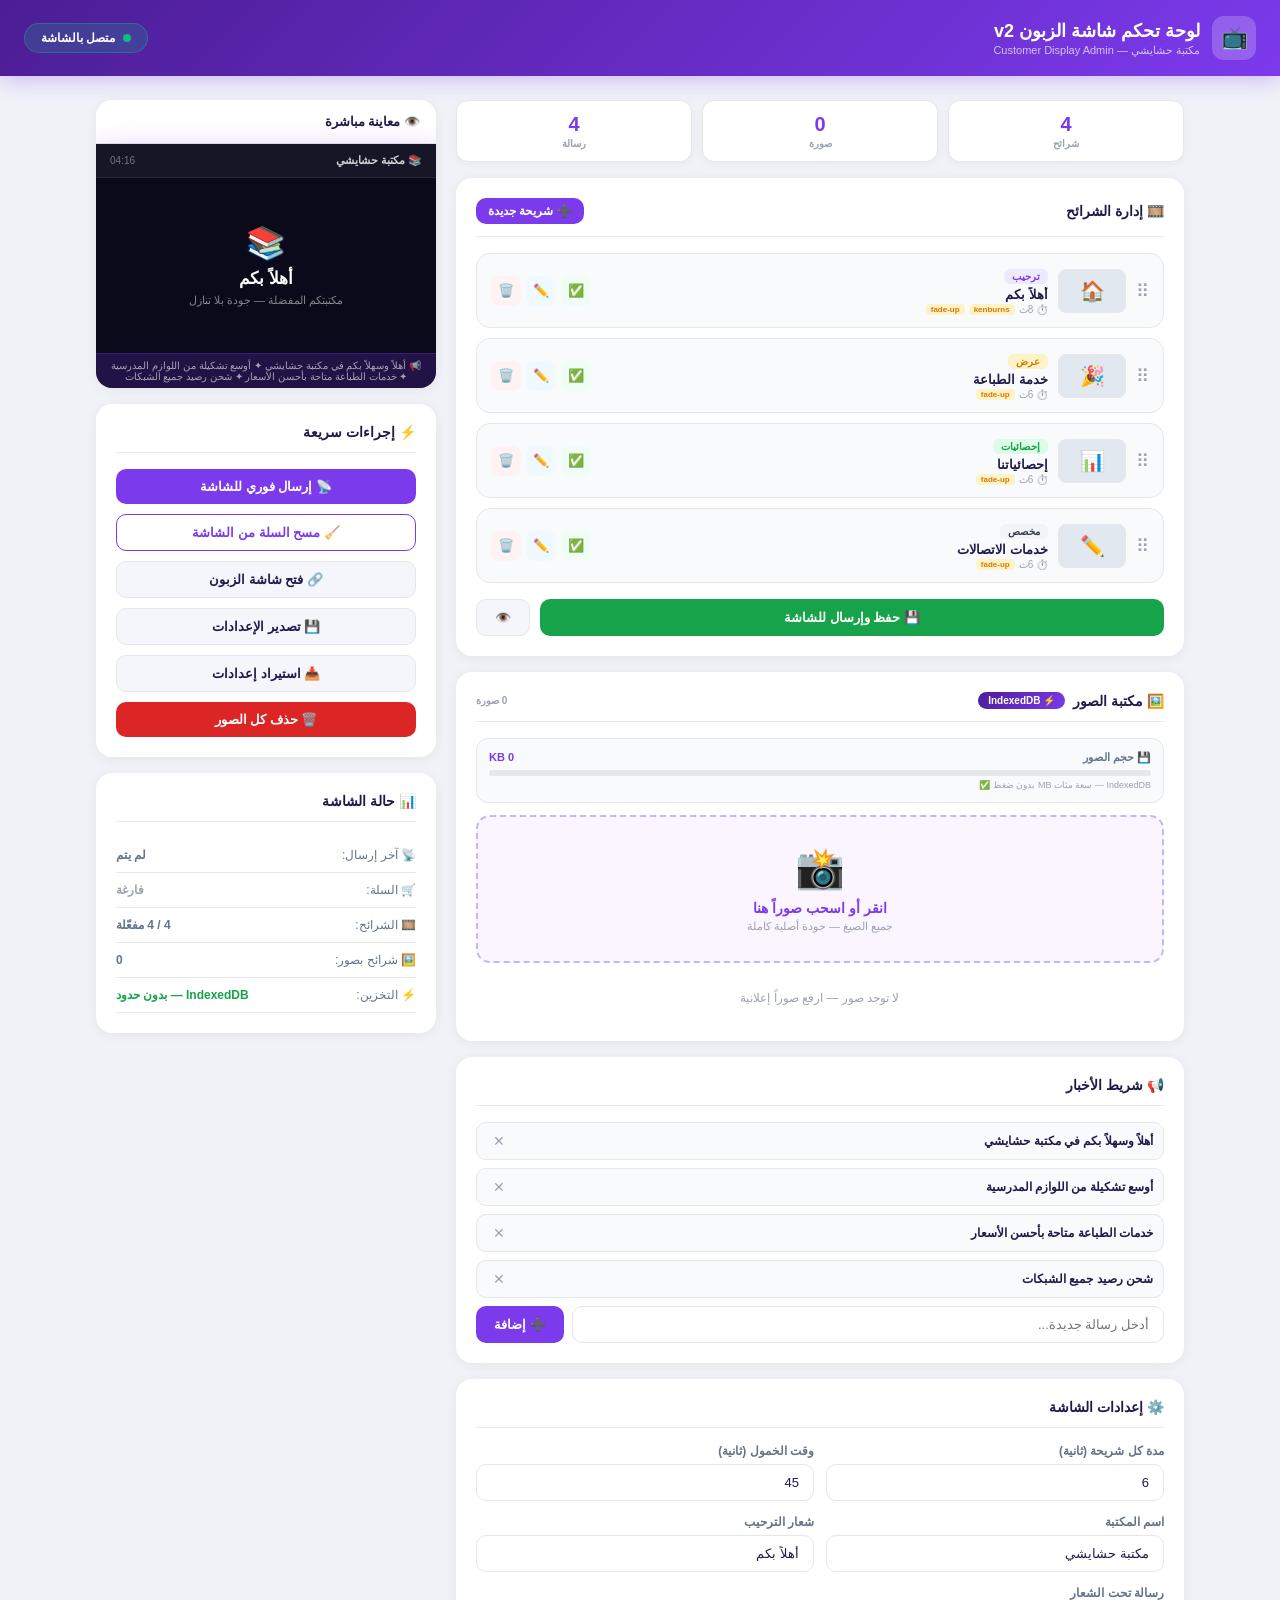
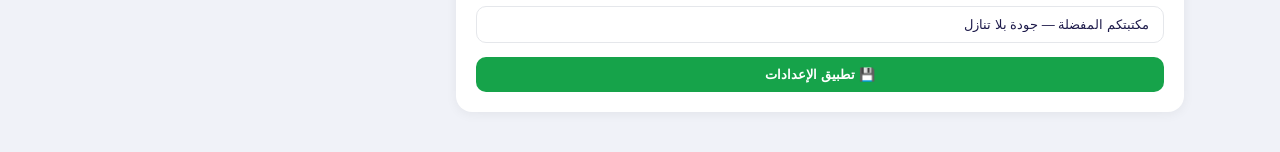
<file: display-admin.html>
<!DOCTYPE html>
<html lang="ar" dir="rtl">
<head>
<meta charset="UTF-8">
<meta name="viewport" content="width=device-width, initial-scale=1.0">
<title>لوحة تحكم شاشة الزبون v2</title>
<style>
*,*::before,*::after{margin:0;padding:0;box-sizing:border-box;}
:root{--p:#7c3aed;--p2:#6d28d9;--g:#16a34a;--r:#dc2626;--bg:#f0f2f8;--card:#fff;--border:#e5e7eb;--text:#1e1b4b;--sub:#64748b;--muted:#9ca3af;}
body{font-family:'Segoe UI',Tahoma,Arial,sans-serif;background:var(--bg);color:var(--text);direction:rtl;min-height:100vh;}
.topbar{background:linear-gradient(135deg,#4c1d95,#7c3aed);color:#fff;padding:16px 24px;display:flex;align-items:center;justify-content:space-between;box-shadow:0 4px 20px rgba(124,58,237,.3);}
.topbar-brand{display:flex;align-items:center;gap:12px;}
.topbar-icon{width:44px;height:44px;background:rgba(255,255,255,.2);border-radius:12px;display:flex;align-items:center;justify-content:center;font-size:22px;}
.topbar-title{font-size:18px;font-weight:900;}
.topbar-sub{font-size:11px;opacity:.7;margin-top:2px;}
.live-badge{display:flex;align-items:center;gap:8px;background:rgba(16,185,129,.2);border:1px solid rgba(16,185,129,.4);padding:7px 16px;border-radius:20px;font-size:12px;font-weight:700;}
.live-dot{width:8px;height:8px;border-radius:50%;background:#10b981;animation:pulse 1.5s infinite;}
@keyframes pulse{0%,100%{opacity:1;box-shadow:0 0 0 0 rgba(16,185,129,.5)}50%{opacity:.6;box-shadow:0 0 0 6px rgba(16,185,129,0)}}
.container{max-width:1120px;margin:0 auto;padding:24px 16px;display:grid;grid-template-columns:1fr 340px;gap:20px;align-items:start;}
@media(max-width:768px){.container{grid-template-columns:1fr;}}
.card{background:var(--card);border-radius:16px;padding:20px;box-shadow:0 2px 12px rgba(0,0,0,.06);margin-bottom:16px;}
.card-title{font-size:14px;font-weight:800;color:var(--text);margin-bottom:16px;display:flex;align-items:center;gap:8px;padding-bottom:12px;border-bottom:1px solid var(--border);}
.label{display:block;font-size:12px;font-weight:700;color:var(--sub);margin-bottom:6px;}
.input{width:100%;padding:10px 14px;border:1.5px solid var(--border);border-radius:10px;font-size:13px;font-family:inherit;outline:none;direction:rtl;background:#fff;color:var(--text);transition:.2s;}
.input:focus{border-color:var(--p);box-shadow:0 0 0 3px rgba(124,58,237,.1);}
.fg{margin-bottom:14px;}
.frow{display:grid;grid-template-columns:1fr 1fr;gap:12px;}
.btn{padding:10px 18px;border-radius:10px;border:none;font-size:13px;font-weight:700;cursor:pointer;font-family:inherit;display:inline-flex;align-items:center;gap:6px;transition:.2s;white-space:nowrap;}
.btn:active{transform:scale(.96);}
.btn-p{background:var(--p);color:#fff;} .btn-p:hover{background:var(--p2);}
.btn-g{background:var(--g);color:#fff;} .btn-r{background:var(--r);color:#fff;}
.btn-out{background:#fff;color:var(--p);border:1.5px solid var(--p);}
.btn-gray{background:#f4f6fb;color:var(--text);border:1px solid var(--border);}
.btn-full{width:100%;justify-content:center;} .btn-sm{padding:6px 12px;font-size:12px;}
/* Slides */
.slides-list{display:flex;flex-direction:column;gap:10px;margin-bottom:16px;}
.slide-item{background:#f8fafc;border:1.5px solid var(--border);border-radius:14px;padding:12px 14px;display:flex;align-items:center;gap:10px;cursor:grab;transition:.2s;}
.slide-item:hover{border-color:#c4b5fd;background:#faf5ff;}
.slide-item.disabled{opacity:.5;}
.slide-drag{color:var(--muted);font-size:18px;cursor:grab;}
.slide-thumb{width:68px;height:44px;border-radius:8px;border:1px solid var(--border);flex-shrink:0;background:#e2e8f0;display:flex;align-items:center;justify-content:center;font-size:20px;overflow:hidden;}
.slide-thumb img{width:100%;height:100%;object-fit:cover;}
.slide-info{flex:1;min-width:0;}
.slide-type-badge{display:inline-block;padding:2px 8px;border-radius:6px;font-size:10px;font-weight:800;margin-bottom:3px;}
.sb-welcome{background:#ede9fe;color:var(--p);} .sb-promo{background:#fef3c7;color:#d97706;}
.sb-stats{background:#dcfce7;color:#16a34a;} .sb-image{background:#dbeafe;color:#2563eb;} .sb-custom{background:#f3f4f6;color:#374151;}
.slide-title-text{font-size:13px;font-weight:700;white-space:nowrap;overflow:hidden;text-overflow:ellipsis;}
.slide-dur{font-size:10px;color:var(--muted);margin-top:2px;display:flex;gap:4px;flex-wrap:wrap;}
.fx-pill{background:#ede9fe;color:#7c3aed;font-size:8px;font-weight:700;padding:1px 5px;border-radius:4px;}
.anim-pill{background:#fef3c7;color:#d97706;font-size:8px;font-weight:700;padding:1px 5px;border-radius:4px;}
.slide-actions{display:flex;gap:5px;flex-shrink:0;}
.ic-btn{width:30px;height:30px;border-radius:8px;border:none;cursor:pointer;display:flex;align-items:center;justify-content:center;font-size:13px;transition:.2s;}
.ic-edit{background:#f0f9ff;color:#0284c7;} .ic-edit:hover{background:#0284c7;color:#fff;}
.ic-del{background:#fef2f2;color:var(--r);} .ic-del:hover{background:var(--r);color:#fff;}
.ic-toggle{background:#f0fdf4;color:var(--g);} .ic-toggle.off{background:#f9fafb;color:var(--muted);}
/* Images */
.upload-zone{border:2px dashed #c4b5fd;border-radius:14px;padding:28px;text-align:center;cursor:pointer;transition:.2s;background:#faf5ff;margin-bottom:12px;}
.upload-zone:hover,.upload-zone.drag-over{border-color:var(--p);background:#ede9fe;}
.idb-badge{display:inline-flex;align-items:center;gap:5px;background:linear-gradient(135deg,#4c1d95,#7c3aed);color:#fff;font-size:10px;font-weight:800;padding:3px 10px;border-radius:20px;}
.storage-meter{background:#f8fafc;border:1px solid var(--border);border-radius:12px;padding:12px;margin-bottom:12px;}
.storage-label{font-size:11px;font-weight:700;color:var(--sub);margin-bottom:6px;display:flex;justify-content:space-between;}
.storage-bar{height:6px;background:#e5e7eb;border-radius:3px;overflow:hidden;}
.storage-fill{height:100%;border-radius:3px;background:linear-gradient(90deg,#7c3aed,#3b82f6);transition:width .5s;}
.img-preview-grid{display:grid;grid-template-columns:repeat(3,1fr);gap:8px;margin-top:12px;}
.img-thumb-wrap{position:relative;border-radius:10px;overflow:hidden;aspect-ratio:16/9;background:#e2e8f0;}
.img-thumb-wrap img{width:100%;height:100%;object-fit:cover;}
.img-thumb-del{position:absolute;top:4px;left:4px;width:22px;height:22px;background:rgba(220,38,38,.9);border-radius:50%;border:none;color:#fff;font-size:11px;cursor:pointer;display:flex;align-items:center;justify-content:center;z-index:2;}
.img-info-bar{position:absolute;bottom:0;left:0;right:0;background:linear-gradient(transparent,rgba(0,0,0,.7));padding:4px 6px;display:flex;justify-content:space-between;}
.img-name{font-size:8px;color:rgba(255,255,255,.8);white-space:nowrap;overflow:hidden;text-overflow:ellipsis;flex:1;}
.img-size{font-size:8px;color:#a3e635;font-weight:700;flex-shrink:0;}
.img-tabs{display:flex;gap:6px;margin-bottom:10px;}
.img-tab{flex:1;padding:7px;border-radius:8px;border:1.5px solid var(--border);background:#f8fafc;font-size:12px;font-weight:700;cursor:pointer;text-align:center;transition:.2s;color:var(--sub);}
.img-tab.active{background:var(--p);color:#fff;border-color:var(--p);}
.img-drop-box{border:2px dashed #c4b5fd;border-radius:12px;padding:20px;text-align:center;cursor:pointer;background:#faf5ff;transition:.2s;min-height:80px;display:flex;flex-direction:column;align-items:center;justify-content:center;}
.img-drop-box:hover{border-color:var(--p);background:#ede9fe;}
.img-drop-box.has-img{border-style:solid;border-color:#7c3aed;background:#f5f3ff;padding:10px;cursor:default;}
.img-drop-preview{width:100%;border-radius:8px;max-height:130px;object-fit:cover;display:block;margin-bottom:8px;}
/* Ticker */
.ticker-item{display:flex;align-items:center;gap:8px;padding:8px 10px;background:#f8fafc;border-radius:10px;border:1px solid var(--border);margin-bottom:8px;}
.ticker-text{flex:1;font-size:12px;font-weight:600;}
.ticker-del{background:none;border:none;color:var(--muted);cursor:pointer;font-size:14px;padding:2px 6px;border-radius:6px;transition:.2s;}
.ticker-del:hover{color:var(--r);background:#fef2f2;}
/* Preview */
.preview-wrap{background:#0a0a1a;border-radius:16px;overflow:hidden;border:3px solid var(--p);box-shadow:0 8px 30px rgba(124,58,237,.3);}
.preview-header{background:rgba(255,255,255,.05);padding:10px 14px;display:flex;align-items:center;justify-content:space-between;border-bottom:1px solid rgba(255,255,255,.08);}
.preview-screen{height:175px;position:relative;overflow:hidden;display:flex;align-items:center;justify-content:center;}
.preview-content{text-align:center;color:#fff;padding:16px;position:relative;z-index:2;}
.preview-ticker{background:rgba(124,58,237,.2);padding:6px 14px;font-size:10px;color:rgba(255,255,255,.6);text-align:center;border-top:1px solid rgba(124,58,237,.3);}
/* Status */
.status-bar{display:grid;grid-template-columns:1fr 1fr 1fr;gap:10px;margin-bottom:16px;}
.stat-mini{background:var(--card);border-radius:12px;padding:12px;text-align:center;box-shadow:0 2px 8px rgba(0,0,0,.04);border:1px solid var(--border);}
.stat-mini-val{font-size:20px;font-weight:900;color:var(--p);}
.stat-mini-lbl{font-size:10px;color:var(--muted);font-weight:600;margin-top:2px;}
/* Toast */
.toast{position:fixed;bottom:24px;left:50%;transform:translateX(-50%) translateY(80px);background:#1e1b4b;color:#fff;padding:12px 24px;border-radius:12px;font-size:13px;font-weight:600;z-index:99999;transition:.4s cubic-bezier(.175,.885,.32,1.275);opacity:0;max-width:90vw;text-align:center;}
.toast.show{transform:translateX(-50%) translateY(0);opacity:1;}
.toast.ok{background:linear-gradient(135deg,#16a34a,#15803d);}
.toast.err{background:linear-gradient(135deg,#dc2626,#b91c1c);}
.toast.info{background:linear-gradient(135deg,#0284c7,#0369a1);}
/* Modal */
.modal-ov{display:none;position:fixed;inset:0;background:rgba(15,10,40,.65);z-index:9999;align-items:center;justify-content:center;backdrop-filter:blur(5px);padding:16px;}
.modal-ov.show{display:flex;}
.modal{background:#fff;border-radius:20px;padding:22px;width:100%;max-width:570px;box-shadow:0 24px 64px rgba(0,0,0,.3);max-height:94vh;overflow-y:auto;}
.modal-title{font-size:16px;font-weight:800;margin-bottom:12px;}
.modal-foot{display:flex;gap:10px;margin-top:18px;padding-top:14px;border-top:1px solid var(--border);}
/* Modal Tabs */
.m-tabs{display:flex;gap:3px;background:#f1f5f9;padding:4px;border-radius:12px;margin-bottom:16px;}
.m-tab{flex:1;padding:7px 2px;text-align:center;border-radius:9px;font-size:10px;font-weight:700;cursor:pointer;color:var(--sub);transition:.2s;white-space:nowrap;}
.m-tab.active{background:var(--p);color:#fff;box-shadow:0 2px 8px rgba(124,58,237,.3);}
.m-panel{display:none;} .m-panel.active{display:block;}
/* Effect cards */
.effect-grid{display:grid;grid-template-columns:repeat(3,1fr);gap:7px;margin-top:6px;}
.effect-card{border:2px solid var(--border);border-radius:10px;padding:9px 4px;text-align:center;cursor:pointer;transition:.2s;background:#f8fafc;}
.effect-card:hover{border-color:#c4b5fd;} .effect-card.sel{border-color:var(--p);background:#f5f3ff;}
.ec-icon{font-size:18px;margin-bottom:3px;} .ec-label{font-size:9px;font-weight:700;color:var(--sub);}
.effect-card.sel .ec-label{color:var(--p);}
/* BG presets */
.bg-presets{display:grid;grid-template-columns:repeat(4,1fr);gap:7px;margin-top:8px;}
.bg-sw{width:100%;aspect-ratio:16/9;border-radius:9px;cursor:pointer;border:3px solid transparent;transition:.2s;display:flex;align-items:flex-end;justify-content:center;padding-bottom:4px;}
.bg-sw.sel{border-color:#1e1b4b;transform:scale(1.06);}
.bg-sw span{font-size:8px;color:#fff;font-weight:800;text-shadow:0 1px 4px rgba(0,0,0,.9);background:rgba(0,0,0,.35);padding:1px 5px;border-radius:4px;}
/* Size buttons */
.size-btns{display:flex;gap:5px;flex-wrap:wrap;margin-top:6px;}
.size-btn{padding:5px 10px;border:1.5px solid var(--border);border-radius:8px;cursor:pointer;font-family:inherit;background:#f8fafc;color:var(--sub);font-weight:700;font-size:11px;transition:.2s;}
.size-btn.sel{border-color:var(--p);background:#f5f3ff;color:var(--p);}
/* Anim buttons */
.anim-grid{display:grid;grid-template-columns:repeat(4,1fr);gap:6px;margin-top:6px;}
.anim-btn{border:1.5px solid var(--border);border-radius:9px;padding:7px 3px;text-align:center;cursor:pointer;background:#f8fafc;transition:.2s;}
.anim-btn:hover{border-color:#c4b5fd;} .anim-btn.sel{border-color:var(--p);background:#f5f3ff;}
.ab-icon{font-size:16px;} .ab-label{font-size:9px;font-weight:700;color:var(--sub);margin-top:2px;}
.anim-btn.sel .ab-label{color:var(--p);}
/* Trans row */
.trans-row{display:flex;gap:8px;margin-top:6px;}
.trans-btn{flex:1;padding:8px;border:1.5px solid var(--border);border-radius:9px;text-align:center;cursor:pointer;background:#f8fafc;font-size:11px;font-weight:700;color:var(--sub);transition:.2s;}
.trans-btn.sel{border-color:var(--p);background:#f5f3ff;color:var(--p);}
/* Badge styles */
.badge-row{display:flex;gap:7px;flex-wrap:wrap;margin-top:7px;}
.badge-opt{padding:6px 14px;border-radius:20px;cursor:pointer;font-size:11px;font-weight:700;border:2px solid transparent;transition:.2s;}
.badge-opt.sel{outline:3px solid var(--p);outline-offset:2px;}
/* Spos */
.spos-grid{display:grid;grid-template-columns:1fr 1fr;gap:6px;margin-top:6px;}
.spos-btn{padding:7px;border:1.5px solid var(--border);border-radius:8px;text-align:center;cursor:pointer;background:#f8fafc;font-size:10px;font-weight:700;color:var(--sub);transition:.2s;}
.spos-btn.sel{border-color:var(--p);background:#f5f3ff;color:var(--p);}
/* Color opts */
.color-opt{width:28px;height:28px;border-radius:8px;cursor:pointer;border:3px solid transparent;transition:.2s;}
.color-opt.sel{border-color:#1e1b4b;transform:scale(1.1);}
.color-row{display:flex;gap:7px;flex-wrap:wrap;margin-top:6px;}
/* Range */
.range-wrap{display:flex;align-items:center;gap:10px;margin-top:6px;}
.range-wrap input[type=range]{flex:1;accent-color:var(--p);}
.range-val{font-size:13px;font-weight:700;color:var(--p);min-width:38px;text-align:center;}
/* Section divider */
.sdiv{font-size:11px;font-weight:800;color:var(--sub);margin:12px 0 6px;display:flex;align-items:center;gap:8px;}
.sdiv::after{content:'';flex:1;height:1px;background:var(--border);}
/* DB loading */
.db-loading{position:fixed;inset:0;background:rgba(15,10,40,.85);z-index:99999;display:flex;flex-direction:column;align-items:center;justify-content:center;color:#fff;gap:16px;backdrop-filter:blur(6px);}
.spin{animation:spin 1s linear infinite;font-size:48px;}
@keyframes spin{to{transform:rotate(360deg)}}
</style>
</head>
<body>

<div id="db-loading" class="db-loading">
  <div class="spin">⚙️</div>
  <div style="font-size:16px;font-weight:700">جارٍ تهيئة IndexedDB...</div>
  <div style="font-size:12px;opacity:.6">أول مرة قد تأخذ ثانية واحدة</div>
</div>

<div class="topbar">
  <div class="topbar-brand">
    <div class="topbar-icon">📺</div>
    <div><div class="topbar-title">لوحة تحكم شاشة الزبون v2</div><div class="topbar-sub">مكتبة حشايشي — Customer Display Admin</div></div>
  </div>
  <div class="live-badge"><div class="live-dot"></div><span>متصل بالشاشة</span></div>
</div>

<div class="container">
<div>
  <div class="status-bar">
    <div class="stat-mini"><div class="stat-mini-val" id="st-slides">0</div><div class="stat-mini-lbl">شرائح</div></div>
    <div class="stat-mini"><div class="stat-mini-val" id="st-imgs">0</div><div class="stat-mini-lbl">صورة</div></div>
    <div class="stat-mini"><div class="stat-mini-val" id="st-ticker">0</div><div class="stat-mini-lbl">رسالة</div></div>
  </div>

  <div class="card">
    <div class="card-title">🎞️ إدارة الشرائح
      <button class="btn btn-p btn-sm" onclick="openAddSlide()" style="margin-right:auto">➕ شريحة جديدة</button>
    </div>
    <div class="slides-list" id="slides-list"></div>
    <div style="display:flex;gap:10px">
      <button class="btn btn-g btn-full" onclick="saveAndPush()">💾 حفظ وإرسال للشاشة</button>
      <button class="btn btn-gray" onclick="previewSlide()" title="معاينة">👁️</button>
    </div>
  </div>

  <div class="card">
    <div class="card-title">🖼️ مكتبة الصور <div class="idb-badge">⚡ IndexedDB</div>
      <span style="font-size:10px;color:var(--muted);margin-right:auto" id="img-count-label">0 صورة</span>
    </div>
    <div class="storage-meter">
      <div class="storage-label"><span>💾 حجم الصور</span><span id="storage-text" style="color:var(--p);font-weight:800">0 KB</span></div>
      <div class="storage-bar"><div class="storage-fill" id="storage-fill" style="width:0%"></div></div>
      <div style="font-size:9px;color:var(--muted);margin-top:4px">IndexedDB — سعة مئات MB بدون ضغط ✅</div>
    </div>
    <div class="upload-zone" id="upload-zone" onclick="document.getElementById('img-input').click()"
         ondragover="onDragOver(event)" ondragleave="onDragLeave(event)" ondrop="onDrop(event)">
      <div style="font-size:40px;margin-bottom:8px">📸</div>
      <div style="font-size:14px;font-weight:800;color:var(--p)">انقر أو اسحب صوراً هنا</div>
      <div style="font-size:11px;color:var(--muted);margin-top:4px">جميع الصيغ — جودة أصلية كاملة</div>
    </div>
    <input type="file" id="img-input" accept="image/*" multiple style="display:none" onchange="onImgSelect(event)">
    <div class="img-preview-grid" id="img-grid"></div>
  </div>

  <div class="card">
    <div class="card-title">📢 شريط الأخبار</div>
    <div id="ticker-list"></div>
    <div style="display:flex;gap:8px;margin-top:8px">
      <input id="new-ticker" class="input" placeholder="أدخل رسالة جديدة..." style="flex:1">
      <button class="btn btn-p" onclick="addTicker()">➕ إضافة</button>
    </div>
  </div>

  <div class="card">
    <div class="card-title">⚙️ إعدادات الشاشة</div>
    <div class="frow">
      <div class="fg"><label class="label">مدة كل شريحة (ثانية)</label><input id="set-dur" type="number" class="input" value="6" min="3" max="30"></div>
      <div class="fg"><label class="label">وقت الخمول (ثانية)</label><input id="set-idle" type="number" class="input" value="45" min="10"></div>
    </div>
    <div class="frow">
      <div class="fg"><label class="label">اسم المكتبة</label><input id="set-shopname" class="input" value="مكتبة حشايشي"></div>
      <div class="fg"><label class="label">شعار الترحيب</label><input id="set-welcome" class="input" value="أهلاً بكم"></div>
    </div>
    <div class="fg"><label class="label">رسالة تحت الشعار</label><input id="set-sub" class="input" value="مكتبتكم المفضلة — جودة بلا تنازل"></div>
    <button class="btn btn-g btn-full" onclick="saveAndPush()">💾 تطبيق الإعدادات</button>
  </div>
</div>

<div>
  <div class="card" style="padding:0;overflow:hidden;margin-bottom:16px">
    <div style="padding:14px 16px;font-size:13px;font-weight:800;border-bottom:1px solid var(--border)">👁️ معاينة مباشرة</div>
    <div class="preview-wrap" style="border-radius:0;border:none;">
      <div class="preview-header">
        <span style="color:rgba(255,255,255,.8);font-size:11px;font-weight:700" id="prev-shopname">📚 مكتبة حشايشي</span>
        <span style="color:rgba(255,255,255,.4);font-size:10px" id="prev-clock">--:--</span>
      </div>
      <div class="preview-screen" id="preview-screen">
        <div class="preview-content"><div style="font-size:32px;margin-bottom:6px">📚</div>
          <div style="font-size:17px;font-weight:900" id="prev-welcome">أهلاً بكم</div>
          <div style="font-size:11px;color:rgba(255,255,255,.5);margin-top:5px" id="prev-sub">مكتبتكم المفضلة</div>
        </div>
      </div>
      <div class="preview-ticker" id="preview-ticker">📢 أهلاً بكم</div>
    </div>
  </div>
  <div class="card">
    <div class="card-title">⚡ إجراءات سريعة</div>
    <div style="display:flex;flex-direction:column;gap:10px">
      <button class="btn btn-p btn-full" onclick="pushNowToDisplay()">📡 إرسال فوري للشاشة</button>
      <button class="btn btn-out btn-full" onclick="clearDisplayCart()">🧹 مسح السلة من الشاشة</button>
      <button class="btn btn-gray btn-full" onclick="openDisplayInNewTab()">🔗 فتح شاشة الزبون</button>
      <button class="btn btn-gray btn-full" onclick="exportConfig()">💾 تصدير الإعدادات</button>
      <button class="btn btn-gray btn-full" onclick="document.getElementById('import-cfg').click()">📥 استيراد إعدادات</button>
      <input type="file" id="import-cfg" accept=".json" style="display:none" onchange="importConfig(event)">
      <button class="btn btn-r btn-full" onclick="clearAllImages()">🗑️ حذف كل الصور</button>
    </div>
  </div>
  <div class="card">
    <div class="card-title">📊 حالة الشاشة</div>
    <div id="display-status" style="font-size:12px;line-height:2;color:var(--sub)">جارٍ التحميل...</div>
  </div>
</div>
</div>

<!-- ═══════════════ SLIDE MODAL ═══════════════ -->
<div id="m-slide" class="modal-ov" onclick="if(event.target===this)closeModal()">
<div class="modal">
  <div class="modal-title" id="slide-modal-title">➕ شريحة جديدة</div>
  <input type="hidden" id="slide-edit-idx" value="-1">

  <!-- Modal Tabs -->
  <div class="m-tabs">
    <div class="m-tab active" id="mtab-content" onclick="switchModalTab('content',this)">📝 المحتوى</div>
    <div class="m-tab" id="mtab-bg" onclick="switchModalTab('bg',this)">🎨 الخلفية</div>
    <div class="m-tab" id="mtab-image" onclick="switchModalTab('image',this)">📸 الصورة</div>
    <div class="m-tab" id="mtab-text" onclick="switchModalTab('text',this)">✍️ النص</div>
    <div class="m-tab" id="mtab-fx" onclick="switchModalTab('fx',this)">⚡ التأثيرات</div>
  </div>

  <!-- Panel: Content -->
  <div id="mpanel-content" class="m-panel active">
    <div class="fg">
      <label class="label">نوع الشريحة</label>
      <select id="slide-type" class="input" onchange="onSlideTypeChange()">
        <option value="welcome">🏠 ترحيب</option>
        <option value="promo">🎉 عرض ترويجي</option>
        <option value="stats">📊 إحصائيات</option>
        <option value="image">🖼️ صورة إعلانية</option>
        <option value="custom">✏️ مخصص</option>
      </select>
    </div>
    <div class="fg"><label class="label">العنوان الرئيسي</label><input id="slide-title" class="input" placeholder="مثال: عروض الموسم"></div>
    <div class="fg"><label class="label">النص التفصيلي</label><textarea id="slide-desc" class="input" rows="2" placeholder="وصف قصير..."></textarea></div>
    <div class="fg">
      <label class="label">نص الشارة (اختياري)</label>
      <input id="slide-badge" class="input" placeholder="🖨️ خدمات الطباعة المتكاملة">
      <div class="sdiv" style="margin-top:10px">شكل الشارة</div>
      <div class="badge-row" id="badge-style-row">
        <div class="badge-opt sel" data-bs="filled" onclick="selBadgeStyle(this)" style="background:linear-gradient(135deg,#7c3aed,#a855f7);color:#fff;">مملوءة</div>
        <div class="badge-opt" data-bs="outline" onclick="selBadgeStyle(this)" style="border:2px solid #7c3aed;color:#7c3aed;">حدود</div>
        <div class="badge-opt" data-bs="neon" onclick="selBadgeStyle(this)" style="border:2px solid #a855f7;color:#a855f7;box-shadow:0 0 10px rgba(168,85,247,.4);">نيون ✨</div>
        <div class="badge-opt" data-bs="minimal" onclick="selBadgeStyle(this)" style="background:#f1f5f9;color:#374151;border:1px solid #e5e7eb;">زجاجي</div>
      </div>
    </div>
    <div class="frow">
      <div class="fg"><label class="label">مدة العرض (ثانية)</label><input id="slide-dur" type="number" class="input" value="6" min="3" max="60"></div>
      <div class="fg" style="display:flex;align-items:flex-end">
        <label style="display:flex;align-items:center;gap:8px;cursor:pointer;padding-bottom:6px">
          <input type="checkbox" id="slide-active" checked style="width:18px;height:18px;accent-color:var(--p)">
          <span style="font-size:13px;font-weight:700">مفعّلة</span>
        </label>
      </div>
    </div>
  </div>

  <!-- Panel: Background -->
  <div id="mpanel-bg" class="m-panel">
    <div class="fg">
      <label class="label">نوع الخلفية</label>
      <div class="trans-row" id="bg-type-row">
        <div class="trans-btn sel" data-bgt="gradient" onclick="selBgType(this)">🌈 تدرج</div>
        <div class="trans-btn" data-bgt="preset" onclick="selBgType(this)">🎨 جاهزة</div>
        <div class="trans-btn" data-bgt="solid" onclick="selBgType(this)">⬛ لون ثابت</div>
      </div>
    </div>
    <div id="bg-gradient-section">
      <div class="sdiv">لون التدرج</div>
      <div class="color-row">
        <div class="color-opt sel" data-c="purple" style="background:linear-gradient(135deg,#4c1d95,#7c3aed)" onclick="selColor(this)"></div>
        <div class="color-opt" data-c="blue"   style="background:linear-gradient(135deg,#1e40af,#3b82f6)" onclick="selColor(this)"></div>
        <div class="color-opt" data-c="green"  style="background:linear-gradient(135deg,#14532d,#16a34a)" onclick="selColor(this)"></div>
        <div class="color-opt" data-c="orange" style="background:linear-gradient(135deg,#92400e,#f59e0b)" onclick="selColor(this)"></div>
        <div class="color-opt" data-c="pink"   style="background:linear-gradient(135deg,#9d174d,#ec4899)" onclick="selColor(this)"></div>
        <div class="color-opt" data-c="teal"   style="background:linear-gradient(135deg,#134e4a,#14b8a6)" onclick="selColor(this)"></div>
        <div class="color-opt" data-c="red"    style="background:linear-gradient(135deg,#7f1d1d,#ef4444)" onclick="selColor(this)"></div>
        <div class="color-opt" data-c="dark"   style="background:linear-gradient(135deg,#0f172a,#1e293b)" onclick="selColor(this)"></div>
        <div class="color-opt" data-c="gold"   style="background:linear-gradient(135deg,#713f12,#eab308)" onclick="selColor(this)"></div>
        <div class="color-opt" data-c="none"   style="background:transparent;border:2px dashed #9ca3af" onclick="selColor(this)" title="شفاف"></div>
      </div>
    </div>
    <div id="bg-preset-section" style="display:none">
      <div class="sdiv">خلفيات جاهزة</div>
      <div class="bg-presets" id="bg-presets-grid"></div>
    </div>
    <div id="bg-solid-section" style="display:none">
      <div class="sdiv">لون مخصص</div>
      <div style="display:flex;align-items:center;gap:10px;margin-top:6px">
        <input type="color" id="bg-solid-color" value="#0a0a1a" style="width:50px;height:36px;border:none;border-radius:8px;cursor:pointer;border:1px solid var(--border)" oninput="onBgColorInput()">
        <input id="bg-solid-hex" class="input" value="#0a0a1a" style="flex:1" oninput="onBgHexInput()">
      </div>
    </div>
    <div class="fg" style="margin-top:14px">
      <label class="label">شدة تعتيم التظليل على الصورة</label>
      <div class="range-wrap">
        <input type="range" id="overlay-opacity" min="0" max="90" value="40" oninput="document.getElementById('overlay-val').textContent=this.value+'%'">
        <span class="range-val" id="overlay-val">40%</span>
      </div>
    </div>
  </div>

  <!-- Panel: Image -->
  <div id="mpanel-image" class="m-panel">
    <div class="fg">
      <label class="label">الصورة الرئيسية للشريحة</label>
      <div class="img-tabs">
        <div class="img-tab active" id="tab-upload" onclick="switchImgTab('upload')">📤 رفع صورة</div>
        <div class="img-tab" id="tab-library" onclick="switchImgTab('library')">🗂️ من المكتبة</div>
      </div>
      <div id="img-tab-upload">
        <div id="slide-drop-box" class="img-drop-box" onclick="document.getElementById('slide-img-file').click()">
          <div style="font-size:32px;margin-bottom:6px">🖼️</div>
          <div style="font-size:12px;font-weight:700;color:var(--p)">انقر لاختيار صورة</div>
          <div style="font-size:10px;color:var(--muted);margin-top:3px">جودة كاملة — IndexedDB</div>
        </div>
        <input type="file" id="slide-img-file" accept="image/*" style="display:none" onchange="onSlideImgUpload(event)">
      </div>
      <div id="img-tab-library" style="display:none">
        <select id="slide-img-sel" class="input" onchange="onImgSelChange()"></select>
        <div id="slide-img-preview" style="margin-top:8px;border-radius:10px;overflow:hidden;max-height:120px;"></div>
      </div>
    </div>

    <div class="sdiv">🎬 تأثير حركة الصورة (سينمائي)</div>
    <div class="effect-grid" id="img-effect-grid">
      <div class="effect-card sel" data-ie="kenburns" onclick="selImgEffect(this)"><div class="ec-icon">🎬</div><div class="ec-label">Ken Burns</div></div>
      <div class="effect-card" data-ie="zoom-in" onclick="selImgEffect(this)"><div class="ec-icon">🔍</div><div class="ec-label">تقريب</div></div>
      <div class="effect-card" data-ie="zoom-out" onclick="selImgEffect(this)"><div class="ec-icon">🔎</div><div class="ec-label">تبعيد</div></div>
      <div class="effect-card" data-ie="pan-left" onclick="selImgEffect(this)"><div class="ec-icon">⬅️</div><div class="ec-label">تحريك يسار</div></div>
      <div class="effect-card" data-ie="pan-right" onclick="selImgEffect(this)"><div class="ec-icon">➡️</div><div class="ec-label">تحريك يمين</div></div>
      <div class="effect-card" data-ie="static" onclick="selImgEffect(this)"><div class="ec-icon">🖼️</div><div class="ec-label">ثابت</div></div>
    </div>

    <div class="sdiv" style="margin-top:14px">🖼️ صورة صغيرة داخل الشريحة (ديكور)</div>
    <div class="fg">
      <label class="label">اختر من المكتبة</label>
      <div style="display:flex;gap:8px;align-items:center">
        <select id="small-img-sel" class="input" style="flex:1" onchange="onSmallImgChange()">
          <option value="">— بلا —</option>
        </select>
        <div id="small-img-dot" style="width:42px;height:42px;border-radius:8px;background:#e2e8f0;overflow:hidden;flex-shrink:0;border:1px solid var(--border)"></div>
      </div>
    </div>
    <div id="small-img-options" style="display:none">
      <label class="label">موضع الصورة الصغيرة</label>
      <div class="spos-grid">
        <div class="spos-btn sel" data-sp="tr" onclick="selSmallImgPos(this)">↗ أعلى يسار</div>
        <div class="spos-btn" data-sp="tl" onclick="selSmallImgPos(this)">↖ أعلى يمين</div>
        <div class="spos-btn" data-sp="br" onclick="selSmallImgPos(this)">↘ أسفل يسار</div>
        <div class="spos-btn" data-sp="bl" onclick="selSmallImgPos(this)">↙ أسفل يمين</div>
      </div>
      <div class="fg" style="margin-top:10px">
        <label class="label">الحجم</label>
        <div class="size-btns" id="simg-size-btns">
          <div class="size-btn" data-ss="60" onclick="selSmallSz(this)">60px</div>
          <div class="size-btn sel" data-ss="100" onclick="selSmallSz(this)">100px</div>
          <div class="size-btn" data-ss="160" onclick="selSmallSz(this)">160px</div>
          <div class="size-btn" data-ss="220" onclick="selSmallSz(this)">220px</div>
        </div>
      </div>
      <div class="fg">
        <label class="label">شكل الصورة الصغيرة</label>
        <div class="trans-row">
          <div class="trans-btn sel" data-sishape="rounded" onclick="selSiShape(this)">◼ مستطيل</div>
          <div class="trans-btn" data-sishape="circle" onclick="selSiShape(this)">⬤ دائرة</div>
          <div class="trans-btn" data-sishape="free" onclick="selSiShape(this)">🖼️ حر</div>
        </div>
      </div>
    </div>
  </div>

  <!-- Panel: Text -->
  <div id="mpanel-text" class="m-panel">
    <div class="sdiv">تحريك العنوان عند الدخول</div>
    <div class="anim-grid" id="title-anim-grid">
      <div class="anim-btn" data-ta="none" onclick="selTA(this)"><div class="ab-icon">➖</div><div class="ab-label">بلا</div></div>
      <div class="anim-btn sel" data-ta="fade-up" onclick="selTA(this)"><div class="ab-icon">⬆️</div><div class="ab-label">طفو</div></div>
      <div class="anim-btn" data-ta="typewriter" onclick="selTA(this)"><div class="ab-icon">⌨️</div><div class="ab-label">آلة كاتبة</div></div>
      <div class="anim-btn" data-ta="slide-right" onclick="selTA(this)"><div class="ab-icon">↩️</div><div class="ab-label">انزلاق</div></div>
      <div class="anim-btn" data-ta="bounce" onclick="selTA(this)"><div class="ab-icon">🏀</div><div class="ab-label">ارتداد</div></div>
      <div class="anim-btn" data-ta="zoom-in" onclick="selTA(this)"><div class="ab-icon">💥</div><div class="ab-label">تكبير</div></div>
      <div class="anim-btn" data-ta="glow" onclick="selTA(this)"><div class="ab-icon">✨</div><div class="ab-label">توهج</div></div>
      <div class="anim-btn" data-ta="flip" onclick="selTA(this)"><div class="ab-icon">🔄</div><div class="ab-label">قلب</div></div>
    </div>

    <div class="sdiv" style="margin-top:12px">تحريك النص التفصيلي</div>
    <div class="anim-grid" id="desc-anim-grid">
      <div class="anim-btn" data-da="none" onclick="selDA(this)"><div class="ab-icon">➖</div><div class="ab-label">بلا</div></div>
      <div class="anim-btn sel" data-da="fade-up" onclick="selDA(this)"><div class="ab-icon">⬆️</div><div class="ab-label">طفو</div></div>
      <div class="anim-btn" data-da="slide-right" onclick="selDA(this)"><div class="ab-icon">↩️</div><div class="ab-label">انزلاق</div></div>
      <div class="anim-btn" data-da="fade" onclick="selDA(this)"><div class="ab-icon">🌫️</div><div class="ab-label">تلاشي</div></div>
    </div>

    <div class="sdiv" style="margin-top:12px">حجم العنوان</div>
    <div class="size-btns" id="title-size-btns">
      <div class="size-btn" data-ts="xs" onclick="selTS(this)">XS صغير جداً</div>
      <div class="size-btn" data-ts="sm" onclick="selTS(this)">S صغير</div>
      <div class="size-btn" data-ts="md" onclick="selTS(this)">M متوسط</div>
      <div class="size-btn sel" data-ts="lg" onclick="selTS(this)">L كبير</div>
      <div class="size-btn" data-ts="xl" onclick="selTS(this)">XL كبير جداً</div>
      <div class="size-btn" data-ts="xxl" onclick="selTS(this)">XXL عملاق</div>
    </div>

    <div class="sdiv" style="margin-top:12px">حجم النص التفصيلي</div>
    <div class="size-btns" id="desc-size-btns">
      <div class="size-btn" data-ds="xs" onclick="selDS(this)">XS</div>
      <div class="size-btn" data-ds="sm" onclick="selDS(this)">S</div>
      <div class="size-btn sel" data-ds="md" onclick="selDS(this)">M</div>
      <div class="size-btn" data-ds="lg" onclick="selDS(this)">L</div>
    </div>

    <div class="sdiv" style="margin-top:12px">محاذاة النص</div>
    <div class="trans-row" id="align-row">
      <div class="trans-btn sel" data-align="center" onclick="selAlign(this)">↔ وسط</div>
      <div class="trans-btn" data-align="right" onclick="selAlign(this)">← يمين</div>
      <div class="trans-btn" data-align="left" onclick="selAlign(this)">→ يسار</div>
    </div>

    <div class="sdiv" style="margin-top:12px">لون النص</div>
    <div class="trans-row" id="text-color-row">
      <div class="trans-btn sel" data-tc="white" onclick="selTextColor(this)">⬜ أبيض</div>
      <div class="trans-btn" data-tc="gold" onclick="selTextColor(this)" style="color:#f59e0b">🟡 ذهبي</div>
      <div class="trans-btn" data-tc="purple" onclick="selTextColor(this)" style="color:#a855f7">🟣 بنفسجي</div>
      <div class="trans-btn" data-tc="gradient" onclick="selTextColor(this)">🌈 متدرج</div>
    </div>
  </div>

  <!-- Panel: Effects -->
  <div id="mpanel-fx" class="m-panel">
    <div class="sdiv">تأثير الانتقال بين الشرائح</div>
    <div class="anim-grid" id="trans-effect-grid">
      <div class="anim-btn sel" data-trans="fade" onclick="selTrans(this)"><div class="ab-icon">🌫️</div><div class="ab-label">تلاشي</div></div>
      <div class="anim-btn" data-trans="slide-up" onclick="selTrans(this)"><div class="ab-icon">⬆️</div><div class="ab-label">انزلاق فوق</div></div>
      <div class="anim-btn" data-trans="slide-left" onclick="selTrans(this)"><div class="ab-icon">⬅️</div><div class="ab-label">انزلاق يسار</div></div>
      <div class="anim-btn" data-trans="zoom" onclick="selTrans(this)"><div class="ab-icon">🔍</div><div class="ab-label">تكبير</div></div>
      <div class="anim-btn" data-trans="flip" onclick="selTrans(this)"><div class="ab-icon">🔄</div><div class="ab-label">قلب</div></div>
      <div class="anim-btn" data-trans="blur" onclick="selTrans(this)"><div class="ab-icon">💨</div><div class="ab-label">ضبابي</div></div>
      <div class="anim-btn" data-trans="wipe" onclick="selTrans(this)"><div class="ab-icon">🧹</div><div class="ab-label">كشف</div></div>
      <div class="anim-btn" data-trans="none" onclick="selTrans(this)"><div class="ab-icon">⚡</div><div class="ab-label">فوري</div></div>
    </div>

    <div class="sdiv" style="margin-top:12px">تأثيرات إضافية على الشريحة</div>
    <div style="display:flex;flex-direction:column;gap:8px;margin-top:6px">
      <label style="display:flex;align-items:center;gap:10px;cursor:pointer;padding:8px 10px;border-radius:10px;border:1.5px solid var(--border);background:#f8fafc">
        <input type="checkbox" id="fx-particles" style="width:16px;height:16px;accent-color:var(--p)">
        <span style="font-size:12px;font-weight:700">✨ جسيمات متطايرة (particles)</span>
      </label>
      <label style="display:flex;align-items:center;gap:10px;cursor:pointer;padding:8px 10px;border-radius:10px;border:1.5px solid var(--border);background:#f8fafc">
        <input type="checkbox" id="fx-scanlines" style="width:16px;height:16px;accent-color:var(--p)">
        <span style="font-size:12px;font-weight:700">📺 خطوط مسح تلفزيوني</span>
      </label>
      <label style="display:flex;align-items:center;gap:10px;cursor:pointer;padding:8px 10px;border-radius:10px;border:1.5px solid var(--border);background:#f8fafc">
        <input type="checkbox" id="fx-glitch" style="width:16px;height:16px;accent-color:var(--p)">
        <span style="font-size:12px;font-weight:700">⚡ تأثير Glitch (تشويش)</span>
      </label>
      <label style="display:flex;align-items:center;gap:10px;cursor:pointer;padding:8px 10px;border-radius:10px;border:1.5px solid var(--border);background:#f8fafc">
        <input type="checkbox" id="fx-vignette" checked style="width:16px;height:16px;accent-color:var(--p)">
        <span style="font-size:12px;font-weight:700">🌑 تأثير Vignette (إظلام الحواف)</span>
      </label>
      <label style="display:flex;align-items:center;gap:10px;cursor:pointer;padding:8px 10px;border-radius:10px;border:1.5px solid var(--border);background:#f8fafc">
        <input type="checkbox" id="fx-grid" style="width:16px;height:16px;accent-color:var(--p)">
        <span style="font-size:12px;font-weight:700">🔲 شبكة خلفية متحركة</span>
      </label>
      <label style="display:flex;align-items:center;gap:10px;cursor:pointer;padding:8px 10px;border-radius:10px;border:1.5px solid var(--border);background:#f8fafc">
        <input type="checkbox" id="fx-countdown" style="width:16px;height:16px;accent-color:var(--p)">
        <span style="font-size:12px;font-weight:700">⏱️ عداد تنازلي للعروض</span>
      </label>
    </div>

    <div id="countdown-options" style="display:none;margin-top:10px;padding:12px;background:#f8fafc;border-radius:12px;border:1px solid var(--border)">
      <div class="fg"><label class="label">تاريخ انتهاء العرض</label><input type="datetime-local" id="fx-countdown-date" class="input"></div>
      <div class="fg"><label class="label">نص العداد</label><input id="fx-countdown-label" class="input" value="ينتهي العرض خلال:"></div>
    </div>

    <div class="sdiv" style="margin-top:12px">سرعة التحريكات</div>
    <div class="range-wrap">
      <input type="range" id="anim-speed" min="1" max="5" value="3" oninput="document.getElementById('anim-speed-val').textContent=['بطيء جداً','بطيء','عادي','سريع','سريع جداً'][this.value-1]">
      <span class="range-val" id="anim-speed-val" style="min-width:80px;font-size:11px">عادي</span>
    </div>
  </div>

  <div class="modal-foot">
    <button class="btn btn-g" style="flex:1" onclick="saveSlide()">💾 حفظ الشريحة</button>
    <button class="btn btn-gray" onclick="closeModal()">إلغاء</button>
  </div>
</div>
</div>

<div class="toast" id="toast"></div>

<script>
// ════════════ IndexedDB ════════════
var DB_NAME='hashayshi_pos_db', DB_VER=2, STORE='images', db=null;
function initDB(cb){
  var req=indexedDB.open(DB_NAME,DB_VER);
  req.onupgradeneeded=function(e){if(!e.target.result.objectStoreNames.contains(STORE))e.target.result.createObjectStore(STORE,{keyPath:'id'});};
  req.onsuccess=function(e){db=e.target.result;cb(null);};
  req.onerror=function(e){cb(e.target.error);};
}
function idbPut(r,cb){var tx=db.transaction(STORE,'readwrite');tx.objectStore(STORE).put(r);tx.oncomplete=function(){cb(null);};tx.onerror=function(e){cb(e.target.error);};}
function idbGet(id,cb){var req=db.transaction(STORE,'readonly').objectStore(STORE).get(id);req.onsuccess=function(e){cb(null,e.target.result||null);};req.onerror=function(e){cb(e.target.error,null);};}
function idbGetAll(cb){var req=db.transaction(STORE,'readonly').objectStore(STORE).getAll();req.onsuccess=function(e){cb(null,e.target.result||[]);};req.onerror=function(e){cb(e.target.error,[]);};}
function idbDelete(id,cb){var tx=db.transaction(STORE,'readwrite');tx.objectStore(STORE).delete(id);tx.oncomplete=function(){cb(null);};tx.onerror=function(e){cb(e.target.error);};}
function idbClear(cb){var tx=db.transaction(STORE,'readwrite');tx.objectStore(STORE).clear();tx.oncomplete=function(){cb(null);};tx.onerror=function(e){cb(e.target.error);};}

// ════════════ STATE ════════════
var CFG_KEY='hashayshi_display_config';
var config={
  shopName:'مكتبة حشايشي',welcomeText:'أهلاً بكم',welcomeSub:'مكتبتكم المفضلة — جودة بلا تنازل',
  slideDuration:6,idleTimeout:45,
  slides:[
    {id:'s1',type:'welcome',title:'أهلاً بكم',desc:'مكتبتكم المفضلة',badge:'',badgeStyle:'filled',color:'purple',bgType:'gradient',bgPreset:'',bgSolid:'',overlayOpacity:40,dur:8,active:true,imageId:null,imgEffect:'kenburns',smallImgId:null,smallImgPos:'tr',smallImgSize:100,smallImgShape:'rounded',titleAnim:'fade-up',descAnim:'fade-up',titleSize:'lg',descSize:'md',textAlign:'center',textColor:'white',transEffect:'fade',fx:{particles:false,scanlines:false,glitch:false,vignette:true,grid:false,countdown:false,countdownDate:'',countdownLabel:''}},
    {id:'s2',type:'promo',title:'خدمة الطباعة',desc:'طباعة ملونة وأبيض وأسود',badge:'🖨️ خدمات الطباعة',badgeStyle:'filled',color:'blue',bgType:'gradient',dur:6,active:true,imageId:null,imgEffect:'static',smallImgId:null,smallImgPos:'tr',smallImgSize:100,smallImgShape:'rounded',titleAnim:'fade-up',descAnim:'fade-up',titleSize:'lg',descSize:'md',textAlign:'center',textColor:'white',transEffect:'fade',overlayOpacity:40,fx:{particles:false,scanlines:false,glitch:false,vignette:true,grid:false,countdown:false,countdownDate:'',countdownLabel:''}},
    {id:'s3',type:'stats',title:'إحصائياتنا',desc:'',badge:'',badgeStyle:'filled',color:'green',bgType:'gradient',dur:6,active:true,imageId:null,imgEffect:'static',smallImgId:null,smallImgPos:'tr',smallImgSize:100,smallImgShape:'rounded',titleAnim:'fade-up',descAnim:'fade-up',titleSize:'lg',descSize:'md',textAlign:'center',textColor:'white',transEffect:'fade',overlayOpacity:40,fx:{particles:false,scanlines:false,glitch:false,vignette:true,grid:false,countdown:false,countdownDate:'',countdownLabel:''}},
    {id:'s4',type:'custom',title:'خدمات الاتصالات',desc:'فليكسي — بطاقات الإنترنت',badge:'📱 شحن جميع الشبكات',badgeStyle:'filled',color:'teal',bgType:'gradient',dur:6,active:true,imageId:null,imgEffect:'static',smallImgId:null,smallImgPos:'tr',smallImgSize:100,smallImgShape:'rounded',titleAnim:'fade-up',descAnim:'fade-up',titleSize:'lg',descSize:'md',textAlign:'center',textColor:'white',transEffect:'fade',overlayOpacity:40,fx:{particles:false,scanlines:false,glitch:false,vignette:true,grid:false,countdown:false,countdownDate:'',countdownLabel:''}}
  ],
  ticker:['أهلاً وسهلاً بكم في مكتبة حشايشي','أوسع تشكيلة من اللوازم المدرسية','خدمات الطباعة متاحة بأحسن الأسعار','شحن رصيد جميع الشبكات']
};

// current editing state
var pendingSlideImg=null, selectedColor='purple', selectedBgType='gradient';
var selectedBgPreset='', selectedBgSolid='#0a0a1a';
var selectedImgEffect='kenburns', selectedTitleAnim='fade-up', selectedDescAnim='fade-up';
var selectedTitleSize='lg', selectedDescSize='md', selectedTextAlign='center', selectedTextColor='white';
var selectedTransEffect='fade', selectedBadgeStyle='filled';
var selectedSmallImgId='', selectedSmallImgPos='tr', selectedSmallImgSize=100, selectedSmallImgShape='rounded';
var dragIdx=-1;

// ────────────────────────────────────
// BG Presets
// ────────────────────────────────────
var BG_PRESETS=[
  {id:'cosmos',label:'كوزموس',bg:'radial-gradient(ellipse at 20% 50%,#1a0533 0%,#0d001a 50%,#000 100%)'},
  {id:'aurora',label:'أورورا',bg:'linear-gradient(135deg,#0f172a 0%,#064e3b 50%,#1e1b4b 100%)'},
  {id:'sunset',label:'غروب',bg:'linear-gradient(to bottom,#1a0533,#7f1d1d,#92400e)'},
  {id:'ocean',label:'محيط',bg:'linear-gradient(135deg,#0c4a6e,#1e3a5f,#0a0a2a)'},
  {id:'forest',label:'غابة',bg:'linear-gradient(135deg,#052e16,#14532d,#1a2e0a)'},
  {id:'fire',label:'نار',bg:'linear-gradient(to top,#7f1d1d,#b45309,#92400e)'},
  {id:'neon',label:'نيون',bg:'linear-gradient(135deg,#0f0028,#1a0040,#000020)'},
  {id:'slate',label:'رمادي',bg:'linear-gradient(135deg,#0f172a,#1e293b,#334155)'},
  {id:'royal',label:'ملكي',bg:'linear-gradient(135deg,#1e1b4b,#312e81,#4c1d95)'},
  {id:'midnight',label:'منتصف الليل',bg:'linear-gradient(135deg,#020617,#0f172a,#1e1b4b)'},
  {id:'crimson',label:'قرمزي',bg:'linear-gradient(135deg,#450a0a,#7f1d1d,#991b1b)'},
  {id:'teal-deep',label:'فيروزي',bg:'linear-gradient(135deg,#042f2e,#134e4a,#0f766e)'}
];

// ════════════ Config ════════════
function loadConfig(){try{var r=localStorage.getItem(CFG_KEY);if(r){var p=JSON.parse(r);if(p.slides)p.slides=p.slides.map(function(s){return Object.assign({badgeStyle:'filled',bgType:'gradient',bgPreset:'',bgSolid:'',overlayOpacity:40,imgEffect:'static',smallImgId:null,smallImgPos:'tr',smallImgSize:100,smallImgShape:'rounded',titleAnim:'fade-up',descAnim:'fade-up',titleSize:'lg',descSize:'md',textAlign:'center',textColor:'white',transEffect:'fade',fx:{particles:false,scanlines:false,glitch:false,vignette:true,grid:false,countdown:false,countdownDate:'',countdownLabel:''}},s);});Object.assign(config,p);}}catch(e){}}
function saveConfig(){try{localStorage.setItem(CFG_KEY,JSON.stringify(config));}catch(e){}}

// ════════════ Push to display ════════════
function pushNowToDisplay(){
  var payload={shopName:config.shopName,welcomeText:config.welcomeText,welcomeSub:config.welcomeSub,slideDuration:config.slideDuration*1000,idleTimeout:config.idleTimeout*1000,slides:config.slides.filter(function(s){return s.active;}),ticker:config.ticker,ts:Date.now()};
  try{localStorage.setItem('hashayshi_display_full_config',JSON.stringify(payload));toast('✅ تم الإرسال للشاشة','ok');updateStatus();}catch(e){toast('خطأ ❌','err');}
}
function saveAndPush(){
  config.shopName=document.getElementById('set-shopname').value||'مكتبة حشايشي';
  config.welcomeText=document.getElementById('set-welcome').value||'أهلاً بكم';
  config.welcomeSub=document.getElementById('set-sub').value||'';
  config.slideDuration=parseInt(document.getElementById('set-dur').value)||6;
  config.idleTimeout=parseInt(document.getElementById('set-idle').value)||45;
  saveConfig();pushNowToDisplay();updatePreview();
}
function clearDisplayCart(){localStorage.setItem('hashayshi_display_cart',JSON.stringify({active:false,items:[],total:0}));toast('تم مسح السلة ✅','ok');}
function openDisplayInNewTab(){toast('افتح display.html في تاب جديد 💡','info',4000);}
function exportConfig(){
  idbGetAll(function(err,imgs){
    var blob=new Blob([JSON.stringify({config:config,images:imgs},null,2)],{type:'application/json'});
    var a=document.createElement('a');a.href=URL.createObjectURL(blob);a.download='display_config_'+Date.now()+'.json';a.click();
    toast('تم التصدير ✅ ('+imgs.length+' صورة)','ok');
  });
}
function importConfig(e){
  var file=e.target.files[0];if(!file)return;
  var r=new FileReader();
  r.onload=function(ev){
    try{
      var d=JSON.parse(ev.target.result);
      if(d.config)Object.assign(config,d.config);
      if(d.images&&d.images.length){var done=0,total=d.images.length;d.images.forEach(function(img){idbPut(img,function(){if(++done===total){saveConfig();loadImagesAndRender();renderAll();toast('تم الاستيراد ✅','ok');}});});}
      else{saveConfig();renderAll();toast('تم الاستيراد ✅','ok');}
    }catch(x){toast('ملف غير صالح ❌','err');}
  };
  r.readAsText(file);e.target.value='';
}

// ════════════ Image Library ════════════
function loadImagesAndRender(){
  idbGetAll(function(err,imgs){renderImages(imgs);updateStorageMeter(imgs);document.getElementById('st-imgs').textContent=imgs.length;document.getElementById('img-count-label').textContent=imgs.length+' صورة';});
}
function onImgSelect(e){processFiles(Array.from(e.target.files));e.target.value='';}
function onDragOver(e){e.preventDefault();document.getElementById('upload-zone').classList.add('drag-over');}
function onDragLeave(e){document.getElementById('upload-zone').classList.remove('drag-over');}
function onDrop(e){e.preventDefault();document.getElementById('upload-zone').classList.remove('drag-over');processFiles(Array.from(e.dataTransfer.files));}
function processFiles(files){
  var imgs=files.filter(function(f){return f.type.startsWith('image/');});
  if(!imgs.length){toast('اختر صوراً صالحة ❌','err');return;}
  toast('جارٍ الرفع... ⏳','info',60000);
  var done=0;
  imgs.forEach(function(file){
    readAsDataURL(file,function(data){
      if(!data){done++;return;}
      var sizeKB=Math.round(data.length*3/4/1024);
      idbPut({id:'img'+Date.now()+Math.random().toString(36).slice(2,6),name:file.name,data:data,sizeKB:sizeKB,created:Date.now()},function(){if(++done===imgs.length){loadImagesAndRender();toast('✅ تم رفع '+done+' صورة','ok');}});
    });
  });
}
function readAsDataURL(file,cb){var r=new FileReader();r.onload=function(e){cb(e.target.result);};r.onerror=function(){cb(null);};r.readAsDataURL(file);}
function renderImages(imgs){
  var grid=document.getElementById('img-grid');
  if(!imgs.length){grid.innerHTML='<div style="grid-column:1/-1;text-align:center;color:var(--muted);padding:16px;font-size:12px">لا توجد صور — ارفع صوراً إعلانية</div>';return;}
  grid.innerHTML=imgs.map(function(img){return '<div class="img-thumb-wrap"><img src="'+img.data+'" alt="'+img.name+'" loading="lazy"><button class="img-thumb-del" onclick="delImage(\''+img.id+'\')">✕</button><div class="img-info-bar"><span class="img-name">'+img.name+'</span><span class="img-size">'+img.sizeKB+'K</span></div></div>';}).join('');
}
function delImage(id){if(!confirm('حذف هذه الصورة نهائياً؟'))return;idbDelete(id,function(){config.slides.forEach(function(s){if(s.imageId===id)s.imageId=null;if(s.smallImgId===id)s.smallImgId=null;});saveConfig();loadImagesAndRender();renderSlides();toast('تم الحذف ✅','ok');}); }
function clearAllImages(){if(!confirm('حذف كل الصور؟'))return;idbClear(function(){config.slides.forEach(function(s){s.imageId=null;s.smallImgId=null;});saveConfig();loadImagesAndRender();renderSlides();toast('تم حذف كل الصور ✅','ok');}); }
function updateStorageMeter(imgs){
  var totalKB=imgs.reduce(function(s,i){return s+(i.sizeKB||0);},0);
  document.getElementById('storage-text').textContent=totalKB>1024?(totalKB/1024).toFixed(1)+' MB':totalKB+' KB';
  document.getElementById('storage-fill').style.width=Math.min(totalKB/(200*1024)*100,100)+'%';
}

// ════════════ Slides ════════════
var TL={welcome:'ترحيب',promo:'عرض',stats:'إحصائيات',image:'صورة',custom:'مخصص'};
var TC={welcome:'sb-welcome',promo:'sb-promo',stats:'sb-stats',image:'sb-image',custom:'sb-custom'};
var TI={welcome:'🏠',promo:'🎉',stats:'📊',image:'🖼️',custom:'✏️'};

function renderSlides(){
  var el=document.getElementById('slides-list');
  if(!config.slides.length){el.innerHTML='<div style="text-align:center;color:var(--muted);padding:20px;font-size:13px">لا توجد شرائح</div>';document.getElementById('st-slides').textContent='0';return;}
  var pending=config.slides.length, parts=config.slides.map(function(){return'';});
  config.slides.forEach(function(s,i){
    var build=function(thumbHtml){
      var fxPills='';
      if(s.fx&&s.fx.particles)fxPills+='<span class="fx-pill">particles</span>';
      if(s.fx&&s.fx.glitch)fxPills+='<span class="fx-pill">glitch</span>';
      if(s.imgEffect&&s.imgEffect!=='static')fxPills+='<span class="anim-pill">'+s.imgEffect+'</span>';
      if(s.titleAnim&&s.titleAnim!=='none')fxPills+='<span class="anim-pill">'+s.titleAnim+'</span>';
      parts[i]='<div class="slide-item'+(s.active?'':' disabled')+'" draggable="true" data-idx="'+i+'" ondragstart="dragStart(event,'+i+')" ondragover="dragOver(event,'+i+')" ondrop="dropSlide(event,'+i+')">'+
        '<span class="slide-drag">⠿</span>'+thumbHtml+
        '<div class="slide-info"><span class="slide-type-badge '+TC[s.type]+'">'+TL[s.type]+'</span><div class="slide-title-text">'+s.title+'</div>'+
        '<div class="slide-dur">⏱️ '+s.dur+'ث '+fxPills+'</div></div>'+
        '<div class="slide-actions">'+
          '<button class="ic-btn ic-toggle'+(s.active?'':' off')+'" onclick="toggleSlide('+i+')">'+(s.active?'✅':'⭕')+'</button>'+
          '<button class="ic-btn ic-edit" onclick="openEditSlide('+i+')">✏️</button>'+
          '<button class="ic-btn ic-del" onclick="delSlide('+i+')">🗑️</button>'+
        '</div></div>';
      if(--pending===0)el.innerHTML=parts.join('');
    };
    if(s.type==='image'&&s.imageId){idbGet(s.imageId,function(err,img){build(img?'<div class="slide-thumb"><img src="'+img.data+'" alt=""></div>':'<div class="slide-thumb">🖼️</div>');});}
    else build('<div class="slide-thumb" style="font-size:20px">'+TI[s.type]+'</div>');
  });
  document.getElementById('st-slides').textContent=config.slides.length;
}
function toggleSlide(i){config.slides[i].active=!config.slides[i].active;saveConfig();renderSlides();}
function delSlide(i){if(!confirm('حذف هذه الشريحة؟'))return;config.slides.splice(i,1);saveConfig();renderSlides();toast('تم الحذف ✅','ok');}
function dragStart(e,i){dragIdx=i;e.dataTransfer.effectAllowed='move';}
function dragOver(e,i){e.preventDefault();}
function dropSlide(e,i){e.preventDefault();if(dragIdx<0||dragIdx===i)return;config.slides.splice(i,0,config.slides.splice(dragIdx,1)[0]);dragIdx=-1;saveConfig();renderSlides();}

// ════════════ Modal ════════════
function switchModalTab(tab,el){
  document.querySelectorAll('.m-panel').forEach(function(p){p.classList.remove('active');});
  document.querySelectorAll('.m-tab').forEach(function(t){t.classList.remove('active');});
  document.getElementById('mpanel-'+tab).classList.add('active');
  el.classList.add('active');
  if(tab==='image'){refreshLibSel();refreshSmallImgSel();}
  if(tab==='bg'){buildBgPresets();}
}

function openAddSlide(){
  document.getElementById('slide-modal-title').textContent='➕ شريحة جديدة';
  document.getElementById('slide-edit-idx').value='-1';
  document.getElementById('slide-type').value='welcome';
  document.getElementById('slide-title').value='';
  document.getElementById('slide-desc').value='';
  document.getElementById('slide-badge').value='';
  document.getElementById('slide-dur').value='6';
  document.getElementById('slide-active').checked=true;
  document.getElementById('overlay-opacity').value=40;
  document.getElementById('overlay-val').textContent='40%';
  document.getElementById('anim-speed').value=3;
  document.getElementById('anim-speed-val').textContent='عادي';
  document.getElementById('fx-particles').checked=false;
  document.getElementById('fx-scanlines').checked=false;
  document.getElementById('fx-glitch').checked=false;
  document.getElementById('fx-vignette').checked=true;
  document.getElementById('fx-grid').checked=false;
  document.getElementById('fx-countdown').checked=false;
  document.getElementById('countdown-options').style.display='none';
  pendingSlideImg=null;
  selectedColor='purple';selectedBgType='gradient';selectedBgPreset='';selectedBgSolid='#0a0a1a';
  selectedImgEffect='kenburns';selectedTitleAnim='fade-up';selectedDescAnim='fade-up';
  selectedTitleSize='lg';selectedDescSize='md';selectedTextAlign='center';selectedTextColor='white';
  selectedTransEffect='fade';selectedBadgeStyle='filled';
  selectedSmallImgId='';selectedSmallImgPos='tr';selectedSmallImgSize=100;selectedSmallImgShape='rounded';
  resetAllSelections();resetDropBox();onSlideTypeChange();switchImgTab('upload');
  switchModalTab('content',document.getElementById('mtab-content'));
  document.getElementById('m-slide').classList.add('show');
}

function openEditSlide(i){
  var s=config.slides[i];
  document.getElementById('slide-modal-title').textContent='✏️ تعديل الشريحة';
  document.getElementById('slide-edit-idx').value=i;
  document.getElementById('slide-type').value=s.type;
  document.getElementById('slide-title').value=s.title;
  document.getElementById('slide-desc').value=s.desc||'';
  document.getElementById('slide-badge').value=s.badge||'';
  document.getElementById('slide-dur').value=s.dur||6;
  document.getElementById('slide-active').checked=s.active!==false;
  document.getElementById('overlay-opacity').value=s.overlayOpacity||40;
  document.getElementById('overlay-val').textContent=(s.overlayOpacity||40)+'%';
  var fx=s.fx||{};
  document.getElementById('fx-particles').checked=!!fx.particles;
  document.getElementById('fx-scanlines').checked=!!fx.scanlines;
  document.getElementById('fx-glitch').checked=!!fx.glitch;
  document.getElementById('fx-vignette').checked=fx.vignette!==false;
  document.getElementById('fx-grid').checked=!!fx.grid;
  document.getElementById('fx-countdown').checked=!!fx.countdown;
  document.getElementById('countdown-options').style.display=fx.countdown?'block':'none';
  if(fx.countdownDate)document.getElementById('fx-countdown-date').value=fx.countdownDate;
  if(fx.countdownLabel)document.getElementById('fx-countdown-label').value=fx.countdownLabel||'ينتهي العرض خلال:';
  pendingSlideImg=null;
  selectedColor=s.color||'purple';selectedBgType=s.bgType||'gradient';
  selectedBgPreset=s.bgPreset||'';selectedBgSolid=s.bgSolid||'#0a0a1a';
  selectedImgEffect=s.imgEffect||'static';selectedTitleAnim=s.titleAnim||'fade-up';
  selectedDescAnim=s.descAnim||'fade-up';selectedTitleSize=s.titleSize||'lg';
  selectedDescSize=s.descSize||'md';selectedTextAlign=s.textAlign||'center';
  selectedTextColor=s.textColor||'white';selectedTransEffect=s.transEffect||'fade';
  selectedBadgeStyle=s.badgeStyle||'filled';
  selectedSmallImgId=s.smallImgId||'';selectedSmallImgPos=s.smallImgPos||'tr';
  selectedSmallImgSize=s.smallImgSize||100;selectedSmallImgShape=s.smallImgShape||'rounded';
  resetAllSelections();resetDropBox();onSlideTypeChange();switchImgTab('upload');
  switchModalTab('content',document.getElementById('mtab-content'));
  if(s.type==='image'&&s.imageId){idbGet(s.imageId,function(err,img){if(img){pendingSlideImg={id:img.id,name:img.name,data:img.data,sizeKB:img.sizeKB};showDropPreview(img.data,img.name,img.sizeKB);}});}
  document.getElementById('m-slide').classList.add('show');
}

function resetAllSelections(){
  // color
  document.querySelectorAll('.color-opt').forEach(function(e){e.classList.toggle('sel',e.getAttribute('data-c')===selectedColor);});
  // bg type
  document.querySelectorAll('[data-bgt]').forEach(function(e){e.classList.toggle('sel',e.getAttribute('data-bgt')===selectedBgType);});
  updateBgSections();
  // img effect
  document.querySelectorAll('[data-ie]').forEach(function(e){e.classList.toggle('sel',e.getAttribute('data-ie')===selectedImgEffect);});
  // title anim
  document.querySelectorAll('[data-ta]').forEach(function(e){e.classList.toggle('sel',e.getAttribute('data-ta')===selectedTitleAnim);});
  // desc anim
  document.querySelectorAll('[data-da]').forEach(function(e){e.classList.toggle('sel',e.getAttribute('data-da')===selectedDescAnim);});
  // title size
  document.querySelectorAll('[data-ts]').forEach(function(e){e.classList.toggle('sel',e.getAttribute('data-ts')===selectedTitleSize);});
  // desc size
  document.querySelectorAll('[data-ds]').forEach(function(e){e.classList.toggle('sel',e.getAttribute('data-ds')===selectedDescSize);});
  // align
  document.querySelectorAll('[data-align]').forEach(function(e){e.classList.toggle('sel',e.getAttribute('data-align')===selectedTextAlign);});
  // text color
  document.querySelectorAll('[data-tc]').forEach(function(e){e.classList.toggle('sel',e.getAttribute('data-tc')===selectedTextColor);});
  // trans effect
  document.querySelectorAll('[data-trans]').forEach(function(e){e.classList.toggle('sel',e.getAttribute('data-trans')===selectedTransEffect);});
  // badge style
  document.querySelectorAll('[data-bs]').forEach(function(e){e.classList.toggle('sel',e.getAttribute('data-bs')===selectedBadgeStyle);});
  // small img pos/size/shape
  document.querySelectorAll('[data-sp]').forEach(function(e){e.classList.toggle('sel',e.getAttribute('data-sp')===selectedSmallImgPos);});
  document.querySelectorAll('[data-ss]').forEach(function(e){e.classList.toggle('sel',parseInt(e.getAttribute('data-ss'))===selectedSmallImgSize);});
  document.querySelectorAll('[data-sishape]').forEach(function(e){e.classList.toggle('sel',e.getAttribute('data-sishape')===selectedSmallImgShape);});
}

function saveSlide(){
  var i=parseInt(document.getElementById('slide-edit-idx').value);
  var type=document.getElementById('slide-type').value;
  var imageId=null;
  if(type==='image'){
    var isLib=document.getElementById('img-tab-library').style.display!=='none';
    if(isLib){imageId=document.getElementById('slide-img-sel').value||null;}
    else if(pendingSlideImg){idbPut({id:pendingSlideImg.id,name:pendingSlideImg.name,data:pendingSlideImg.data,sizeKB:pendingSlideImg.sizeKB,created:Date.now()},function(){loadImagesAndRender();});imageId=pendingSlideImg.id;}
  }
  var fx={
    particles:document.getElementById('fx-particles').checked,
    scanlines:document.getElementById('fx-scanlines').checked,
    glitch:document.getElementById('fx-glitch').checked,
    vignette:document.getElementById('fx-vignette').checked,
    grid:document.getElementById('fx-grid').checked,
    countdown:document.getElementById('fx-countdown').checked,
    countdownDate:document.getElementById('fx-countdown-date').value,
    countdownLabel:document.getElementById('fx-countdown-label').value
  };
  var slide={
    id:i>=0?config.slides[i].id:'s'+Date.now(),
    type:type,title:document.getElementById('slide-title').value||'شريحة جديدة',
    desc:document.getElementById('slide-desc').value,badge:document.getElementById('slide-badge').value,
    badgeStyle:selectedBadgeStyle,color:selectedColor,
    bgType:selectedBgType,bgPreset:selectedBgPreset,bgSolid:selectedBgSolid,
    overlayOpacity:parseInt(document.getElementById('overlay-opacity').value)||40,
    dur:parseInt(document.getElementById('slide-dur').value)||6,
    active:document.getElementById('slide-active').checked,
    imageId:imageId,imgEffect:selectedImgEffect,
    smallImgId:selectedSmallImgId||null,smallImgPos:selectedSmallImgPos,
    smallImgSize:selectedSmallImgSize,smallImgShape:selectedSmallImgShape,
    titleAnim:selectedTitleAnim,descAnim:selectedDescAnim,
    titleSize:selectedTitleSize,descSize:selectedDescSize,
    textAlign:selectedTextAlign,textColor:selectedTextColor,
    transEffect:selectedTransEffect,fx:fx
  };
  if(i>=0)config.slides[i]=slide;else config.slides.push(slide);
  pendingSlideImg=null;saveConfig();renderSlides();closeModal();
  toast((i>=0?'تم التعديل':'تمت الإضافة')+' ✅','ok');
}

function closeModal(){document.getElementById('m-slide').classList.remove('show');pendingSlideImg=null;}

function onSlideTypeChange(){
  // no hide/show for now — all panels accessible via tabs
}

// ── Selectors ──
function selColor(el){document.querySelectorAll('.color-opt').forEach(function(e){e.classList.remove('sel');});el.classList.add('sel');selectedColor=el.getAttribute('data-c');}
function selBgType(el){document.querySelectorAll('[data-bgt]').forEach(function(e){e.classList.remove('sel');});el.classList.add('sel');selectedBgType=el.getAttribute('data-bgt');updateBgSections();}
function updateBgSections(){
  document.getElementById('bg-gradient-section').style.display=selectedBgType==='gradient'?'block':'none';
  document.getElementById('bg-preset-section').style.display=selectedBgType==='preset'?'block':'none';
  document.getElementById('bg-solid-section').style.display=selectedBgType==='solid'?'block':'none';
}
function buildBgPresets(){
  var g=document.getElementById('bg-presets-grid');
  g.innerHTML=BG_PRESETS.map(function(p){return '<div class="bg-sw'+(selectedBgPreset===p.id?' sel':'')+'" style="background:'+p.bg+'" data-pid="'+p.id+'" onclick="selBgPreset(this)"><span>'+p.label+'</span></div>';}).join('');
}
function selBgPreset(el){document.querySelectorAll('.bg-sw').forEach(function(e){e.classList.remove('sel');});el.classList.add('sel');selectedBgPreset=el.getAttribute('data-pid');}
function onBgColorInput(){var v=document.getElementById('bg-solid-color').value;document.getElementById('bg-solid-hex').value=v;selectedBgSolid=v;}
function onBgHexInput(){var v=document.getElementById('bg-solid-hex').value;if(/^#[0-9a-fA-F]{6}$/.test(v)){document.getElementById('bg-solid-color').value=v;selectedBgSolid=v;}}
function selImgEffect(el){document.querySelectorAll('[data-ie]').forEach(function(e){e.classList.remove('sel');});el.classList.add('sel');selectedImgEffect=el.getAttribute('data-ie');}
function selTA(el){document.querySelectorAll('[data-ta]').forEach(function(e){e.classList.remove('sel');});el.classList.add('sel');selectedTitleAnim=el.getAttribute('data-ta');}
function selDA(el){document.querySelectorAll('[data-da]').forEach(function(e){e.classList.remove('sel');});el.classList.add('sel');selectedDescAnim=el.getAttribute('data-da');}
function selTS(el){document.querySelectorAll('[data-ts]').forEach(function(e){e.classList.remove('sel');});el.classList.add('sel');selectedTitleSize=el.getAttribute('data-ts');}
function selDS(el){document.querySelectorAll('[data-ds]').forEach(function(e){e.classList.remove('sel');});el.classList.add('sel');selectedDescSize=el.getAttribute('data-ds');}
function selAlign(el){document.querySelectorAll('[data-align]').forEach(function(e){e.classList.remove('sel');});el.classList.add('sel');selectedTextAlign=el.getAttribute('data-align');}
function selTextColor(el){document.querySelectorAll('[data-tc]').forEach(function(e){e.classList.remove('sel');});el.classList.add('sel');selectedTextColor=el.getAttribute('data-tc');}
function selTrans(el){document.querySelectorAll('[data-trans]').forEach(function(e){e.classList.remove('sel');});el.classList.add('sel');selectedTransEffect=el.getAttribute('data-trans');}
function selBadgeStyle(el){document.querySelectorAll('[data-bs]').forEach(function(e){e.classList.remove('sel');});el.classList.add('sel');selectedBadgeStyle=el.getAttribute('data-bs');}
function selSmallImgPos(el){document.querySelectorAll('[data-sp]').forEach(function(e){e.classList.remove('sel');});el.classList.add('sel');selectedSmallImgPos=el.getAttribute('data-sp');}
function selSmallSz(el){document.querySelectorAll('[data-ss]').forEach(function(e){e.classList.remove('sel');});el.classList.add('sel');selectedSmallImgSize=parseInt(el.getAttribute('data-ss'));}
function selSiShape(el){document.querySelectorAll('[data-sishape]').forEach(function(e){e.classList.remove('sel');});el.classList.add('sel');selectedSmallImgShape=el.getAttribute('data-sishape');}

// ── FX countdown toggle ──
document.getElementById('fx-countdown').onchange=function(){document.getElementById('countdown-options').style.display=this.checked?'block':'none';};

// ── Image tabs in modal ──
function switchImgTab(tab){
  var isUp=tab==='upload';
  document.getElementById('img-tab-upload').style.display=isUp?'block':'none';
  document.getElementById('img-tab-library').style.display=isUp?'none':'block';
  document.getElementById('tab-upload').className='img-tab'+(isUp?' active':'');
  document.getElementById('tab-library').className='img-tab'+(isUp?''  :' active');
}
function onSlideImgUpload(e){
  var file=e.target.files[0];if(!file||!file.type.startsWith('image/')){toast('اختر صورة ❌','err');return;}
  e.target.value='';toast('جارٍ التحميل... ⏳','info',10000);
  readAsDataURL(file,function(data){
    if(!data){toast('فشل ❌','err');return;}
    var sizeKB=Math.round(data.length*3/4/1024);
    pendingSlideImg={id:'img'+Date.now()+Math.random().toString(36).slice(2,5),name:file.name,data:data,sizeKB:sizeKB};
    showDropPreview(data,file.name,sizeKB);toast('جاهزة! '+sizeKB+' KB ✅','ok');
  });
}
function showDropPreview(data,name,sizeKB){
  var box=document.getElementById('slide-drop-box');
  box.classList.add('has-img');box.onclick=null;
  box.innerHTML='<img class="img-drop-preview" src="'+data+'" alt=""><div style="font-size:10px;color:var(--sub);margin-bottom:6px">📦 '+sizeKB+' KB — '+name+'</div><button style="width:100%;padding:5px;border-radius:8px;border:none;background:#fef2f2;color:var(--r);font-size:11px;font-weight:700;cursor:pointer" onclick="clearDropBox(event)">🗑️ إزالة</button>';
}
function clearDropBox(e){if(e)e.stopPropagation();pendingSlideImg=null;resetDropBox();}
function resetDropBox(){
  var box=document.getElementById('slide-drop-box');if(!box)return;
  box.classList.remove('has-img');
  box.innerHTML='<div style="font-size:32px;margin-bottom:6px">🖼️</div><div style="font-size:12px;font-weight:700;color:var(--p)">انقر لاختيار صورة</div><div style="font-size:10px;color:var(--muted);margin-top:3px">تُحفظ في IndexedDB</div>';
  box.onclick=function(){document.getElementById('slide-img-file').click();};
}
function refreshLibSel(){
  idbGetAll(function(err,imgs){
    var sel=document.getElementById('slide-img-sel');
    sel.innerHTML=imgs.length?imgs.map(function(i){return'<option value="'+i.id+'">'+i.name+' ('+i.sizeKB+' KB)</option>';}).join(''):'<option value="">لا توجد صور</option>';
    onImgSelChange();
  });
}
function onImgSelChange(){
  var id=document.getElementById('slide-img-sel').value;
  if(!id){document.getElementById('slide-img-preview').innerHTML='';return;}
  idbGet(id,function(err,img){document.getElementById('slide-img-preview').innerHTML=img?'<img src="'+img.data+'" style="width:100%;border-radius:8px;max-height:120px;object-fit:cover">':'';});
}
function refreshSmallImgSel(){
  idbGetAll(function(err,imgs){
    var sel=document.getElementById('small-img-sel');
    sel.innerHTML='<option value="">— بلا —</option>'+(imgs.length?imgs.map(function(i){return'<option value="'+i.id+'"'+(i.id===selectedSmallImgId?' selected':'')+'>'+i.name+'</option>';}).join(''):'');
    onSmallImgChange();
  });
}
function onSmallImgChange(){
  var id=document.getElementById('small-img-sel').value;
  selectedSmallImgId=id;
  var dot=document.getElementById('small-img-dot');
  var opts=document.getElementById('small-img-options');
  if(!id){dot.innerHTML='';opts.style.display='none';return;}
  opts.style.display='block';
  idbGet(id,function(err,img){dot.innerHTML=img?'<img src="'+img.data+'" style="width:100%;height:100%;object-fit:cover">':'';});
}

// ════════════ Ticker ════════════
function renderTicker(){
  var el=document.getElementById('ticker-list');
  el.innerHTML=config.ticker.map(function(t,i){return'<div class="ticker-item"><span class="ticker-text">'+t+'</span><button class="ticker-del" onclick="delTicker('+i+')">✕</button></div>';}).join('')||'<div style="color:var(--muted);font-size:12px;padding:8px">لا توجد رسائل</div>';
  document.getElementById('st-ticker').textContent=config.ticker.length;
  document.getElementById('preview-ticker').textContent='📢 '+config.ticker.join(' ✦ ');
}
function addTicker(){var v=document.getElementById('new-ticker').value.trim();if(!v){toast('أدخل نص الرسالة ❌','err');return;}config.ticker.push(v);document.getElementById('new-ticker').value='';saveConfig();renderTicker();toast('تمت الإضافة ✅','ok');}
function delTicker(i){config.ticker.splice(i,1);saveConfig();renderTicker();}

// ════════════ Preview & Status ════════════
function updatePreview(){
  document.getElementById('prev-shopname').textContent='📚 '+config.shopName;
  document.getElementById('prev-welcome').textContent=config.welcomeText;
  document.getElementById('prev-sub').textContent=config.welcomeSub;
  renderTicker();
  var n=new Date();document.getElementById('prev-clock').textContent=n.getHours().toString().padStart(2,'0')+':'+n.getMinutes().toString().padStart(2,'0');
}
function previewSlide(){
  var active=config.slides.filter(function(s){return s.active;});
  if(!active.length){toast('لا توجد شرائح مفعّلة ❌','err');return;}
  var i=0,sc=document.getElementById('preview-screen');
  function next(){
    var s=active[i%active.length];
    var build=function(imgData){
      var bgCSS=buildBgCSS(s);
      sc.style.background=bgCSS;
      sc.innerHTML=(imgData?'<img src="'+imgData+'" style="position:absolute;inset:0;width:100%;height:100%;object-fit:cover;z-index:0">':'')+
        '<div style="position:absolute;inset:0;background:rgba(0,0,0,'+(s.overlayOpacity||40)/100+');z-index:1"></div>'+
        '<div class="preview-content" style="position:relative;z-index:2;text-align:'+s.textAlign+'">'+
          '<div style="font-size:18px;font-weight:900">'+s.title+'</div>'+
          (s.desc?'<div style="font-size:10px;opacity:.7;margin-top:4px">'+s.desc+'</div>':'')+
          (s.badge?'<div style="margin-top:7px;padding:3px 12px;border-radius:20px;font-size:10px;font-weight:700;'+getBadgeCSS(s)+'">'+s.badge+'</div>':'')+
        '</div>';
      i++;
    };
    if(s.imageId)idbGet(s.imageId,function(err,img){build(img?img.data:null);});else build(null);
  }
  next();var iv=setInterval(function(){if(!document.getElementById('m-slide').classList.contains('show'))next();else clearInterval(iv);},2500);
  toast('بدأت المعاينة ✅','ok',3000);
}
function buildBgCSS(s){
  var GRAD_COLORS={purple:'radial-gradient(ellipse at 35% 45%,rgba(124,58,237,.30),transparent 65%)',blue:'radial-gradient(ellipse at 35% 45%,rgba(59,130,246,.30),transparent 65%)',green:'radial-gradient(ellipse at 35% 45%,rgba(16,185,129,.28),transparent 65%)',orange:'radial-gradient(ellipse at 35% 45%,rgba(245,158,11,.28),transparent 65%)',pink:'radial-gradient(ellipse at 35% 45%,rgba(236,72,153,.28),transparent 65%)',teal:'radial-gradient(ellipse at 35% 45%,rgba(20,184,166,.28),transparent 65%)',red:'radial-gradient(ellipse at 35% 45%,rgba(239,68,68,.28),transparent 65%)',dark:'rgba(15,23,42,1)',gold:'radial-gradient(ellipse at 35% 45%,rgba(234,179,8,.28),transparent 65%)',none:'transparent'};
  if(s.bgType==='solid')return s.bgSolid||'#0a0a1a';
  if(s.bgType==='preset'){var p=BG_PRESETS.filter(function(x){return x.id===s.bgPreset;})[0];return p?p.bg:'#0a0a1a';}
  return GRAD_COLORS[s.color]||GRAD_COLORS.purple;
}
function getBadgeCSS(s){
  var bs=s.badgeStyle||'filled';
  if(bs==='filled')return 'background:linear-gradient(135deg,#7c3aed,#a855f7);color:#fff;';
  if(bs==='outline')return 'border:2px solid #7c3aed;color:#a855f7;background:transparent;';
  if(bs==='neon')return 'border:2px solid #a855f7;color:#a855f7;box-shadow:0 0 12px rgba(168,85,247,.6);background:rgba(168,85,247,.1);';
  return 'background:rgba(255,255,255,.1);color:rgba(255,255,255,.8);backdrop-filter:blur(8px);';
}
function updateStatus(){
  var cartRaw=localStorage.getItem('hashayshi_display_cart'),cfgRaw=localStorage.getItem('hashayshi_display_full_config');
  var cart=null,cfgTs=null;
  try{if(cartRaw)cart=JSON.parse(cartRaw);}catch(e){}
  try{if(cfgRaw)cfgTs=JSON.parse(cfgRaw).ts;}catch(e){}
  var imgSlides=config.slides.filter(function(s){return s.imageId;}).length;
  var r=function(l,v,c){return'<div style="display:flex;justify-content:space-between;padding:5px 0;border-bottom:1px solid var(--border)"><span>'+l+'</span><strong'+(c?' style="color:'+c+'"':'')+'>'+v+'</strong></div>';};
  document.getElementById('display-status').innerHTML=
    r('📡 آخر إرسال:',cfgTs?new Date(cfgTs).toLocaleTimeString('ar-DZ'):'لم يتم')+
    r('🛒 السلة:',cart&&cart.active?'نشطة ('+cart.items.length+' أصناف)':'فارغة',cart&&cart.active?'#16a34a':'#9ca3af')+
    r('🎞️ الشرائح:',config.slides.filter(function(s){return s.active;}).length+' / '+config.slides.length+' مفعّلة')+
    r('🖼️ شرائح بصور:',imgSlides,imgSlides?'#7c3aed':null)+
    r('⚡ التخزين:','IndexedDB — بدون حدود','#16a34a');
}
function loadSettingsForm(){
  document.getElementById('set-shopname').value=config.shopName;
  document.getElementById('set-welcome').value=config.welcomeText;
  document.getElementById('set-sub').value=config.welcomeSub;
  document.getElementById('set-dur').value=config.slideDuration;
  document.getElementById('set-idle').value=config.idleTimeout;
}
function renderAll(){renderSlides();renderTicker();loadSettingsForm();updatePreview();updateStatus();}

// ════════════ Toast ════════════
function toast(msg,type,dur){var t=document.getElementById('toast');t.className='toast show '+(type||'');t.textContent=msg;clearTimeout(t._to);t._to=setTimeout(function(){t.className='toast';},dur||2500);}

// ════════════ INIT ════════════
window.onload=function(){
  initDB(function(err){
    document.getElementById('db-loading').style.display='none';
    if(err){alert('فشل فتح قاعدة البيانات!\n'+err.message);return;}
    loadConfig();loadImagesAndRender();renderAll();
    setInterval(updatePreview,30000);setInterval(updateStatus,3000);
    resetDropBox();updateBgSections();
  });
};
</script>
</body>
</html>
</file>
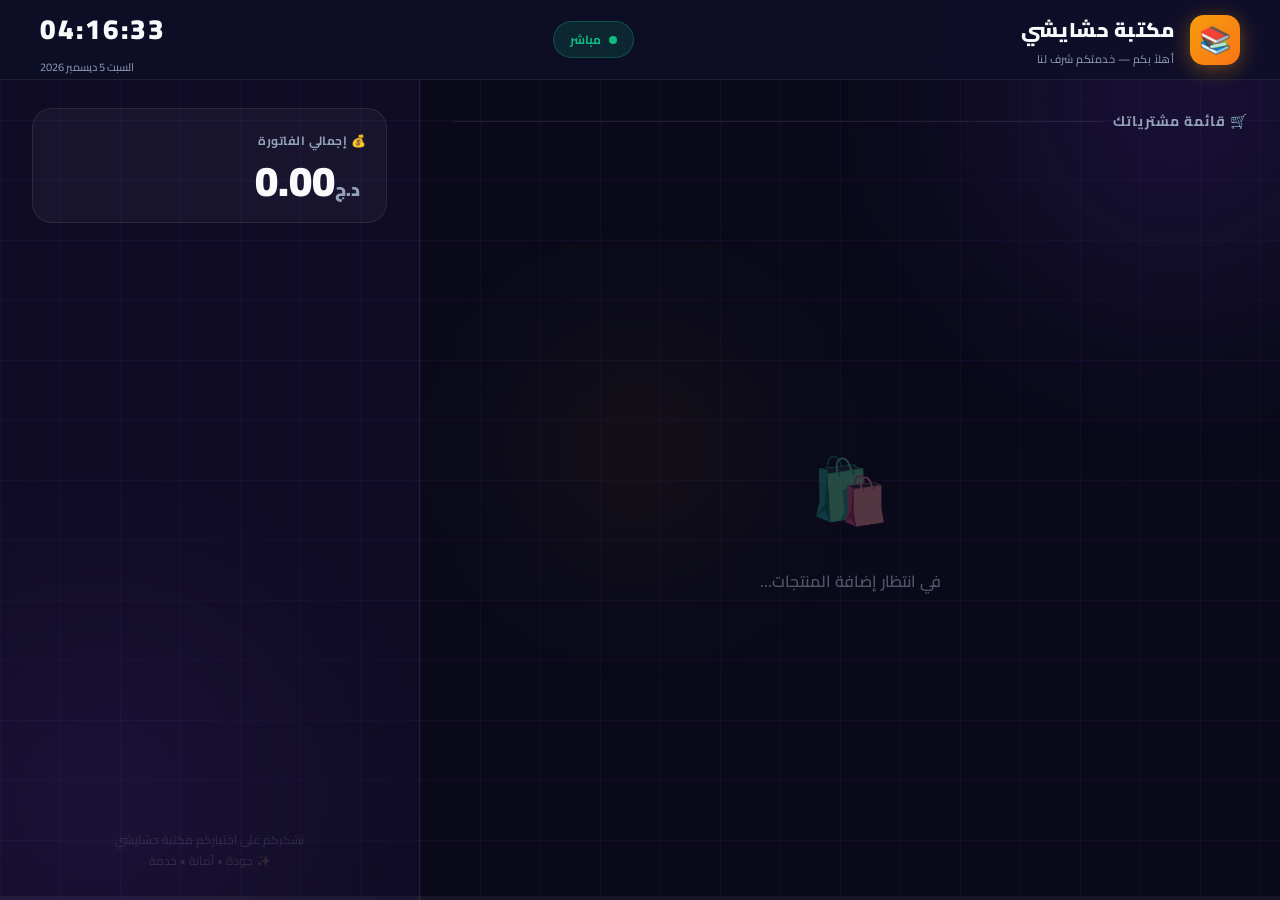
<file: display.html>
<!DOCTYPE html>
<html lang="ar" dir="rtl">
<head>
<meta charset="UTF-8">
<meta name="viewport" content="width=device-width, initial-scale=1.0">
<title>شاشة الزبون — مكتبة حشايشي</title>
<link href="https://fonts.googleapis.com/css2?family=Cairo:wght@400;600;700;900&family=Tajawal:wght@400;700;900&display=swap" rel="stylesheet">
<style>
/* =============================================
   PART 1 — RESET & VARIABLES
   ============================================= */
*,*::before,*::after{margin:0;padding:0;box-sizing:border-box;}
:root{
  --bg:#0a0a1a;
  --bg2:#0f0f2a;
  --accent:#7c3aed;
  --accent2:#a855f7;
  --gold:#f59e0b;
  --green:#10b981;
  --red:#ef4444;
  --white:#f8fafc;
  --gray:#94a3b8;
  --card-bg:rgba(255,255,255,0.04);
  --border:rgba(255,255,255,0.08);
  --glow:0 0 40px rgba(124,58,237,0.25);
}
html,body{width:100%;height:100%;overflow:hidden;font-family:'Cairo','Tajawal',sans-serif;background:var(--bg);color:var(--white);direction:rtl;}

/* =============================================
   PART 2 — ANIMATED BACKGROUND
   ============================================= */
.bg-layer{position:fixed;inset:0;z-index:0;overflow:hidden;}
.bg-grid{
  position:absolute;inset:0;
  background-image:
    linear-gradient(rgba(124,58,237,0.07) 1px, transparent 1px),
    linear-gradient(90deg, rgba(124,58,237,0.07) 1px, transparent 1px);
  background-size:60px 60px;
  animation:gridMove 20s linear infinite;
}
@keyframes gridMove{from{background-position:0 0}to{background-position:60px 60px}}
.bg-orb{position:absolute;border-radius:50%;filter:blur(80px);animation:orbFloat 10s ease-in-out infinite alternate;}
.bg-orb1{width:600px;height:600px;background:radial-gradient(circle,rgba(124,58,237,0.18),transparent 70%);top:-200px;right:-200px;animation-delay:0s;}
.bg-orb2{width:500px;height:500px;background:radial-gradient(circle,rgba(168,85,247,0.12),transparent 70%);bottom:-150px;left:-150px;animation-delay:-5s;}
.bg-orb3{width:300px;height:300px;background:radial-gradient(circle,rgba(245,158,11,0.1),transparent 70%);top:50%;left:50%;transform:translate(-50%,-50%);animation-delay:-3s;}
@keyframes orbFloat{0%{transform:translate(0,0) scale(1)}100%{transform:translate(30px,20px) scale(1.1)}}

/* =============================================
   PART 3 — SCREENS
   ============================================= */
.screen{position:fixed;inset:0;z-index:10;display:flex;flex-direction:column;transition:opacity .6s ease,transform .6s ease;}
.screen.hidden{opacity:0;pointer-events:none;transform:scale(1.02);}

/* =============================================
   PART 4 — CASHIER SCREEN
   ============================================= */
#screen-cashier{background:transparent;}

.cashier-header{
  height:80px;background:rgba(15,15,40,0.85);backdrop-filter:blur(20px);
  border-bottom:1px solid var(--border);
  display:flex;align-items:center;justify-content:space-between;padding:0 40px;flex-shrink:0;
}
.shop-brand{display:flex;align-items:center;gap:16px;}
.shop-logo{width:50px;height:50px;background:linear-gradient(135deg,var(--gold),#f97316);border-radius:14px;display:flex;align-items:center;justify-content:center;font-size:26px;box-shadow:0 4px 20px rgba(245,158,11,0.4);}
.shop-name{font-size:20px;font-weight:900;letter-spacing:0.5px;}
.shop-name span{font-size:11px;color:var(--gray);font-weight:400;display:block;margin-top:1px;}
.cashier-clock{text-align:left;}
.clock-time{font-size:28px;font-weight:900;font-variant-numeric:tabular-nums;color:var(--white);letter-spacing:2px;}
.clock-date{font-size:11px;color:var(--gray);text-align:left;margin-top:2px;}
.live-badge{display:flex;align-items:center;gap:8px;background:rgba(16,185,129,0.15);border:1px solid rgba(16,185,129,0.3);padding:6px 16px;border-radius:20px;font-size:12px;color:var(--green);font-weight:700;}
.live-dot{width:8px;height:8px;border-radius:50%;background:var(--green);animation:livePulse 1.5s infinite;}
@keyframes livePulse{0%,100%{opacity:1;box-shadow:0 0 0 0 rgba(16,185,129,0.5)}50%{opacity:.6;box-shadow:0 0 0 6px rgba(16,185,129,0)}}

.cashier-body{flex:1;display:grid;grid-template-columns:1fr 420px;gap:0;overflow:hidden;}

.items-panel{padding:28px 32px;display:flex;flex-direction:column;gap:20px;overflow:hidden;}
.items-title{font-size:14px;color:var(--gray);font-weight:700;letter-spacing:1px;display:flex;align-items:center;gap:10px;}
.items-title::after{content:'';flex:1;height:1px;background:var(--border);}
.items-list{flex:1;overflow:hidden;display:flex;flex-direction:column;gap:10px;}
.item-row{
  background:var(--card-bg);border:1px solid var(--border);border-radius:16px;
  padding:16px 20px;display:flex;align-items:center;gap:16px;
  animation:itemSlide .4s cubic-bezier(0.175,0.885,0.32,1.275);
  position:relative;overflow:hidden;
}
.item-row::before{content:'';position:absolute;right:0;top:0;width:3px;height:100%;background:linear-gradient(180deg,var(--accent),var(--accent2));border-radius:0 16px 16px 0;}
@keyframes itemSlide{from{opacity:0;transform:translateX(30px)}to{opacity:1;transform:translateX(0)}}
.item-row.new-item{border-color:rgba(124,58,237,0.5);background:rgba(124,58,237,0.08);box-shadow:0 0 20px rgba(124,58,237,0.15);}
.item-emoji{font-size:28px;width:50px;height:50px;background:rgba(255,255,255,0.06);border-radius:12px;display:flex;align-items:center;justify-content:center;flex-shrink:0;}
.item-details{flex:1;}
.item-name{font-size:16px;font-weight:800;color:var(--white);}
.item-meta{font-size:12px;color:var(--gray);margin-top:3px;display:flex;align-items:center;gap:12px;}
.item-qty-badge{background:rgba(124,58,237,0.2);color:var(--accent2);padding:2px 10px;border-radius:10px;font-weight:700;}
.item-price{font-size:20px;font-weight:900;color:var(--accent2);white-space:nowrap;}
.item-total-line{font-size:10px;color:var(--gray);text-align:left;}

.empty-state{flex:1;display:flex;flex-direction:column;align-items:center;justify-content:center;gap:16px;color:var(--gray);}
.empty-icon{font-size:64px;opacity:0.3;animation:floatIcon 3s ease-in-out infinite;}
@keyframes floatIcon{0%,100%{transform:translateY(0)}50%{transform:translateY(-10px)}}
.empty-text{font-size:16px;font-weight:600;opacity:0.5;}

.total-panel{
  background:rgba(124,58,237,0.06);border-right:1px solid var(--border);
  padding:28px 32px;display:flex;flex-direction:column;gap:20px;
}
.total-card{background:var(--card-bg);border:1px solid var(--border);border-radius:20px;padding:20px;}
.total-label{font-size:12px;color:var(--gray);font-weight:700;letter-spacing:0.5px;margin-bottom:8px;}
.total-value{font-size:42px;font-weight:900;color:var(--white);line-height:1;}
.total-value .currency{font-size:18px;color:var(--gray);margin-right:6px;}
.subtotal-row{display:flex;justify-content:space-between;align-items:center;padding:10px 0;border-bottom:1px solid var(--border);}
.subtotal-row:last-child{border:none;}
.subtotal-row-label{font-size:13px;color:var(--gray);}
.subtotal-row-val{font-size:15px;font-weight:700;}

.payment-method{border-radius:16px;padding:16px;display:flex;align-items:center;gap:14px;border:2px solid transparent;}
.pm-cash{background:rgba(16,185,129,0.1);border-color:rgba(16,185,129,0.3);}
.pm-card{background:rgba(59,130,246,0.1);border-color:rgba(59,130,246,0.3);}
.pm-debt{background:rgba(245,158,11,0.1);border-color:rgba(245,158,11,0.3);}
.pm-icon{font-size:28px;}
.pm-label{font-size:14px;font-weight:700;}
.pm-sublabel{font-size:11px;color:var(--gray);margin-top:2px;}

.change-box{background:rgba(16,185,129,0.1);border:1px solid rgba(16,185,129,0.3);border-radius:16px;padding:16px;display:flex;justify-content:space-between;align-items:center;}
.change-label{font-size:13px;color:var(--green);font-weight:700;}
.change-val{font-size:24px;font-weight:900;color:var(--green);}

/* Thank you overlay */
.thankyou-overlay{
  position:absolute;inset:0;z-index:100;
  background:rgba(10,10,26,0.95);backdrop-filter:blur(10px);
  display:flex;flex-direction:column;align-items:center;justify-content:center;gap:20px;
  opacity:0;pointer-events:none;transition:opacity .5s ease;
}
.thankyou-overlay.show{opacity:1;pointer-events:auto;}
.ty-check{
  width:100px;height:100px;border-radius:50%;
  background:linear-gradient(135deg,var(--green),#059669);
  display:flex;align-items:center;justify-content:center;font-size:50px;
  animation:tyPop .6s cubic-bezier(0.175,0.885,0.32,1.275);
  box-shadow:0 0 60px rgba(16,185,129,0.5);
}
@keyframes tyPop{from{transform:scale(0) rotate(-180deg)}to{transform:scale(1) rotate(0)}}
.ty-title{font-size:48px;font-weight:900;color:var(--white);}
.ty-sub{font-size:20px;color:var(--gray);}
.ty-total{font-size:32px;font-weight:900;color:var(--green);}
.ty-particles{position:absolute;inset:0;pointer-events:none;overflow:hidden;}
.particle{position:absolute;width:8px;height:8px;border-radius:50%;animation:particleFly 2s ease-out forwards;}
@keyframes particleFly{0%{opacity:1;transform:translate(0,0) scale(1)}100%{opacity:0;transform:translate(var(--dx),var(--dy)) scale(0)}}

/* =============================================
   PART 5 — ADS SCREEN (Idle / Slideshow)
   ============================================= */
#screen-ads{background:transparent;}

.ads-header{
  height:70px;background:rgba(15,15,40,0.7);backdrop-filter:blur(20px);
  border-bottom:1px solid var(--border);
  display:flex;align-items:center;justify-content:space-between;padding:0 40px;flex-shrink:0;
}
.ads-shop-brand{display:flex;align-items:center;gap:14px;}
.ads-shop-name{font-size:18px;font-weight:900;}
.ads-shop-name span{font-size:10px;color:var(--gray);display:block;}
.ads-clock{font-size:22px;font-weight:900;font-variant-numeric:tabular-nums;color:var(--gray);direction:ltr;}

.ads-body{flex:1;position:relative;overflow:hidden;}

/* Slide */
.slide{position:absolute;inset:0;display:flex;opacity:0;transition:opacity 1s ease;pointer-events:none;}
.slide.active{opacity:1;pointer-events:auto;}

/* Slide: image full-screen */
.slide-image{flex-direction:column;align-items:center;justify-content:center;}
.slide-image-bg{
  position:absolute;inset:0;z-index:0;
  background-size:cover;background-position:center;
  transition:opacity .8s ease;
}
.slide-image-overlay{position:absolute;inset:0;z-index:1;}
.slide-image-content{
  position:relative;z-index:2;
  text-align:center;display:flex;flex-direction:column;align-items:center;gap:18px;padding:40px 60px;
  max-width:900px;
}

/* Slide: promo */
.slide-promo{flex-direction:column;align-items:center;justify-content:center;gap:30px;padding:40px;}
.slide-promo-bg{position:absolute;inset:0;z-index:0;}
.slide-promo-content{position:relative;z-index:1;text-align:center;display:flex;flex-direction:column;align-items:center;gap:20px;}
.slide-promo-tag{background:rgba(245,158,11,0.2);border:1px solid rgba(245,158,11,0.5);color:var(--gold);padding:6px 20px;border-radius:20px;font-size:13px;font-weight:700;letter-spacing:1px;}
.slide-promo-title{font-size:clamp(32px,5vw,64px);font-weight:900;line-height:1.1;}
.slide-promo-desc{font-size:clamp(14px,1.5vw,18px);color:var(--gray);max-width:600px;line-height:1.7;}
.slide-promo-badge{background:linear-gradient(135deg,var(--accent),var(--accent2));padding:14px 40px;border-radius:50px;font-size:clamp(16px,2vw,24px);font-weight:900;box-shadow:0 8px 40px rgba(124,58,237,0.5);}

/* Slide: stats */
.slide-stats{display:grid;grid-template-columns:repeat(3,1fr);gap:20px;padding:50px;align-content:center;}
.stat-big-card{
  background:var(--card-bg);border:1px solid var(--border);border-radius:24px;
  padding:30px;display:flex;flex-direction:column;gap:12px;
  position:relative;overflow:hidden;
  animation:cardPulse 4s ease-in-out infinite alternate;
}
.stat-big-card:nth-child(2){animation-delay:-1.5s;}
.stat-big-card:nth-child(3){animation-delay:-3s;}
@keyframes cardPulse{0%{transform:translateY(0)}100%{transform:translateY(-6px);box-shadow:0 20px 40px rgba(0,0,0,0.2);}}
.sbc-icon{font-size:48px;}
.sbc-label{font-size:13px;color:var(--gray);font-weight:600;}
.sbc-val{font-size:clamp(28px,3vw,48px);font-weight:900;}
.sbc-val.green{color:var(--green);}
.sbc-val.purple{color:var(--accent2);}
.sbc-val.gold{color:var(--gold);}
.sbc-sub{font-size:11px;color:var(--gray);}

/* Slide: welcome */
.slide-welcome{flex-direction:column;align-items:center;justify-content:center;gap:24px;padding:40px;text-align:center;}
.welcome-logo{width:100px;height:100px;background:linear-gradient(135deg,var(--gold),#f97316);border-radius:28px;display:flex;align-items:center;justify-content:center;font-size:52px;box-shadow:0 20px 60px rgba(245,158,11,0.4);animation:welcomeLogo 3s ease-in-out infinite alternate;}
@keyframes welcomeLogo{0%{transform:rotate(-3deg) scale(1)}100%{transform:rotate(3deg) scale(1.05)}}
.welcome-title{font-size:clamp(40px,6vw,80px);font-weight:900;background:linear-gradient(135deg,var(--white),var(--accent2),var(--gold));-webkit-background-clip:text;-webkit-text-fill-color:transparent;background-clip:text;line-height:1.1;}
.welcome-sub{font-size:clamp(16px,2vw,24px);color:var(--gray);}
.welcome-cta{display:flex;gap:16px;flex-wrap:wrap;justify-content:center;margin-top:10px;}
.wcta-item{background:var(--card-bg);border:1px solid var(--border);padding:12px 24px;border-radius:14px;font-size:clamp(13px,1.2vw,16px);color:var(--white);font-weight:700;}
.wcta-item span{color:var(--accent2);margin-left:6px;}

/* ── Progress bar ── */
#slide-progress{position:absolute;bottom:0;left:0;right:0;height:3px;background:rgba(255,255,255,0.06);z-index:30;}
#slide-progress-fill{height:100%;background:linear-gradient(90deg,var(--accent),var(--accent2),var(--green));width:0%;transition:width linear;}

/* Ticker */
.ads-ticker{
  height:44px;background:rgba(124,58,237,0.15);border-top:1px solid rgba(124,58,237,0.3);
  display:flex;align-items:center;overflow:hidden;flex-shrink:0;
}
.ticker-label{background:linear-gradient(135deg,var(--accent),var(--accent2));padding:0 20px;height:100%;display:flex;align-items:center;font-size:12px;font-weight:800;white-space:nowrap;letter-spacing:1px;flex-shrink:0;}
.ticker-track{flex:1;overflow:hidden;position:relative;height:100%;}
.ticker-inner{display:flex;align-items:center;gap:60px;white-space:nowrap;font-size:13px;color:var(--gray);font-weight:600;position:absolute;top:50%;transform:translateY(-50%);animation:tickerScroll 35s linear infinite;}
@keyframes tickerScroll{from{right:-100%}to{right:100%}}
.ticker-sep{color:var(--accent2);font-size:18px;}

/* Slide dots */
.slide-dots{position:absolute;bottom:16px;left:50%;transform:translateX(-50%);display:flex;gap:8px;z-index:20;}
.slide-dot{width:8px;height:8px;border-radius:4px;background:rgba(255,255,255,0.2);transition:all .4s ease;cursor:pointer;}
.slide-dot.active{width:28px;background:var(--accent2);}

/* =============================================
   PART 6 — TRANSITIONS & FX
   ============================================= */
.screen-transition-in{animation:screenIn .8s cubic-bezier(0.175,0.885,0.32,1.275);}
@keyframes screenIn{from{opacity:0;transform:scale(0.97)}to{opacity:1;transform:scale(1)}}
.glow-text{text-shadow:0 0 30px rgba(124,58,237,0.6);}
.shimmer{position:relative;overflow:hidden;}
.shimmer::after{content:'';position:absolute;top:0;right:-100%;width:100%;height:100%;background:linear-gradient(90deg,transparent,rgba(255,255,255,0.06),transparent);animation:shimmerMove 3s infinite;}
@keyframes shimmerMove{to{right:100%}}
.mode-indicator{position:fixed;bottom:0;left:0;right:0;z-index:999;height:4px;background:rgba(255,255,255,0.05);}
.mode-indicator-bar{height:100%;background:linear-gradient(90deg,var(--accent),var(--accent2));width:0;transition:width .3s ease;}
.scanlines{position:fixed;inset:0;z-index:5;pointer-events:none;background:repeating-linear-gradient(0deg,rgba(0,0,0,0.015) 0px,rgba(0,0,0,0.015) 1px,transparent 1px,transparent 2px);}

/* =============================================
   PART 7 — RESPONSIVE
   ============================================= */
@media(max-width:900px){
  .cashier-body{grid-template-columns:1fr;}
  .total-panel{border-right:none;border-top:1px solid var(--border);}
  .slide-stats{grid-template-columns:1fr 1fr;}
}
@media(max-width:600px){
  .cashier-header,.ads-header{padding:0 20px;}
  .items-panel,.total-panel{padding:16px;}
  .total-value{font-size:32px;}
  .slide-stats{grid-template-columns:1fr;}
}

/* ── Image Effects (Ken Burns, Zoom, Pan) ── */
@keyframes kenBurns{0%{transform:scale(1) translate(0,0)}100%{transform:scale(1.18) translate(-3%,-2%)}}
@keyframes kenBurns2{0%{transform:scale(1.15) translate(-2%,-2%)}100%{transform:scale(1) translate(0,0)}}
@keyframes zoomIn{0%{transform:scale(1)}100%{transform:scale(1.25)}}
@keyframes zoomOut{0%{transform:scale(1.25)}100%{transform:scale(1)}}
@keyframes panLeft{0%{transform:scale(1.1) translateX(0)}100%{transform:scale(1.1) translateX(-8%)}}
@keyframes panRight{0%{transform:scale(1.1) translateX(0)}100%{transform:scale(1.1) translateX(8%)}}

.img-effect-kenburns{animation:kenBurns 8s ease-in-out infinite alternate;}
.img-effect-kenburns2{animation:kenBurns2 8s ease-in-out infinite alternate;}
.img-effect-zoom-in{animation:zoomIn 8s ease-in-out infinite alternate;}
.img-effect-zoom-out{animation:zoomOut 8s ease-in-out infinite alternate;}
.img-effect-pan-left{animation:panLeft 8s ease-in-out infinite alternate;}
.img-effect-pan-right{animation:panRight 8s ease-in-out infinite alternate;}

/* ── Text Animations ── */
@keyframes fadeUp{from{opacity:0;transform:translateY(40px)}to{opacity:1;transform:translateY(0)}}
@keyframes slideRight{from{opacity:0;transform:translateX(-60px)}to{opacity:1;transform:translateX(0)}}
@keyframes bounceIn{0%{opacity:0;transform:scale(.3)}50%{transform:scale(1.05)}70%{transform:scale(.95)}100%{opacity:1;transform:scale(1)}}
@keyframes zoomInText{from{opacity:0;transform:scale(.5)}to{opacity:1;transform:scale(1)}}
@keyframes glowPulse{0%,100%{text-shadow:0 0 20px rgba(168,85,247,.8),0 0 40px rgba(124,58,237,.5)}50%{text-shadow:0 0 40px rgba(168,85,247,1),0 0 80px rgba(124,58,237,.8),0 0 120px rgba(168,85,247,.4)}}
@keyframes flipIn{from{opacity:0;transform:perspective(400px) rotateY(90deg)}to{opacity:1;transform:perspective(400px) rotateY(0)}}
@keyframes fadeIn{from{opacity:0}to{opacity:1}}

.ta-fade-up{animation:fadeUp .9s cubic-bezier(.175,.885,.32,1.275) both;}
.ta-slide-right{animation:slideRight .8s ease both;}
.ta-bounce{animation:bounceIn .9s both;}
.ta-zoom-in{animation:zoomInText .7s cubic-bezier(.175,.885,.32,1.275) both;}
.ta-glow{animation:fadeUp .8s both, glowPulse 2.5s 1s ease-in-out infinite;}
.ta-flip{animation:flipIn .8s ease both;}
.ta-fade{animation:fadeIn .8s ease both;}
/* delay for desc */
.da-delay{animation-delay:.4s;}
/* Typewriter applied via JS */

/* ── Font sizes ── */
.ts-xs{font-size:clamp(18px,2.5vw,32px)!important;}
.ts-sm{font-size:clamp(24px,3.5vw,44px)!important;}
.ts-md{font-size:clamp(28px,4vw,54px)!important;}
.ts-lg{font-size:clamp(32px,5vw,64px)!important;}
.ts-xl{font-size:clamp(40px,6vw,80px)!important;}
.ts-xxl{font-size:clamp(54px,8vw,110px)!important;}

.ds-xs{font-size:clamp(11px,1.2vw,16px)!important;}
.ds-sm{font-size:clamp(13px,1.5vw,20px)!important;}
.ds-md{font-size:clamp(14px,1.8vw,24px)!important;}
.ds-lg{font-size:clamp(18px,2.2vw,30px)!important;}

/* ── Text colors ── */
.tc-white{color:#f8fafc;}
.tc-gold{color:#f59e0b;}
.tc-purple{color:#a855f7;}
.tc-gradient{background:linear-gradient(135deg,#f8fafc,#a855f7,#f59e0b);-webkit-background-clip:text;-webkit-text-fill-color:transparent;background-clip:text;}

/* ── Badge styles ── */
.badge-filled{background:linear-gradient(135deg,#7c3aed,#a855f7);color:#fff;padding:12px 36px;border-radius:50px;font-weight:900;box-shadow:0 8px 40px rgba(124,58,237,.5);}
.badge-outline{border:2px solid #a855f7;color:#a855f7;padding:11px 35px;border-radius:50px;font-weight:900;}
.badge-neon{border:2px solid #a855f7;color:#a855f7;padding:11px 35px;border-radius:50px;font-weight:900;box-shadow:0 0 20px rgba(168,85,247,.6),inset 0 0 20px rgba(168,85,247,.1);animation:glowPulse 2s ease-in-out infinite;}
.badge-minimal{background:rgba(255,255,255,.08);color:rgba(255,255,255,.85);padding:11px 35px;border-radius:50px;font-weight:900;backdrop-filter:blur(12px);border:1px solid rgba(255,255,255,.15);}

/* ── Slide transitions ── */
.slide{transition:opacity .6s ease;}
.slide-trans-slide-up.slide-entering{animation:transSlideUp .7s ease both;}
.slide-trans-slide-left.slide-entering{animation:transSlideLeft .7s ease both;}
.slide-trans-zoom.slide-entering{animation:transZoom .6s cubic-bezier(.175,.885,.32,1.275) both;}
.slide-trans-flip.slide-entering{animation:transFlip .7s ease both;}
.slide-trans-blur.slide-entering{animation:transBlur .7s ease both;}
.slide-trans-wipe.slide-entering{animation:transWipe .7s ease both;}
.slide-trans-none{transition:none!important;}
@keyframes transSlideUp{from{opacity:0;transform:translateY(60px)}to{opacity:1;transform:translateY(0)}}
@keyframes transSlideLeft{from{opacity:0;transform:translateX(-60px)}to{opacity:1;transform:translateX(0)}}
@keyframes transZoom{from{opacity:0;transform:scale(.85)}to{opacity:1;transform:scale(1)}}
@keyframes transFlip{from{opacity:0;transform:perspective(600px) rotateX(30deg)}to{opacity:1;transform:perspective(600px) rotateX(0)}}
@keyframes transBlur{from{opacity:0;filter:blur(20px)}to{opacity:1;filter:blur(0)}}
@keyframes transWipe{from{clip-path:inset(0 100% 0 0)}to{clip-path:inset(0 0% 0 0)}}

/* ── FX: Particles ── */
.slide-particles{position:absolute;inset:0;pointer-events:none;z-index:3;overflow:hidden;}
.spark{position:absolute;width:4px;height:4px;border-radius:50%;animation:sparkFloat linear infinite;}
@keyframes sparkFloat{0%{opacity:0;transform:translateY(0) scale(0)}10%{opacity:1}90%{opacity:.3}100%{opacity:0;transform:translateY(-100vh) scale(1.5)}}

/* ── FX: Glitch ── */
@keyframes glitch1{0%,95%,100%{clip-path:none;transform:none}96%{clip-path:polygon(0 20%,100% 20%,100% 25%,0 25%);transform:translateX(-4px)}97%{clip-path:polygon(0 60%,100% 60%,100% 65%,0 65%);transform:translateX(4px)}98%{clip-path:polygon(0 40%,100% 40%,100% 45%,0 45%);transform:translateX(-2px)}99%{clip-path:none;transform:translateX(0)}}
.fx-glitch::before{content:'';position:absolute;inset:0;background:inherit;animation:glitch1 4s infinite;z-index:4;mix-blend-mode:screen;opacity:.4;}

/* ── FX: Vignette ── */
.fx-vignette::after{content:'';position:absolute;inset:0;z-index:5;pointer-events:none;background:radial-gradient(ellipse at center,transparent 50%,rgba(0,0,0,.7) 100%);}

/* ── FX: Grid overlay ── */
.fx-grid-overlay{position:absolute;inset:0;z-index:2;pointer-events:none;background-image:linear-gradient(rgba(124,58,237,.05) 1px,transparent 1px),linear-gradient(90deg,rgba(124,58,237,.05) 1px,transparent 1px);background-size:50px 50px;animation:gridMove 15s linear infinite;}

/* ── FX: Countdown ── */
.slide-countdown{position:absolute;bottom:30px;right:0;left:0;text-align:center;z-index:10;}
.countdown-label{font-size:14px;color:rgba(255,255,255,.7);font-weight:700;margin-bottom:6px;}
.countdown-timer{font-size:clamp(28px,4vw,56px);font-weight:900;color:#f59e0b;font-variant-numeric:tabular-nums;text-shadow:0 0 30px rgba(245,158,11,.6);}

/* ── Small image positions ── */
.small-img-wrap{position:absolute;z-index:8;pointer-events:none;}
.small-img-wrap.spos-tr{top:20px;left:20px;}
.small-img-wrap.spos-tl{top:20px;right:20px;}
.small-img-wrap.spos-br{bottom:60px;left:20px;}
.small-img-wrap.spos-bl{bottom:60px;right:20px;}
.small-img-wrap img{display:block;object-fit:cover;box-shadow:0 8px 32px rgba(0,0,0,.5);}
.sishape-rounded img{border-radius:14px;}
.sishape-circle img{border-radius:50%;}
.sishape-free img{border-radius:0;}
</style>
</head>
<body>

<!-- BACKGROUND -->
<div class="bg-layer">
  <div class="bg-grid"></div>
  <div class="bg-orb bg-orb1"></div>
  <div class="bg-orb bg-orb2"></div>
  <div class="bg-orb bg-orb3"></div>
</div>
<div class="scanlines"></div>

<!-- ══════════════════════════════════════════
     SCREEN 1: CASHIER
     ══════════════════════════════════════════ -->
<div id="screen-cashier" class="screen">
  <div class="cashier-header">
    <div class="shop-brand">
      <div class="shop-logo">📚</div>
      <div>
        <div class="shop-name" id="header-shop-name">مكتبة حشايشي<span>أهلاً بكم — خدمتكم شرف لنا</span></div>
      </div>
    </div>
    <div class="live-badge"><div class="live-dot"></div> مباشر</div>
    <div class="cashier-clock">
      <div class="clock-time" id="cash-time">--:--:--</div>
      <div class="clock-date" id="cash-date">جارٍ التحميل...</div>
    </div>
  </div>

  <div class="cashier-body">
    <div class="items-panel">
      <div class="items-title">🛒 قائمة مشترياتك</div>
      <div class="items-list" id="items-list">
        <div class="empty-state" id="empty-state">
          <div class="empty-icon">🛍️</div>
          <div class="empty-text">في انتظار إضافة المنتجات...</div>
        </div>
      </div>
    </div>

    <div class="total-panel">
      <div class="total-card shimmer">
        <div class="total-label">💰 إجمالي الفاتورة</div>
        <div class="total-value"><span class="currency">د.ج</span><span id="total-num">0.00</span></div>
      </div>
      <div id="subtotals-block" style="display:none;">
        <div class="total-card" style="padding:14px 20px;">
          <div class="subtotal-row">
            <div class="subtotal-row-label">عدد الأصناف</div>
            <div class="subtotal-row-val" id="items-count">0</div>
          </div>
          <div class="subtotal-row">
            <div class="subtotal-row-label">المجموع الجزئي</div>
            <div class="subtotal-row-val" id="subtotal-val">0.00 د.ج</div>
          </div>
          <div class="subtotal-row" id="discount-row" style="display:none;">
            <div class="subtotal-row-label" style="color:var(--green);">✨ خصم</div>
            <div class="subtotal-row-val" style="color:var(--green);" id="discount-val">-0.00 د.ج</div>
          </div>
        </div>
      </div>
      <div id="payment-method-block" style="display:none;"></div>
      <div id="change-block" style="display:none;"></div>
      <div style="flex:1;"></div>
      <div style="text-align:center;color:rgba(255,255,255,0.12);font-size:12px;line-height:1.8;">
        نشكركم على اختياركم مكتبة حشايشي<br>✨ جودة • أمانة • خدمة
      </div>
    </div>
  </div>

  <!-- Thank You Overlay -->
  <div class="thankyou-overlay" id="thankyou-overlay">
    <div class="ty-particles" id="ty-particles"></div>
    <div class="ty-check">✓</div>
    <div class="ty-title">شكراً لك!</div>
    <div class="ty-sub">تمت عملية الشراء بنجاح</div>
    <div class="ty-total" id="ty-total-display"></div>
    <div style="font-size:14px;color:var(--gray);margin-top:8px;">نتمنى لك يوماً سعيداً 😊</div>
  </div>
</div>

<!-- ══════════════════════════════════════════
     SCREEN 2: ADS / IDLE
     ══════════════════════════════════════════ -->
<div id="screen-ads" class="screen hidden">
  <div class="ads-header">
    <div class="ads-shop-brand">
      <div class="shop-logo" style="width:42px;height:42px;font-size:22px;">📚</div>
      <div class="ads-shop-name" id="ads-shop-name">مكتبة حشايشي<span>إبداع وتطور مستمر</span></div>
    </div>
    <div class="ads-clock" id="ads-time">--:--</div>
  </div>

  <div class="ads-body" id="ads-body">
    <!-- الشرائح تُبنى ديناميكياً بالجافاسكريبت -->

    <!-- Slide 0: Welcome (افتراضي ريثما تُحمّل الإعدادات) -->
    <div class="slide slide-welcome active" id="dslide-0">
      <div class="slide-promo-bg" style="background:radial-gradient(ellipse at center,rgba(124,58,237,0.12) 0%,transparent 70%),radial-gradient(ellipse at 80% 20%,rgba(245,158,11,0.08) 0%,transparent 50%);"></div>
      <div class="welcome-logo">📚</div>
      <div class="welcome-title" id="welcome-title-text">أهلاً بكم</div>
      <div class="welcome-sub" id="welcome-sub-text">مكتبتكم المفضلة — جودة بلا تنازل</div>
      <div class="welcome-cta">
        <div class="wcta-item"><span>📚</span> قرطاسية</div>
        <div class="wcta-item"><span>🖨️</span> طباعة</div>
        <div class="wcta-item"><span>📱</span> خدمات هاتف</div>
        <div class="wcta-item"><span>🎨</span> لوازم مدرسية</div>
      </div>
    </div>

    <!-- Slide 1: Promo -->
    <div class="slide" id="dslide-1">
      <div class="slide-promo-bg" style="background:radial-gradient(ellipse at 30% 50%,rgba(168,85,247,0.15) 0%,transparent 60%),radial-gradient(ellipse at 80% 50%,rgba(124,58,237,0.1) 0%,transparent 50%);"></div>
      <div class="slide-promo-content" style="width:100%;display:flex;flex-direction:column;align-items:center;justify-content:center;height:100%;gap:24px;padding:40px;">
        <div class="slide-promo-tag">🎉 عرض حصري</div>
        <div class="slide-promo-title glow-text" style="text-align:center;">خدمة الطباعة<br><span style="color:var(--accent2);">بأفضل الأسعار</span></div>
        <div class="slide-promo-desc">طباعة ملونة وأبيض وأسود، تصوير وتجليد، بطاقات ولافتات — جميع الخدمات تحت سقف واحد</div>
        <div class="slide-promo-badge">🖨️ خدمات الطباعة المتكاملة</div>
      </div>
    </div>

    <!-- Slide 2: Stats -->
    <div class="slide" id="dslide-2">
      <div class="slide-promo-bg" style="background:radial-gradient(ellipse at 20% 80%,rgba(16,185,129,0.1) 0%,transparent 60%);"></div>
      <div class="slide-stats" style="width:100%;height:100%;">
        <div class="stat-big-card">
          <div class="sbc-icon">⭐</div>
          <div class="sbc-label">تقييم العملاء</div>
          <div class="sbc-val gold">5 / 5</div>
          <div class="sbc-sub">خدمة عملاء ممتازة</div>
        </div>
        <div class="stat-big-card">
          <div class="sbc-icon">📦</div>
          <div class="sbc-label">منتجات متاحة</div>
          <div class="sbc-val purple" id="ads-product-count">---</div>
          <div class="sbc-sub">صنف متنوع ومتجدد</div>
        </div>
        <div class="stat-big-card">
          <div class="sbc-icon">🤝</div>
          <div class="sbc-label">زبائننا الكرام</div>
          <div class="sbc-val green" id="ads-client-count">---</div>
          <div class="sbc-sub">عائلة متنامية</div>
        </div>
      </div>
    </div>

    <!-- Slide 3: Telecom -->
    <div class="slide" id="dslide-3">
      <div class="slide-promo-bg" style="background:radial-gradient(ellipse at 70% 30%,rgba(59,130,246,0.12) 0%,transparent 60%);"></div>
      <div class="slide-promo-content" style="width:100%;display:flex;flex-direction:column;align-items:center;justify-content:center;height:100%;gap:24px;padding:40px;">
        <div class="slide-promo-tag" style="background:rgba(59,130,246,0.2);border-color:rgba(59,130,246,0.4);color:#60a5fa;">📱 خدمات الاتصالات</div>
        <div class="slide-promo-title glow-text" style="text-align:center;font-size:clamp(28px,4vw,56px);">شحن رصيد<br><span style="color:#60a5fa;">جميع الشبكات</span></div>
        <div class="slide-promo-desc">فليكسي موبيليس، جازي، أوريدو — بطاقات الإنترنت وتحويل الرصيد بسهولة وسرعة</div>
        <div style="display:flex;gap:16px;flex-wrap:wrap;justify-content:center;">
          <div class="wcta-item" style="border-color:rgba(59,130,246,0.3);"><span>🟢</span> موبيليس</div>
          <div class="wcta-item" style="border-color:rgba(59,130,246,0.3);"><span>🔴</span> جازي</div>
          <div class="wcta-item" style="border-color:rgba(59,130,246,0.3);"><span>🟡</span> أوريدو</div>
        </div>
      </div>
    </div>

    <!-- حاويات الشرائح الديناميكية (تُضاف بالكود) -->
    <div id="dynamic-slides-container"></div>

    <!-- Progress bar -->
    <div id="slide-progress"><div id="slide-progress-fill"></div></div>

    <!-- Slide dots -->
    <div class="slide-dots" id="slide-dots"></div>
  </div>

  <!-- Ticker -->
  <div class="ads-ticker">
    <div class="ticker-label">📢 أخبارنا</div>
    <div class="ticker-track">
      <div class="ticker-inner" id="ticker-inner">
        <span>🎉 أهلاً وسهلاً بكم في مكتبة حشايشي</span>
        <span class="ticker-sep">✦</span>
        <span>📚 أوسع تشكيلة من اللوازم المدرسية والمكتبية</span>
        <span class="ticker-sep">✦</span>
        <span>🖨️ خدمات الطباعة متاحة بأحسن الأسعار</span>
        <span class="ticker-sep">✦</span>
        <span>📱 شحن رصيد جميع الشبكات</span>
        <span class="ticker-sep">✦</span>
        <span>💙 نشكركم على ثقتكم بنا دائماً</span>
        <span class="ticker-sep">✦</span>
      </div>
    </div>
  </div>
</div>

<div class="mode-indicator"><div class="mode-indicator-bar" id="mode-bar"></div></div>

<!-- ══════════════════════════════════════════════════════════
     JAVASCRIPT
     ══════════════════════════════════════════════════════════ -->
<script>
// ════════════════════════════════════════
//  IndexedDB
// ════════════════════════════════════════
var DB_NAME   = 'hashayshi_pos_db';
var DB_VER    = 2;
var STORE     = 'images';
var displayDB = null;

function openDisplayDB(cb) {
  var req = indexedDB.open(DB_NAME, DB_VER);
  req.onsuccess        = function(e){ displayDB = e.target.result; cb(); };
  req.onerror          = function(){ cb(); };
  req.onupgradeneeded  = function(e){ e.target.result.createObjectStore(STORE,{keyPath:'id'}); };
}

function getImg(id, cb) {
  if (!displayDB || !id){ cb(null); return; }
  try{
    var req = displayDB.transaction(STORE,'readonly').objectStore(STORE).get(id);
    req.onsuccess = function(e){ cb(e.target.result ? e.target.result.data : null); };
    req.onerror   = function(){ cb(null); };
  } catch(e){ cb(null); }
}

// ════════════════════════════════════════
//  CONSTANTS & STATE
// ════════════════════════════════════════
var IDLE_TIMEOUT       = 45000;
var ADS_SLIDE_INTERVAL = 6000;
var THANKYOU_DURATION  = 3500;
var STORAGE_KEY        = 'hashayshi_db';

var state = {
  mode:'ads', items:[], total:0, discount:0,
  paymentMethod:null, paid:0,
  idleTimer:null, adsSlideTimer:null,
  currentSlide:0, totalSlides:4,
  showingThankyou:false,
};

// Dynamic slides from display-admin
var dynSlides      = [];   // [{id,type,title,desc,badge,color,dur,imageId}]
var lastConfigTs   = 0;
var lastCartHash   = null;
var lastSaleId     = null;
var usingDynSlides = false;

// ════════════════════════════════════════
//  HELPERS
// ════════════════════════════════════════
function el(id){ return document.getElementById(id); }
function fmt(n){ return Number(n).toLocaleString('ar-DZ',{minimumFractionDigits:2,maximumFractionDigits:2}); }
function readDB(){ try{ var r=localStorage.getItem(STORAGE_KEY); return r?JSON.parse(r):null; }catch(e){return null;} }

// ════════════════════════════════════════
//  CLOCK
// ════════════════════════════════════════
function updateClocks(){
  var now = new Date();
  var pad = function(n){return n.toString().padStart(2,'0');};
  var t = pad(now.getHours())+':'+pad(now.getMinutes())+':'+pad(now.getSeconds());
  var t2 = pad(now.getHours())+':'+pad(now.getMinutes());
  var days = ['الأحد','الاثنين','الثلاثاء','الأربعاء','الخميس','الجمعة','السبت'];
  var months=['يناير','فبراير','مارس','أبريل','مايو','يونيو','يوليو','أغسطس','سبتمبر','أكتوبر','نوفمبر','ديسمبر'];
  var d = days[now.getDay()]+' '+now.getDate()+' '+months[now.getMonth()]+' '+now.getFullYear();
  el('cash-time').textContent = t;
  el('cash-date').textContent = d;
  el('ads-time').textContent  = t2;
}
setInterval(updateClocks, 1000);
updateClocks();

// ════════════════════════════════════════
//  SCREEN SWITCHER
// ════════════════════════════════════════
function showCashier(){
  if(state.mode==='cashier') return;
  state.mode='cashier';
  el('screen-ads').classList.add('hidden');
  el('screen-cashier').classList.remove('hidden');
  el('screen-cashier').classList.add('screen-transition-in');
  stopAdsSlideshow();
  el('mode-bar').style.background='linear-gradient(90deg,var(--green),#34d399)';
  el('mode-bar').style.width='100%';
  setTimeout(function(){el('screen-cashier').classList.remove('screen-transition-in');},800);
}

function showAds(){
  if(state.mode==='ads') return;
  state.mode='ads';
  el('screen-cashier').classList.add('hidden');
  el('screen-ads').classList.remove('hidden');
  el('screen-ads').classList.add('screen-transition-in');
  startAdsSlideshow();
  loadAdsStats();
  el('mode-bar').style.background='linear-gradient(90deg,var(--accent),var(--accent2))';
  el('mode-bar').style.width='100%';
  setTimeout(function(){el('screen-ads').classList.remove('screen-transition-in');},800);
}

// ════════════════════════════════════════
//  IDLE TIMER
// ════════════════════════════════════════
function resetIdleTimer(){
  clearTimeout(state.idleTimer);
  state.idleTimer = setTimeout(function(){
    if(!state.showingThankyou && state.items.length===0) showAds();
  }, IDLE_TIMEOUT);
}

// ════════════════════════════════════════
//  TICKER
// ════════════════════════════════════════
function updateTicker(msgs){
  if(!msgs || !msgs.length) return;
  var inner = el('ticker-inner');
  var text = msgs.map(function(m){ return '<span>'+m+'</span>'; }).join('<span class="ticker-sep">✦</span>');
  // دوّر مرتين
  inner.innerHTML = text + '<span class="ticker-sep">✦</span>' + text + '<span class="ticker-sep">✦</span>';
  // أعد الأنيميشن
  inner.style.animation='none'; inner.offsetHeight;
  var dur = Math.max(25, msgs.length * 7) + 's';
  inner.style.animation = 'tickerScroll '+dur+' linear infinite';
}

// ════════════════════════════════════════
//  PROGRESS BAR
// ════════════════════════════════════════
function startProgress(ms){
  var f = el('slide-progress-fill');
  f.style.transition='none'; f.style.width='0%'; f.offsetHeight;
  f.style.transition='width '+ms+'ms linear'; f.style.width='100%';
}

// ════════════════════════════════════════
//  SLIDE DOTS
// ════════════════════════════════════════
function buildDots(count, active){
  var d = el('slide-dots'); d.innerHTML='';
  for(var i=0;i<count;i++){
    var dot = document.createElement('div');
    dot.className='slide-dot'+(i===active?' active':'');
    (function(idx){dot.onclick=function(){
      if(usingDynSlides) goToDynSlide(idx); else goToStaticSlide(idx);
    };})(i);
    d.appendChild(dot);
  }
}

// ════════════════════════════════════════
//  STATIC SLIDES (افتراضية)
// ════════════════════════════════════════
var STATIC_COUNT = 4;

function startAdsSlideshow(){
  if(usingDynSlides){ startDynSlideshow(); return; }
  goToStaticSlide(0);
  stopAdsSlideshow();
  state.adsSlideTimer = setInterval(function(){
    goToStaticSlide((state.currentSlide+1) % STATIC_COUNT);
  }, ADS_SLIDE_INTERVAL);
}

function stopAdsSlideshow(){ clearInterval(state.adsSlideTimer); clearTimeout(state.dynTimer); }

function goToStaticSlide(idx){
  var old = document.querySelector('.slide.active');
  if(old) old.classList.remove('active');
  state.currentSlide = idx;
  var s = el('dslide-'+idx);
  if(s) s.classList.add('active');
  buildDots(STATIC_COUNT, idx);
  startProgress(ADS_SLIDE_INTERVAL);
}

// ════════════════════════════════════════
//  DYNAMIC SLIDES (من display-admin)
// ════════════════════════════════════════
var dynIdx   = 0;
var dynTimer = null;

// ── Text size maps ──
var TITLE_SIZES={xs:'clamp(18px,2.5vw,32px)',sm:'clamp(24px,3.5vw,44px)',md:'clamp(28px,4vw,54px)',lg:'clamp(32px,5vw,64px)',xl:'clamp(40px,6vw,80px)',xxl:'clamp(54px,8vw,110px)'};
var DESC_SIZES={xs:'clamp(11px,1.2vw,16px)',sm:'clamp(13px,1.5vw,20px)',md:'clamp(14px,1.8vw,24px)',lg:'clamp(18px,2.2vw,30px)'};

// ── Text color CSS ──
var TEXT_COLORS={white:'color:#f8fafc',gold:'color:#f59e0b',purple:'color:#a855f7',gradient:'background:linear-gradient(135deg,#f8fafc,#a855f7,#f59e0b);-webkit-background-clip:text;-webkit-text-fill-color:transparent;background-clip:text'};

// ── Badge CSS ──
var BADGE_STYLES={
  filled:'background:linear-gradient(135deg,#7c3aed,#a855f7);color:#fff;padding:12px 36px;border-radius:50px;font-weight:900;box-shadow:0 8px 40px rgba(124,58,237,.5);',
  outline:'border:2px solid #a855f7;color:#a855f7;padding:11px 35px;border-radius:50px;font-weight:900;',
  neon:'border:2px solid #a855f7;color:#a855f7;padding:11px 35px;border-radius:50px;font-weight:900;box-shadow:0 0 20px rgba(168,85,247,.6),inset 0 0 20px rgba(168,85,247,.1);',
  minimal:'background:rgba(255,255,255,.08);color:rgba(255,255,255,.85);padding:11px 35px;border-radius:50px;font-weight:900;backdrop-filter:blur(12px);border:1px solid rgba(255,255,255,.15);'
};

// ── BG Presets ──
var BG_PRESETS_MAP={
  cosmos:'radial-gradient(ellipse at 20% 50%,#1a0533 0%,#0d001a 50%,#000 100%)',
  aurora:'linear-gradient(135deg,#0f172a 0%,#064e3b 50%,#1e1b4b 100%)',
  sunset:'linear-gradient(to bottom,#1a0533,#7f1d1d,#92400e)',
  ocean:'linear-gradient(135deg,#0c4a6e,#1e3a5f,#0a0a2a)',
  forest:'linear-gradient(135deg,#052e16,#14532d,#1a2e0a)',
  fire:'linear-gradient(to top,#7f1d1d,#b45309,#92400e)',
  neon:'linear-gradient(135deg,#0f0028,#1a0040,#000020)',
  slate:'linear-gradient(135deg,#0f172a,#1e293b,#334155)',
  royal:'linear-gradient(135deg,#1e1b4b,#312e81,#4c1d95)',
  midnight:'linear-gradient(135deg,#020617,#0f172a,#1e1b4b)',
  crimson:'linear-gradient(135deg,#450a0a,#7f1d1d,#991b1b)',
  'teal-deep':'linear-gradient(135deg,#042f2e,#134e4a,#0f766e)'
};

var OVERLAY_COLORS={purple:'rgba(124,58,237,',blue:'rgba(59,130,246,',green:'rgba(16,185,129,',orange:'rgba(245,158,11,',pink:'rgba(236,72,153,',teal:'rgba(20,184,166,',red:'rgba(239,68,68,',dark:'rgba(0,0,0,',gold:'rgba(234,179,8,',none:'rgba(0,0,0,'};


function buildBgStyle(slide, hasImage){
  // إذا كانت هناك صورة رئيسية: خلفية شبه شفافة فقط لضمان عدم الإخفاء
  if(hasImage) return 'background:#000;';
  if(slide.bgType==='solid') return 'background:' + (slide.bgSolid||'#0a0a1a') + ';';
  if(slide.bgType==='preset'){
    var bg=BG_PRESETS_MAP[slide.bgPreset];
    return bg ? 'background:'+bg+';' : 'background:#0a0a1a;';
  }
  // gradient (default)
  var base=OVERLAY_COLORS[slide.color]||'rgba(124,58,237,';
  return 'background:radial-gradient(ellipse at 35% 45%,'+base+'0.22),transparent 65%),radial-gradient(ellipse at 80% 20%,'+base+'0.10),transparent 50%);';
}

function buildOverlay(slide, imgData){
  if(!imgData && slide.bgType!=='solid' && slide.bgType!=='preset') return '';
  var op = (slide.overlayOpacity||40)/100;
  return '<div style="position:absolute;inset:0;z-index:1;background:rgba(0,0,0,'+op+')"></div>';
}

function buildTextAnimClass(anim, isDesc){
  if(!anim||anim==='none') return '';
  var cls='ta-'+anim + (isDesc?' da-delay':'');
  return cls;
}

function buildTitleHTML(slide){
  var tsz=TITLE_SIZES[slide.titleSize||'lg'];
  var tc=TEXT_COLORS[slide.textColor||'white']||'color:#f8fafc';
  var anCls=buildTextAnimClass(slide.titleAnim,false);
  var align=slide.textAlign||'center';
  if(slide.titleAnim==='typewriter'){
    return '<div class="'+anCls+'" id="tw-title-'+Date.now()+'" style="font-size:'+tsz+';font-weight:900;line-height:1.1;'+tc+';text-align:'+align+'" data-tw="'+escapeHtml(slide.title)+'"></div>';
  }
  return '<div class="'+anCls+'" style="font-size:'+tsz+';font-weight:900;line-height:1.1;'+tc+';text-align:'+align+'">'+slide.title+'</div>';
}

function buildDescHTML(slide){
  if(!slide.desc) return '';
  var dsz=DESC_SIZES[slide.descSize||'md'];
  var anCls=buildTextAnimClass(slide.descAnim,true);
  var align=slide.textAlign||'center';
  return '<div class="'+anCls+'" style="font-size:'+dsz+';color:rgba(255,255,255,.82);max-width:72%;margin:0 auto;line-height:1.7;text-align:'+align+'">'+slide.desc+'</div>';
}

function buildBadgeHTML(slide){
  if(!slide.badge) return '';
  var bStyle=BADGE_STYLES[slide.badgeStyle||'filled'];
  return '<div style="display:inline-block;font-size:clamp(14px,1.6vw,22px);'+bStyle+'">'+slide.badge+'</div>';
}

function buildFxHTML(slide){
  var html='';
  if(slide.fx&&slide.fx.grid) html+='<div class="fx-grid-overlay"></div>';
  if(slide.fx&&slide.fx.particles) html+=buildParticles();
  return html;
}

function buildParticles(){
  var colors=['#7c3aed','#a855f7','#f59e0b','#10b981','#3b82f6'];
  var html='<div class="slide-particles">';
  for(var i=0;i<22;i++){
    var c=colors[Math.floor(Math.random()*colors.length)];
    var dur=4+Math.random()*8;
    var delay=Math.random()*6;
    html+='<div class="spark" style="left:'+Math.random()*100+'%;top:'+Math.random()*100+'%;background:'+c+';width:'+(3+Math.random()*5)+'px;height:'+(3+Math.random()*5)+'px;animation-duration:'+dur+'s;animation-delay:'+delay+'s;"></div>';
  }
  return html+'</div>';
}

function buildSmallImgHTML(slide, smallImgData){
  if(!smallImgData) return '';
  var sz=slide.smallImgSize||100;
  var pos=slide.smallImgPos||'tr';
  var shape=slide.smallImgShape||'rounded';
  var br=shape==='circle'?'50%':shape==='rounded'?'14px':'0';
  return '<div class="small-img-wrap spos-'+pos+' sishape-'+shape+'" style="opacity:.88"><img src="'+smallImgData+'" style="width:'+sz+'px;height:'+sz+'px;border-radius:'+br+';object-fit:cover;box-shadow:0 8px 32px rgba(0,0,0,.55);"></div>';
}

function buildCountdownHTML(slide){
  if(!slide.fx||!slide.fx.countdown||!slide.fx.countdownDate) return '';
  var target=new Date(slide.fx.countdownDate).getTime();
  var uid='cd-'+Date.now();
  // timer will be set via JS after insertion
  var label=slide.fx.countdownLabel||'ينتهي العرض خلال:';
  return '<div class="slide-countdown"><div class="countdown-label">'+label+'</div><div class="countdown-timer" id="'+uid+'" data-target="'+target+'">--:--:--</div></div>';
}

function escapeHtml(t){return(t||'').replace(/&/g,'&amp;').replace(/</g,'&lt;').replace(/>/g,'&gt;');}

// ── MAIN: buildDynSlideHTML ──
function buildDynSlideHTML(slide, imgData, smallImgData){
  var bgStyle = buildBgStyle(slide, !!imgData);
  var extraClasses='';
  if(slide.fx&&slide.fx.glitch) extraClasses+=' fx-glitch';
  if(slide.fx&&slide.fx.vignette!==false) extraClasses+=' fx-vignette';

  // صورة خلفية + تأثيرها
  var imgHtml='';
  if(imgData){
    var imgEffCls='img-effect-'+(slide.imgEffect||'kenburns');
    imgHtml='<div style="position:absolute;inset:0;z-index:0;overflow:hidden"><img src="'+imgData+'" style="width:100%;height:100%;object-fit:cover;display:block" class="'+imgEffCls+'"></div>';
  }

  var overlay=buildOverlay(slide, imgData);
  var fxHtml=buildFxHTML(slide);
  var titleHtml=buildTitleHTML(slide);
  var descHtml=buildDescHTML(slide);
  var badgeHtml=buildBadgeHTML(slide);
  var smallHtml=buildSmallImgHTML(slide, smallImgData);
  var countdownHtml=buildCountdownHTML(slide);

  var align=slide.textAlign||'center';
  var contentStyle='position:relative;z-index:6;display:flex;flex-direction:column;align-items:'+(align==='center'?'center':align==='right'?'flex-end':'flex-start')+';justify-content:center;height:100%;gap:20px;padding:40px 60px;text-align:'+align+';';

  return '<div style="position:absolute;inset:0;'+bgStyle+'" class="'+extraClasses+'">'+
    imgHtml+overlay+fxHtml+
    smallHtml+
    '<div style="'+contentStyle+'">'+titleHtml+descHtml+badgeHtml+'</div>'+
    countdownHtml+
  '</div>';
}

// ── بعد إدراج الشريحة في DOM، نشغّل الـ typewriter والعداد ──
function postSlideInit(container){
  // Typewriter
  var tws=container.querySelectorAll('[data-tw]');
  tws.forEach(function(el){
    var text=el.getAttribute('data-tw');
    el.textContent='';
    var i=0;
    var iv=setInterval(function(){
      if(i>=text.length){clearInterval(iv);return;}
      el.textContent+=text[i++];
    },50);
  });
  // Countdown timers
  var cds=container.querySelectorAll('[data-target]');
  cds.forEach(function(el){
    function tick(){
      var now=Date.now(), diff=parseInt(el.getAttribute('data-target'))-now;
      if(diff<=0){el.textContent='انتهى!';return;}
      var h=Math.floor(diff/3600000), m=Math.floor((diff%3600000)/60000), s=Math.floor((diff%60000)/1000);
      el.textContent=(h?h+'h ':'')+String(m).padStart(2,'0')+'m '+String(s).padStart(2,'0')+'s';
      setTimeout(tick,1000);
    }
    tick();
  });
}

function showDynSlide(idx, onDone){
  var slide = dynSlides[idx];
  var dur   = (slide.dur?slide.dur*1000:null) || ADS_SLIDE_INTERVAL;

  // إخفاء كل الشرائح
  document.querySelectorAll('.slide.active').forEach(function(s){s.classList.remove('active');});

  var doRender = function(imgData, smallImgData){
    var sid='dyn-slide-'+idx;
    var existing=document.getElementById(sid);
    if(existing)existing.remove();

    var div=document.createElement('div');
    div.className='slide slide-image active';
    // أضف كلاس الانتقال
    var trans=slide.transEffect||'fade';
    if(trans!=='fade'&&trans!=='none') div.classList.add('slide-trans-'+trans,'slide-entering');
    div.id=sid;
    div.innerHTML=buildDynSlideHTML(slide, imgData, smallImgData);
    el('dynamic-slides-container').appendChild(div);

    // شغّل typewriter والعداد
    postSlideInit(div);

    buildDots(dynSlides.length,idx);
    startProgress(dur);
    clearTimeout(dynTimer);
    dynTimer=setTimeout(onDone, dur);
  };

  if(slide.type==='image'&&slide.imageId){
    getImg(slide.imageId, function(imgData){
      if(slide.smallImgId){
        getImg(slide.smallImgId, function(smallData){ doRender(imgData, smallData); });
      } else { doRender(imgData, null); }
    });
  } else {
    if(slide.smallImgId){
      getImg(slide.smallImgId, function(smallData){ doRender(null, smallData); });
    } else { doRender(null, null); }
  }
}

function startDynSlideshow(){
  stopAdsSlideshow();
  dynIdx = 0;
  // أخفِ الشرائح الثابتة
  for(var i=0;i<STATIC_COUNT;i++){
    var s=el('dslide-'+i); if(s) s.classList.remove('active');
  }
  nextDynSlide();
}

function nextDynSlide(){
  if(!dynSlides.length || state.mode==='cashier') return;
  var idx = dynIdx % dynSlides.length;
  dynIdx++;
  showDynSlide(idx, nextDynSlide);
}

function goToDynSlide(idx){
  clearTimeout(dynTimer);
  dynIdx = idx + 1;
  showDynSlide(idx, nextDynSlide);
}

// ════════════════════════════════════════
//  CONFIG POLLING (display-admin → display)
// ════════════════════════════════════════
function pollConfig(){
  var raw = localStorage.getItem('hashayshi_display_full_config');
  if(!raw) return;
  try{
    var cfg = JSON.parse(raw);
    if(cfg.ts === lastConfigTs) return;
    lastConfigTs = cfg.ts;

    // اسم المكتبة
    if(cfg.shopName){
      el('header-shop-name').innerHTML = cfg.shopName+'<span>أهلاً بكم — خدمتكم شرف لنا</span>';
      el('ads-shop-name').innerHTML   = cfg.shopName+'<span>إبداع وتطور مستمر</span>';
    }
    // شريط الأخبار
    if(cfg.ticker && cfg.ticker.length) updateTicker(cfg.ticker);
    // المهلة
    if(cfg.idleTimeout) IDLE_TIMEOUT = cfg.idleTimeout;
    if(cfg.slideDuration) ADS_SLIDE_INTERVAL = cfg.slideDuration;
    // نص الترحيب
    if(cfg.welcomeText){ var wt=el('welcome-title-text'); if(wt) wt.textContent=cfg.welcomeText; }
    if(cfg.welcomeSub){  var ws=el('welcome-sub-text');   if(ws) ws.textContent=cfg.welcomeSub; }

    // الشرائح الديناميكية
    var slides=(cfg.slides||[]).filter(function(s){return s.active!==false;});
    if(slides.length){
      dynSlides = slides;
      usingDynSlides = true;
      if(state.mode==='ads'){
        stopAdsSlideshow();
        startDynSlideshow();
      }
    }
  }catch(e){}
}

// ════════════════════════════════════════
//  CART POLLING
// ════════════════════════════════════════
function pollCart(){
  var cartData = localStorage.getItem('hashayshi_display_cart');
  if(cartData){
    try{
      var cart = JSON.parse(cartData);
      var hash = JSON.stringify(cart);
      if(hash!==lastCartHash){
        lastCartHash=hash;
        if(cart.active){
          showCashier(); resetIdleTimer();
          state.items         = cart.items      || [];
          state.total         = cart.total      || 0;
          state.discount      = cart.discount   || 0;
          state.paymentMethod = cart.paymentMethod || cart.payMethod || null;
          state.paid          = cart.paid       || 0;
          renderItems();
        }
      }
    }catch(e){}
  }

  // وصل بيع مكتمل
  var saleComplete = localStorage.getItem('hashayshi_display_complete');
  if(saleComplete){
    try{
      var sale=JSON.parse(saleComplete);
      if(sale.id && sale.id!==lastSaleId){
        lastSaleId=sale.id;
        showCashier();
        showThankyou(sale.total||0);
        localStorage.removeItem('hashayshi_display_complete');
      }
    }catch(e){}
  }
}

// ════════════════════════════════════════
//  RENDER ITEMS
// ════════════════════════════════════════
var EMOJIS={'قرطاسية':'✏️','كتاب':'📖','دفتر':'📓','قلم':'🖊️','مقص':'✂️','ورق':'📄','ألوان':'🎨','محفظة':'👝','مسطرة':'📏',default:'📦'};
function getEmoji(name){
  for(var k in EMOJIS){ if(k!=='default'&&name&&name.includes(k)) return EMOJIS[k]; }
  return EMOJIS.default;
}

function renderItems(){
  var list=el('items-list'), empty=el('empty-state');
  if(!state.items.length){
    empty.style.display='flex';
    Array.from(list.children).forEach(function(c){if(c.id!=='empty-state')c.remove();});
    el('subtotals-block').style.display='none';
    el('payment-method-block').style.display='none';
    el('change-block').style.display='none';
    el('total-num').textContent='0.00';
    return;
  }
  empty.style.display='none';
  el('subtotals-block').style.display='block';
  var visible=state.items.slice(-5);
  Array.from(list.children).forEach(function(c){if(c.id!=='empty-state')c.remove();});
  visible.forEach(function(item,i){
    var row=document.createElement('div');
    row.className='item-row'+(i===visible.length-1?' new-item':'');
    row.innerHTML=
      '<div class="item-emoji">'+getEmoji(item.name)+'</div>'+
      '<div class="item-details">'+
        '<div class="item-name">'+item.name+'</div>'+
        '<div class="item-meta"><span class="item-qty-badge">×'+item.qty+'</span><span>'+fmt(item.price)+' د.ج / الوحدة</span></div>'+
      '</div>'+
      '<div style="text-align:left;">'+
        '<div class="item-price">'+fmt(item.price*item.qty)+'</div>'+
        '<div class="item-total-line">د.ج</div>'+
      '</div>';
    list.insertBefore(row,empty);
  });
  if(state.items.length>5){
    var m=document.createElement('div');
    m.style.cssText='text-align:center;color:var(--gray);font-size:12px;padding:8px;';
    m.textContent='+ '+(state.items.length-5)+' منتجات أخرى';
    list.insertBefore(m,empty);
  }
  var sub=state.items.reduce(function(s,i){return s+(i.price*i.qty);},0);
  var total=sub-(state.discount||0);
  el('total-num').textContent=fmt(total);
  el('items-count').textContent=state.items.length+' صنف';
  el('subtotal-val').textContent=fmt(sub)+' د.ج';
  var dr=el('discount-row');
  if(state.discount>0){ dr.style.display='flex'; el('discount-val').textContent='-'+fmt(state.discount)+' د.ج'; }
  else dr.style.display='none';
  renderPaymentInfo();
}

// ════════════════════════════════════════
//  PAYMENT INFO
// ════════════════════════════════════════
var PM={cash:{label:'نقداً',sublabel:'الدفع الفوري',icon:'💵',cls:'pm-cash'},card:{label:'بطاقة بنكية',sublabel:'Visa / CIB / Edahabia',icon:'💳',cls:'pm-card'},debt:{label:'دين — آجل',sublabel:'مسجل في حساب الزبون',icon:'📝',cls:'pm-debt'},ccp:{label:'بريد جزائر',sublabel:'CCP / Baridimob',icon:'🏦',cls:'pm-card'},dahabiya:{label:'داهبية',sublabel:'بطاقة داهبية',icon:'💳',cls:'pm-card'}};

function renderPaymentInfo(){
  var pb=el('payment-method-block'), cb=el('change-block');
  if(!state.paymentMethod){ pb.style.display='none'; cb.style.display='none'; return; }
  var pm=PM[state.paymentMethod]||{label:state.paymentMethod,icon:'💰',cls:'pm-cash',sublabel:''};
  pb.style.display='block';
  pb.innerHTML='<div class="payment-method '+pm.cls+'"><div class="pm-icon">'+pm.icon+'</div><div><div class="pm-label">'+pm.label+'</div><div class="pm-sublabel">'+pm.sublabel+'</div></div></div>';
  var change=state.paid-state.total;
  if(state.paid>0&&change>=0&&state.paymentMethod==='cash'){
    cb.style.display='flex';
    cb.innerHTML='<div class="change-box"><div><div class="change-label">💵 مبلغ مدفوع: '+fmt(state.paid)+' د.ج</div><div style="font-size:11px;color:var(--gray);margin-top:4px;">الباقي للزبون</div></div><div class="change-val">'+fmt(change)+' <span style="font-size:14px;">د.ج</span></div></div>';
  } else { cb.style.display='none'; }
}

// ════════════════════════════════════════
//  THANK YOU
// ════════════════════════════════════════
function showThankyou(total){
  state.showingThankyou=true;
  el('ty-total-display').textContent=fmt(total)+' د.ج';
  var c=el('ty-particles'); c.innerHTML='';
  var colors=['#7c3aed','#a855f7','#f59e0b','#10b981','#3b82f6','#ec4899'];
  for(var i=0;i<30;i++){
    var p=document.createElement('div');
    p.className='particle';
    var col=colors[Math.floor(Math.random()*colors.length)];
    var dx=(Math.random()-.5)*400, dy=(Math.random()-.5)*400;
    p.style.cssText='background:'+col+';left:'+Math.random()*100+'%;top:'+Math.random()*100+'%;--dx:'+dx+'px;--dy:'+dy+'px;animation-delay:'+Math.random()*.5+'s;animation-duration:'+(1.5+Math.random())+'s;width:'+(4+Math.random()*8)+'px;height:'+(4+Math.random()*8)+'px;';
    c.appendChild(p);
  }
  el('thankyou-overlay').classList.add('show');
  setTimeout(function(){ el('thankyou-overlay').classList.remove('show'); state.showingThankyou=false; clearSale(); },THANKYOU_DURATION);
}

function clearSale(){
  state.items=[]; state.total=0; state.discount=0; state.paymentMethod=null; state.paid=0;
  renderItems(); resetIdleTimer();
}

// ════════════════════════════════════════
//  ADS STATS (from POS DB)
// ════════════════════════════════════════
function loadAdsStats(){
  var db=readDB(); if(!db) return;
  var pc=el('ads-product-count'), cc=el('ads-client-count');
  if(pc) pc.textContent=(db.products&&db.products.length)?db.products.length+'+':'---';
  if(cc) cc.textContent=(db.clients&&db.clients.length)?db.clients.length+'+':'---';
}

// ════════════════════════════════════════
//  INIT
// ════════════════════════════════════════
openDisplayDB(function(){
  // تحميل فوري
  pollConfig();
  pollCart();

  // استماع للتغييرات من تابات أخرى
  window.addEventListener('storage', function(e){
    if(e.key==='hashayshi_display_full_config') pollConfig();
    if(e.key==='hashayshi_display_cart' || e.key==='hashayshi_display_complete') pollCart();
  });

  // Polling دوري
  setInterval(pollConfig, 1000);
  setInterval(pollCart,   500);

  // بدء الشرائح الافتراضية
  if(!usingDynSlides){
    startAdsSlideshow();
    loadAdsStats();
  }

  resetIdleTimer();
});

// واجهة عامة يستطيع نظام الكاشيير استدعاؤها مباشرة
window.customerDisplay = {
  updateCart:function(items,total,discount,paymentMethod,paid){
    localStorage.setItem('hashayshi_display_cart',JSON.stringify({active:true,items:items,total:total,discount:discount||0,paymentMethod:paymentMethod||null,paid:paid||0,ts:Date.now()}));
  },
  completeSale:function(total){
    localStorage.setItem('hashayshi_display_complete',JSON.stringify({id:'sale_'+Date.now(),total:total,ts:Date.now()}));
    localStorage.setItem('hashayshi_display_cart',JSON.stringify({active:false,items:[],total:0}));
  },
  clearCart:function(){
    localStorage.setItem('hashayshi_display_cart',JSON.stringify({active:false,items:[],total:0}));
  }
};
</script>
</body>
</html>
</file>
